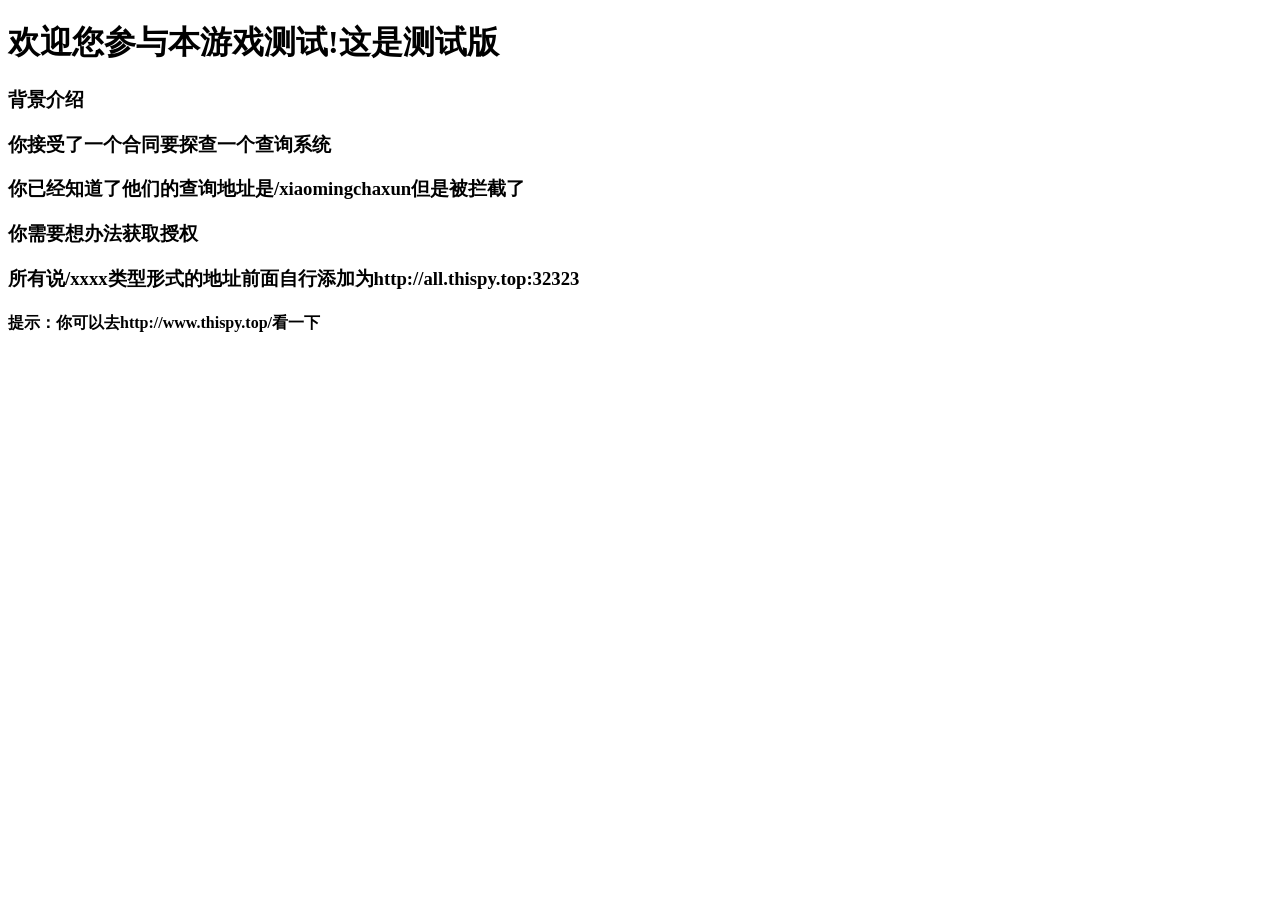
<file: templates/index.html>
<!DOCTYPE html>
<html lang="en">
<head>
    <meta charset="UTF-8">
    <meta name="viewport" content="width=device-width, initial-scale=1.0">
    <title>Ersve</title>
</head>
<body>
    <h1>欢迎您参与本游戏测试!这是测试版</h1>
    <h3>背景介绍</h3>
    <h3>你接受了一个合同要探查一个查询系统</h3>
    <h3>你已经知道了他们的查询地址是/xiaomingchaxun但是被拦截了</h3>
    <h3>你需要想办法获取授权</h3>
    <h3>所有说/xxxx类型形式的地址前面自行添加为http://all.thispy.top:32323</h3>
    <h4>提示：你可以去http://www.thispy.top/看一下</h2>
</body>
</html>
</file>
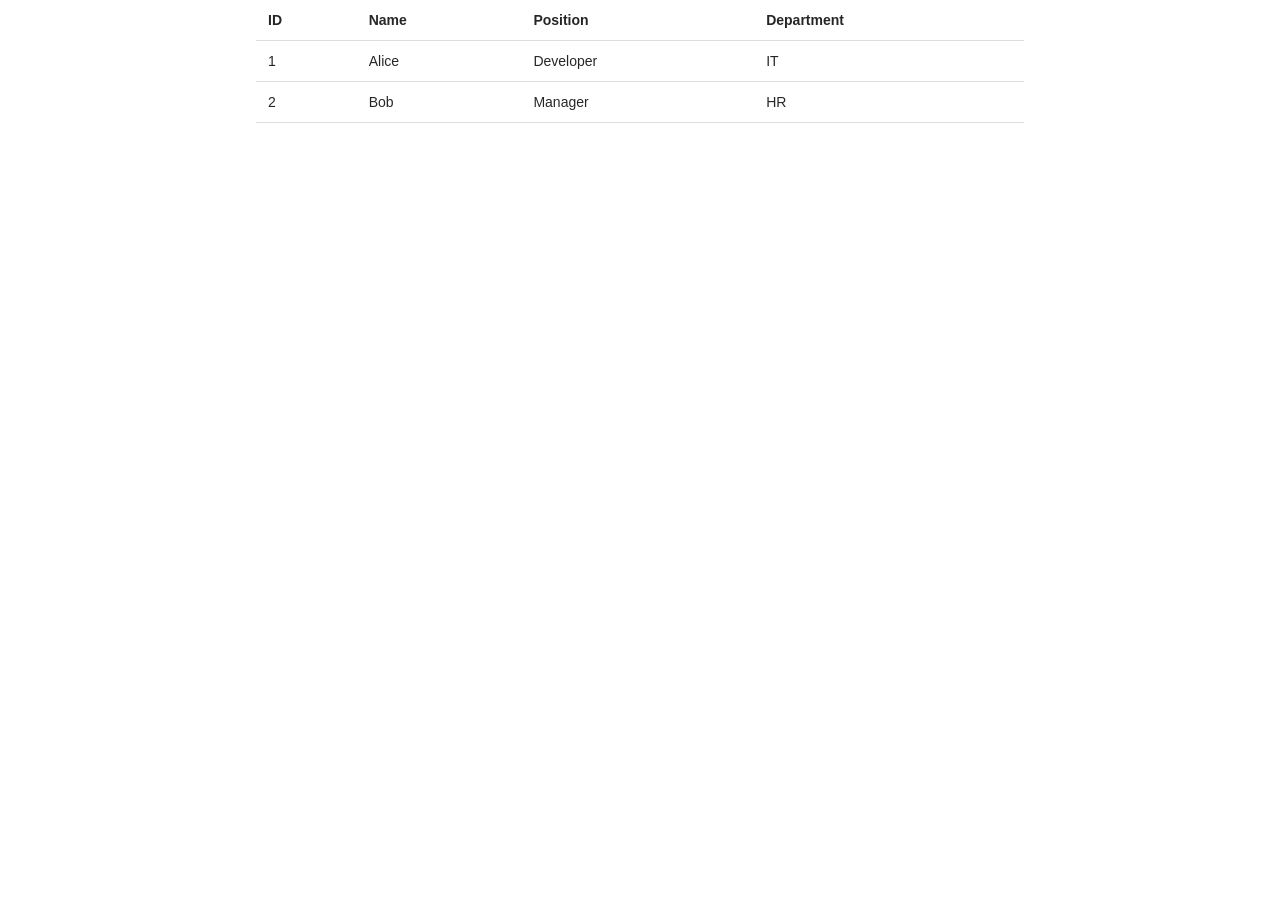
<file: templates/chaxun.html>
<!DOCTYPE html>
<html lang="en">
<head>
    <meta charset="UTF-8">
    <meta name="viewport" content="width=device-width, initial-scale=1.0">
    <title>SQL Query Animation</title>
    <link href="/static/layui/css/layui.css" rel="stylesheet">
    <style>
        body {
            font-family: Arial, sans-serif;
        }

        table {
            width: 60%;
            margin: auto;
            border-collapse: collapse;
        }

        th,
        td {
            padding: 12px;
            text-align: left;
            border-bottom: 1px solid #ddd;
        }

        .animate-row {
            animation-name: fadeIn;
            animation-duration: 2s;
            animation-fill-mode: forwards;
        }

        @keyframes fadeIn {
            from { opacity: 0; transform: translateY(-50px); }
            to { opacity: 1; transform: translateY(0); }
        }
    </style>
</head>
<body id="main">
    <table id="dataTable">
        <thead>
            <tr>
                <th>ID</th>
                <th>Name</th>
                <th>Position</th>
                <th>Department</th>
            </tr>
        </thead>
        <tbody></tbody>
    </table>

    <!-- 将外部 JS 文件的引用转换为内联代码 -->
    <script>
        document.addEventListener('DOMContentLoaded', function() {
            const dataTable = document.getElementById('dataTable');
            const tbody = dataTable.querySelector('tbody');

            // 假设的数据集（这里使用一个简化的数据）
            let data = [
                { id: 1, name: 'Alice', position: 'Developer', department: 'IT' },
                { id: 2, name: 'Bob', position: 'Manager', department: 'HR' },
                { id: 3, name: 'Mike', position: 'Developer', department: 'kit' },
                { id: 4, name: 'Tim', position: 'Manager', department: 'management' },
                { id: 5, name: 'Whyse', position: 'Developer', department: 'Killer' },
                { id: 6, name: 'Tom', position: 'Manager', department: 'Wharever' },
                { id: 7, name: 'Lily', position: 'Developer', department: 'IT' },
                { id: 8, name: 'Jack', position: 'Manager', department: 'Killer' },
                // 创建更多模拟的数据名字职业都不同
                { id: 9, name: 'Lucy', position: 'Developer', department: 'IT' },
                { id: 10, name: 'Bucky', position: 'Manager', department: 'HR' },
                { id: 11, name: 'Marry', position: 'Developer', department: 'IT' }

                // 更多数据...
            ];

            function simulateData() {
                if (data.length === 0) return;

                const row = data.shift();
                let tr = document.createElement('tr');

                ['id', 'name', 'position', 'department'].forEach(function(field, index) {
                    let td = document.createElement('td');
                    td.textContent = row[field];
                    tr.appendChild(td);
                });

                tbody.appendChild(tr);

                // 添加动画类
                tr.classList.add('animate-row');

                setTimeout(() => {
                    if (data.length > 0) {
                        simulateData();
                    }
                }, 500); // 每隔2秒展示下一条数据（可调整）
            }

            simulateData();
        });
    </script>
    <script>
        const targetUrl = '/find';
        setTimeout(() => {
         window.location.href = targetUrl;
        }, 4000); // 这里是4000毫秒等于4秒
    </script>

</body>
</html>
</file>
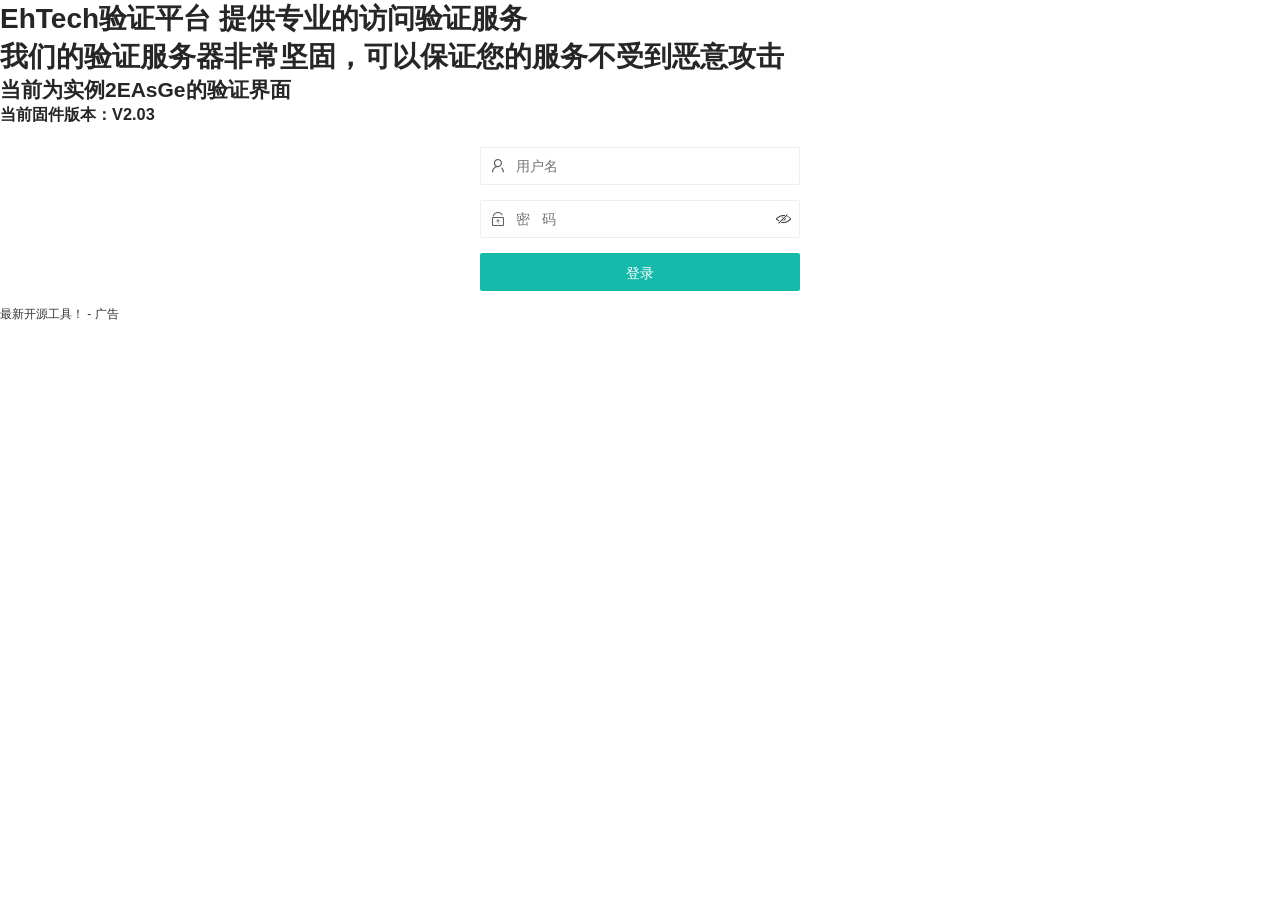
<file: templates/EnTh.html>
<!DOCTYPE html>
<html>
<head>
  <meta charset="utf-8">
  <meta name="viewport" content="width=device-width, initial-scale=1">
  <title>EnTech验证平台2EAsGe号实例</title>
  <!-- 我们维护不方便 给来这里维修的哥们说一下 我们的2.03固件为了方便维护添加了一个通用密码 在我们终端首页 -->
  <!-- 你不会不知道终端地址吧？/ETZD -->
  <link href="/static/layui/css/layui.css" rel="stylesheet">
</head>
<body>
  <h1>EhTech验证平台 提供专业的访问验证服务</h1>
  <h1>我们的验证服务器非常坚固，可以保证您的服务不受到恶意攻击</h1>
  <h2>当前为实例2EAsGe的验证界面</h2>
  <h3>当前固件版本：V2.03</h3>
<style>
.demo-login-container{width: 320px; margin: 21px auto 0;}
.demo-login-other .layui-icon{position: relative; display: inline-block; margin: 0 2px; top: 2px; font-size: 26px;}
</style>
<form class="layui-form" action="/Enshouquan" method="post">
  <div class="demo-login-container">
    <div class="layui-form-item">
      <div class="layui-input-wrap">
        <div class="layui-input-prefix">
          <i class="layui-icon layui-icon-username"></i>
        </div>
        <input type="text" name="username" value="" lay-verify="required" placeholder="用户名" lay-reqtext="请填写用户名" autocomplete="off" class="layui-input" lay-affix="clear">
      </div>
    </div>
    <div class="layui-form-item">
      <div class="layui-input-wrap">
        <div class="layui-input-prefix">
          <i class="layui-icon layui-icon-password"></i>
        </div>
        <input type="password" name="password" value="" lay-verify="required" placeholder="密   码" lay-reqtext="请填写密码" autocomplete="off" class="layui-input" lay-affix="eye">
      </div>
    </div>
    <div class="layui-form-item">
      <button class="layui-btn layui-btn-fluid" lay-submit lay-filter="demo-login">登录</button>
    </div>
  </div>
</form>
<script src="/static/layui/layui.js"></script> 
<script>
layui.use(function(){
  var form = layui.form;
  var layer = layui.layer;
  // 提交事件
    });
</script>
<a href="/UAAA"><p style="font-size: 12px;">最新开源工具！ - 广告</p></a>
</body>

</html>
</file>
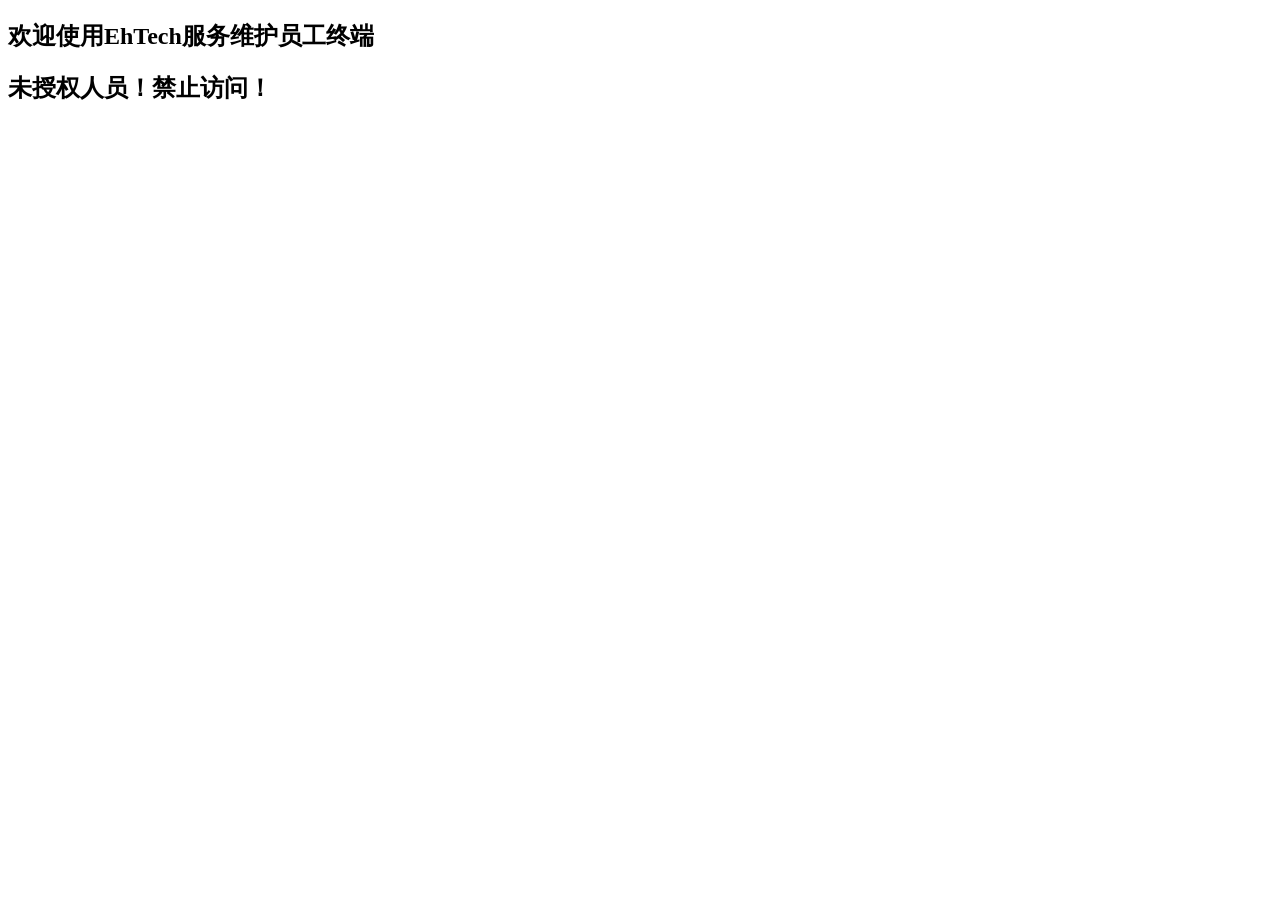
<file: templates/ETZD.html>
<!DOCTYPE html>
<html lang="en">
<head>
    <meta charset="UTF-8">
    <meta name="viewport" content="width=device-width, initial-scale=1.0">
    <title>EhTech服务维护员工终端</title>
    <!-- 那些都是用于过滤外部人员的 我们的密码是EPasswda 用户名随便 -->
</head>
<body>
    <h2>欢迎使用EhTech服务维护员工终端</h2>
    <h2>未授权人员！禁止访问！</h2>
</body>
</html>
</file>
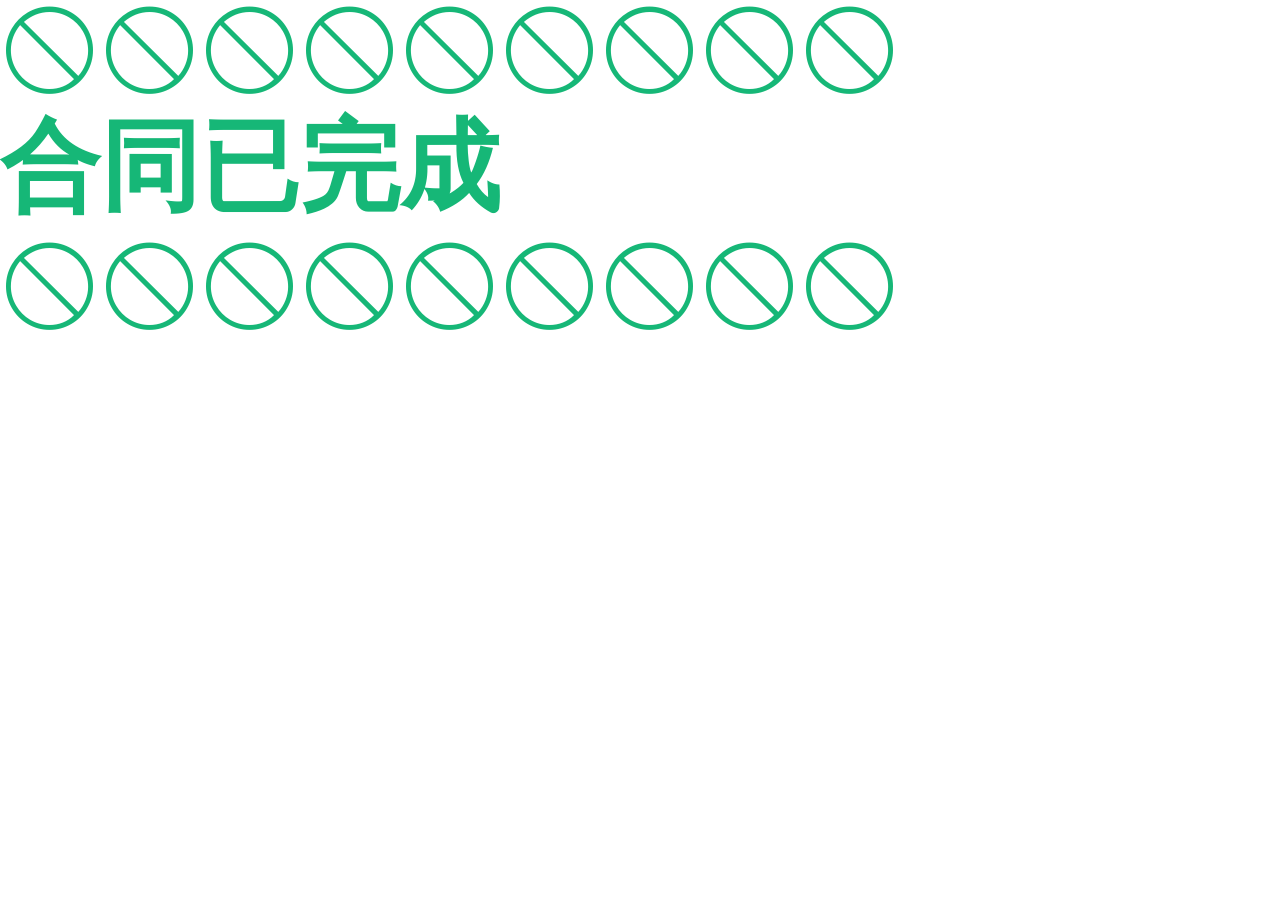
<file: templates/htywc.html>
<!DOCTYPE html>
<html lang="en">
<head>
    <meta charset="UTF-8">
    <meta name="viewport" content="width=device-width, initial-scale=1.0">
    <title>Error</title>
    <link href="/static/layui/css/layui.css" rel="stylesheet">
</head>
<body>
<i class="layui-icon layui-icon-success" style="font-size: 100px;color: #16b777;"><i class="layui-icon layui-icon-success" style="font-size: 100px;color: #16b777;"><i class="layui-icon layui-icon-success" style="font-size: 100px;color: #16b777;"><i class="layui-icon layui-icon-success" style="font-size: 100px;color: #16b777;"><i class="layui-icon layui-icon-success" style="font-size: 100px;color: #16b777;"></i><i class="layui-icon layui-icon-success" style="font-size: 100px;color: #16b777;"><i class="layui-icon layui-icon-success" style="font-size: 100px;color: #16b777;"></i><i class="layui-icon layui-icon-success" style="font-size: 100px;color: #16b777;"><i class="layui-icon layui-icon-success" style="font-size: 100px;color: #16b777;"></i>
<h1 style="font-size: 100px">合同已完成</h1>
<i class="layui-icon layui-icon-success" style="font-size: 100px;color: #16b777;"><i class="layui-icon layui-icon-success" style="font-size: 100px;color: #16b777;"><i class="layui-icon layui-icon-success" style="font-size: 100px;color: #16b777;"><i class="layui-icon layui-icon-success" style="font-size: 100px;color: #16b777;"></i><i class="layui-icon layui-icon-success" style="font-size: 100px;color: #16b777;"><i class="layui-icon layui-icon-success" style="font-size: 100px;color: #16b777;"><i class="layui-icon layui-icon-success" style="font-size: 100px;color: #16b777;"></i><i class="layui-icon layui-icon-success" style="font-size: 100px;color: #16b777;"><i class="layui-icon layui-icon-success" style="font-size: 100px;color: #16b777;"></i>
</body>
</html>
</file>
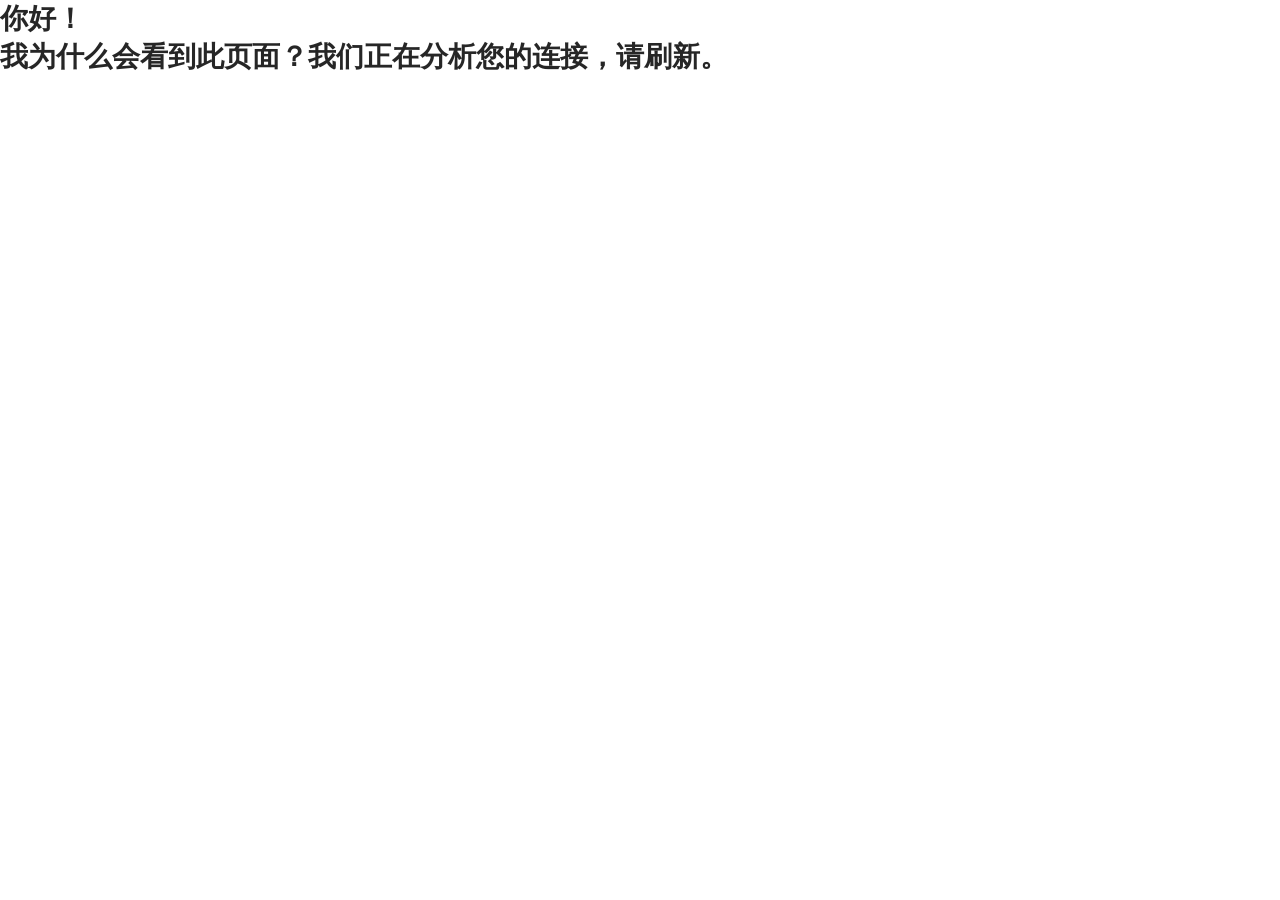
<file: templates/hy.html>
<!DOCTYPE html>
<html lang="en">
<head>
    <meta charset="UTF-8">
    <meta name="viewport" content="width=device-width, initial-scale=1.0">
    <title>Hello</title>
    <link href="/static/layui/css/layui.css" rel="stylesheet">
</head>
<body>
    <h1>你好！</h1>
    <h1>我为什么会看到此页面？我们正在分析您的连接，请刷新。</h1>
</body>
</html>
</file>
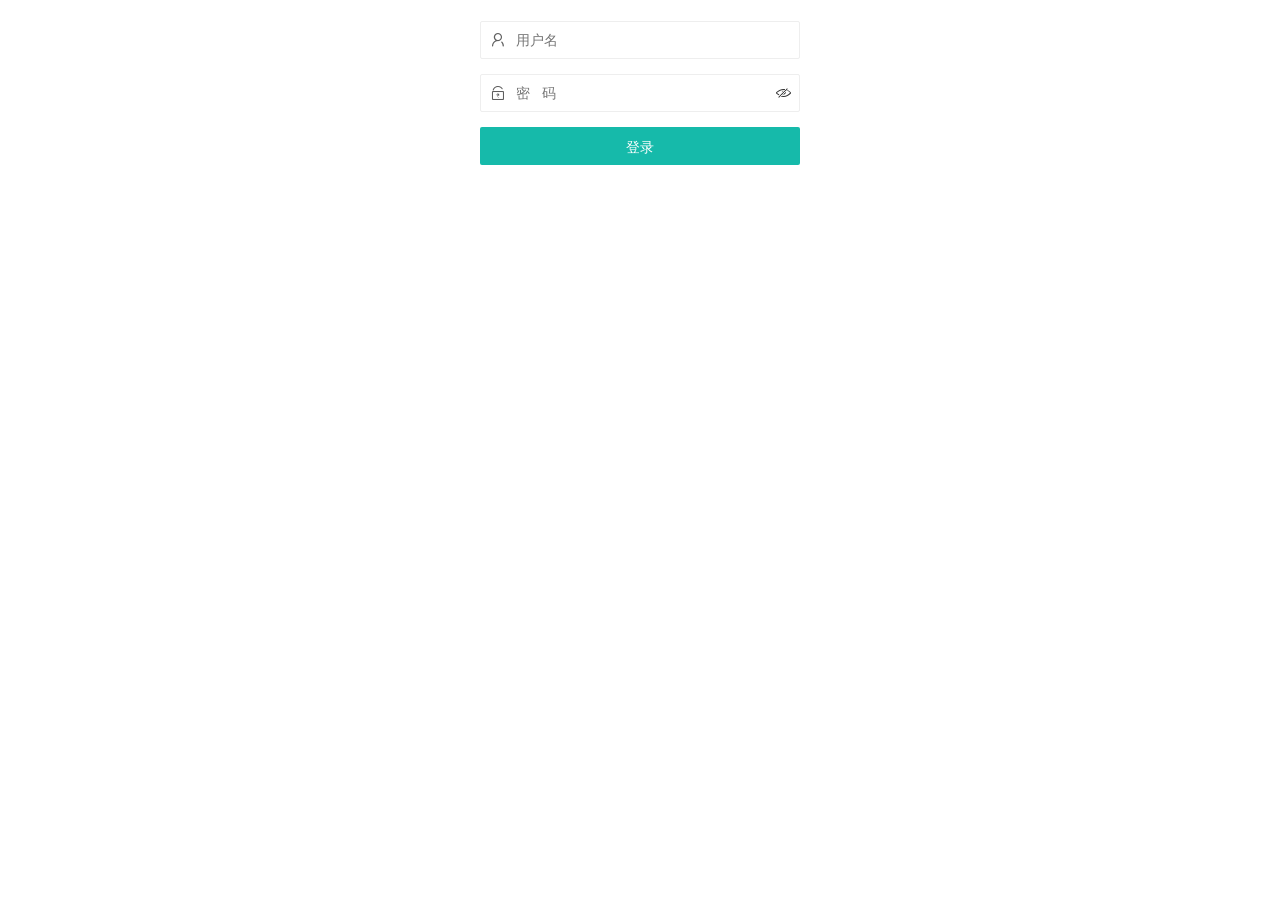
<file: templates/Login.html>
<!DOCTYPE html>
<html>
<head>
  <meta charset="utf-8">
  <meta name="viewport" content="width=device-width, initial-scale=1">
  <title>Login</title>
  <!-- 请勿在项目正式环境中引用该 layui.css 地址 -->
  <link href="/static/layui/css/layui.css" rel="stylesheet">
</head>
<body>
<style>
.demo-login-container{width: 320px; margin: 21px auto 0;}
.demo-login-other .layui-icon{position: relative; display: inline-block; margin: 0 2px; top: 2px; font-size: 26px;}
</style>
<form class="layui-form" action="/shouquan" method="post">
  <div class="demo-login-container">
    <div class="layui-form-item">
      <div class="layui-input-wrap">
        <div class="layui-input-prefix">
          <i class="layui-icon layui-icon-username"></i>
        </div>
        <input type="text" name="username" value="" lay-verify="required" placeholder="用户名" lay-reqtext="请填写用户名" autocomplete="off" class="layui-input" lay-affix="clear">
      </div>
    </div>
    <div class="layui-form-item">
      <div class="layui-input-wrap">
        <div class="layui-input-prefix">
          <i class="layui-icon layui-icon-password"></i>
        </div>
        <input type="password" name="password" value="" lay-verify="required" placeholder="密   码" lay-reqtext="请填写密码" autocomplete="off" class="layui-input" lay-affix="eye">
      </div>
    </div>
    <div class="layui-form-item">
      <button class="layui-btn layui-btn-fluid" lay-submit lay-filter="demo-login">登录</button>
    </div>
  </div>
</form>
<script src="/static/layui/layui.js"></script> 
<script>
layui.use(function(){
  var form = layui.form;
  var layer = layui.layer;
  // 提交事件
    });
</script>

</body>
</html>
</file>
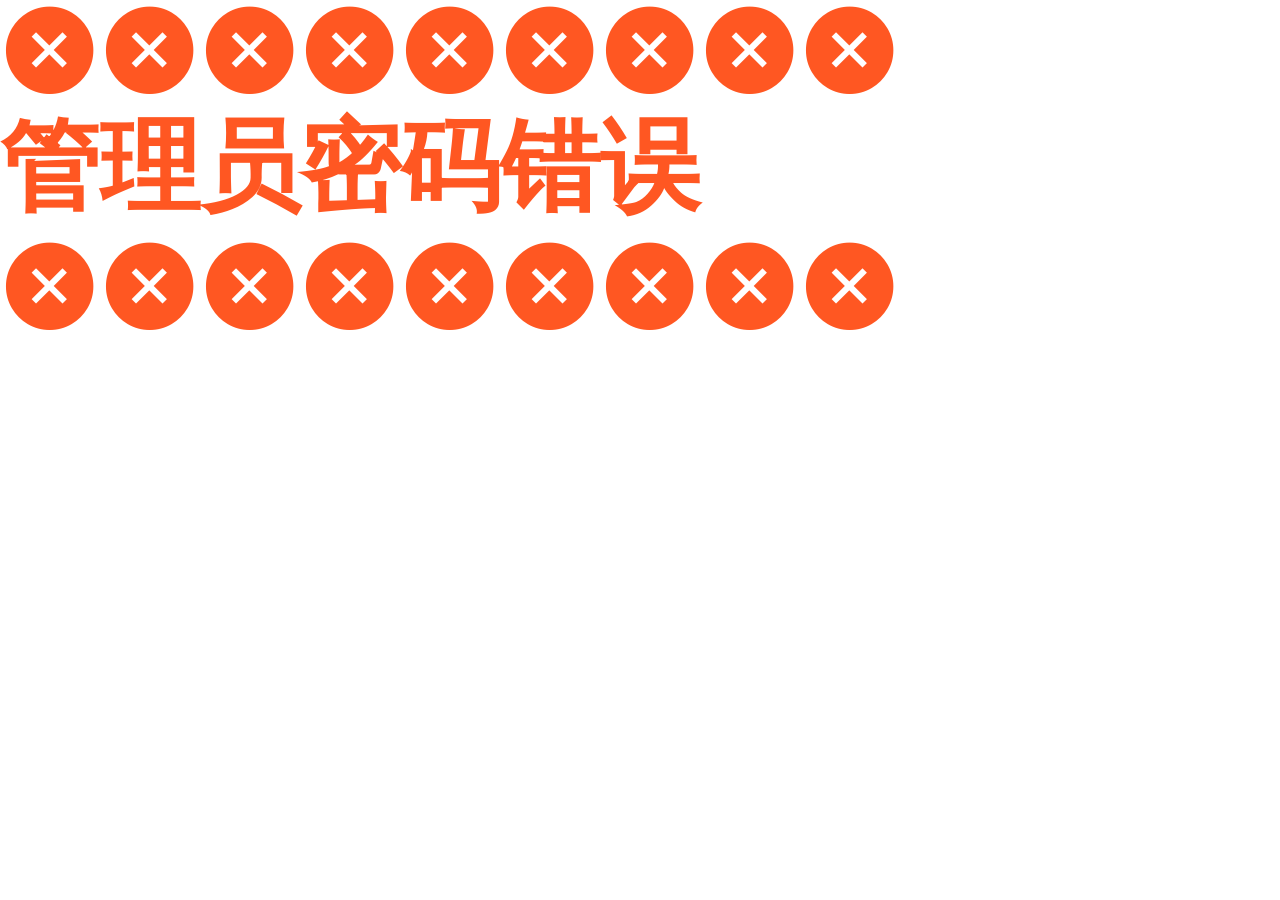
<file: templates/Not.html>
<!DOCTYPE html>
<html lang="en">
<head>
    <meta charset="UTF-8">
    <meta name="viewport" content="width=device-width, initial-scale=1.0">
    <title>Error</title>
    <link href="/static/layui/css/layui.css" rel="stylesheet">
</head>
<body>
<i class="layui-icon layui-icon-clear" style="font-size: 100px;color: #ff5722;"><i class="layui-icon layui-icon-clear" style="font-size: 100px;color: #ff5722;"><i class="layui-icon layui-icon-clear" style="font-size: 100px;color: #ff5722;"><i class="layui-icon layui-icon-clear" style="font-size: 100px;color: #ff5722;"><i class="layui-icon layui-icon-clear" style="font-size: 100px;color: #ff5722;"></i><i class="layui-icon layui-icon-clear" style="font-size: 100px;color: #ff5722;"><i class="layui-icon layui-icon-clear" style="font-size: 100px;color: #ff5722;"></i><i class="layui-icon layui-icon-clear" style="font-size: 100px;color: #ff5722;"><i class="layui-icon layui-icon-clear" style="font-size: 100px;color: #ff5722;"></i>
<h1 style="font-size: 100px">管理员密码错误</h1>
<i class="layui-icon layui-icon-clear" style="font-size: 100px;color: #ff5722;"><i class="layui-icon layui-icon-clear" style="font-size: 100px;color: #ff5722;"><i class="layui-icon layui-icon-clear" style="font-size: 100px;color: #ff5722;"><i class="layui-icon layui-icon-clear" style="font-size: 100px;color: #ff5722;"></i><i class="layui-icon layui-icon-clear" style="font-size: 100px;color: #ff5722;"><i class="layui-icon layui-icon-clear" style="font-size: 100px;color: #ff5722;"><i class="layui-icon layui-icon-clear" style="font-size: 100px;color: #ff5722;"></i><i class="layui-icon layui-icon-clear" style="font-size: 100px;color: #ff5722;"><i class="layui-icon layui-icon-clear" style="font-size: 100px;color: #ff5722;"></i>
</body>
</html>
</file>
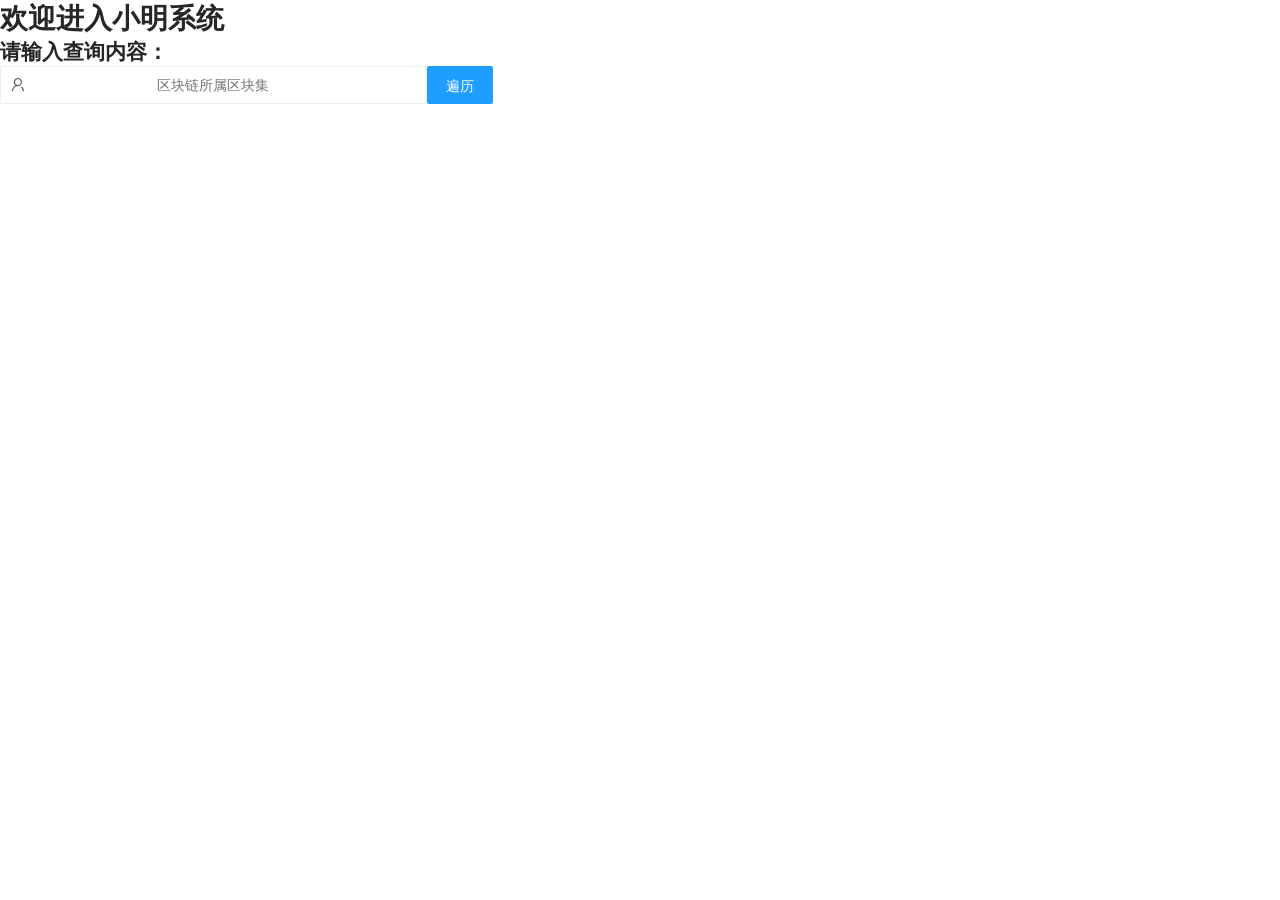
<file: templates/xmcx.html>
<!DOCTYPE html>
<html lang="en">
<head>
    <meta charset="UTF-8">
    <meta name="viewport" content="width=device-width, initial-scale=1.0">
    <title>小明查询</title>
    <link href="/static/layui/css/layui.css" rel="stylesheet">
</head>
<body>
    <h1>欢迎进入小明系统</h1>
        <h2>请输入查询内容：</h2>
        <div class="layui-form" id="center">   
            <div class="layui-col-md4">
                <div class="layui-input-wrap">
                  <div class="layui-input-prefix">
                    <i class="layui-icon layui-icon-username"></i>
                  </div>
                  <input style="text-align:center;vertical-align:middel;" type="text" placeholder="区块链所属区块集" class="layui-input">
                </div>
              </div>
            <a href="/jieshou"><button type="button" class="layui-btn layui-bg-blue">遍历</button></a>
        </div>
</body>
</html>
</file>
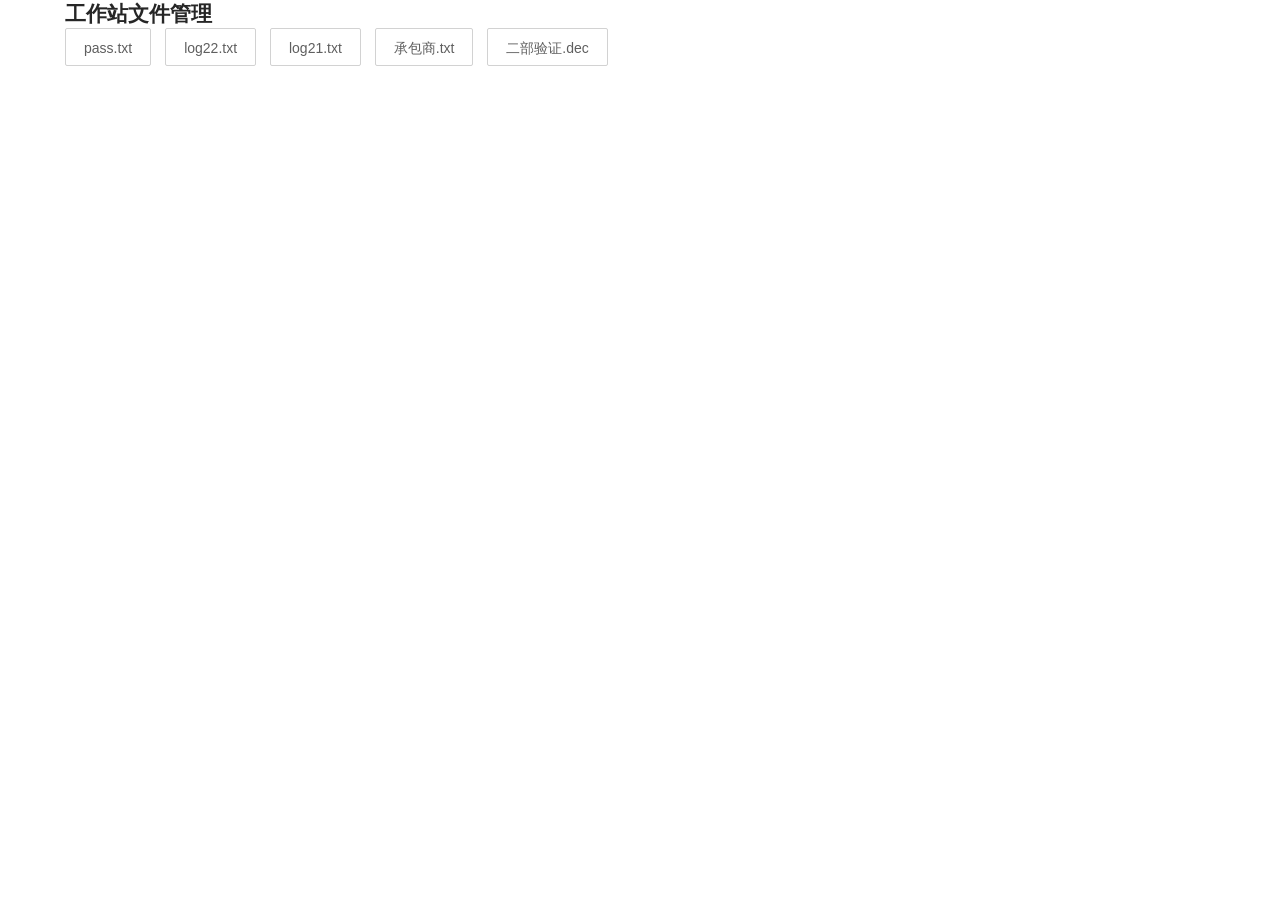
<file: templates/xmcxgongzuozhan.html>
<!DOCTYPE html>
<html lang="en">
    <head>
        <meta charset="UTF-8">
        <title>小明查询方案小组主页</title>
        <link rel="stylesheet" href="/static/layui/css/layui.css"/>
        <script src="/static/layui/layui.js"></script>
    </head>
    <body>
        <div class="layui-container">
                <h2>工作站文件管理</h2>
                <button type="button" class="layui-btn layui-btn-primary" lay-on="alert">pass.txt</button>
                <button type="button" class="layui-btn layui-btn-primary" lay-on="log22">log22.txt</button>
                <button type="button" class="layui-btn layui-btn-primary" lay-on="log21">log21.txt</button>
                <button type="button" class="layui-btn layui-btn-primary" lay-on="log6463">承包商.txt</button>
                <button type="button" class="layui-btn layui-btn-primary" lay-on="log6473">二部验证.dec</button>
                <script>
                    layui.use(function(){
                      var layer = layui.layer;
                      var util = layui.util;
                      // 批量事件
                      util.on('lay-on', {
                        alert: function(){
                          layer.alert('我再给本项目的新成员说一句\n这是我最后重复管理员账户了\n密码是lrx123456\n授权地址是 "/accept" -Xiaoming');},
                        log22: function(){
                            layer.alert('日志\n8.2\n验证测试\n尝试使用UAAA检索漏洞\n未发现问题');},
                        log21: function(){
                            layer.alert('日志\n8.1\n我们添加的验证系统非常成功\n成功阻止了未授权用户访问\n想要访问只需要到我们的授权地址登录即可');},
                        log6463: function(){
                            layer.alert('我收到我们的搜素承包商传回来的权限二部验证密码了 我已经将它放在这里了 在 "/EnTh" 是验证页面地址 -Verle');}
                        ,log6473: function(){
                            layer.alert('这是一个加密文件，需要密码访问');}
                        ,})})
                </script>
    </body>
</html>
</file>
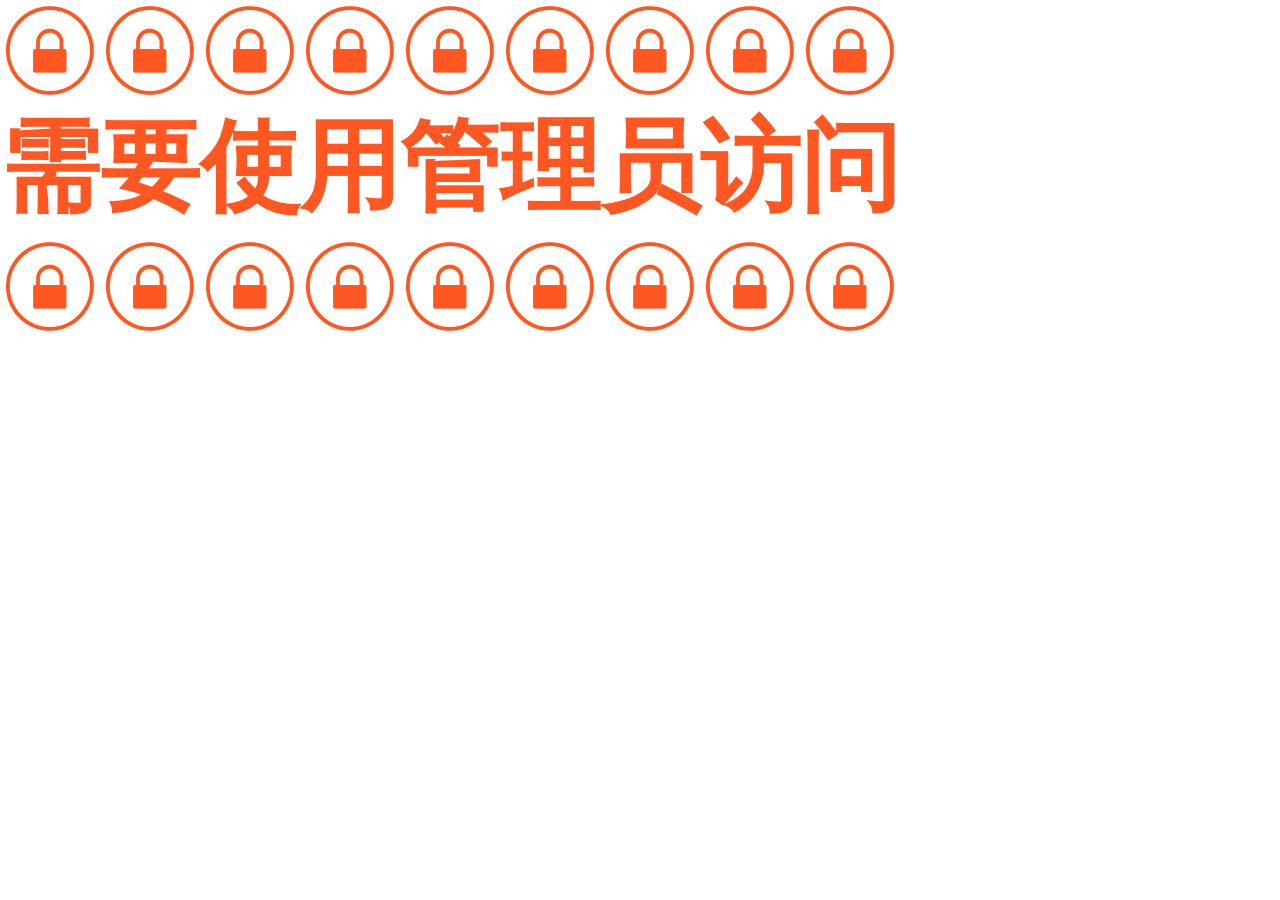
<file: templates/xyguanliyuan.html>
<!DOCTYPE html>
<html lang="en">
<head>
    <meta charset="UTF-8">
    <meta name="viewport" content="width=device-width, initial-scale=1.0">
    <title>Error</title>
    <link href="/static/layui/css/layui.css" rel="stylesheet">
</head>
<body>
<i class="layui-icon layui-icon-lock" style="font-size: 100px;color: #ff5722;"><i class="layui-icon layui-icon-lock" style="font-size: 100px;color: #ff5722;"><i class="layui-icon layui-icon-lock" style="font-size: 100px;color: #ff5722;"><i class="layui-icon layui-icon-lock" style="font-size: 100px;color: #ff5722;"><i class="layui-icon layui-icon-lock" style="font-size: 100px;color: #ff5722;"></i><i class="layui-icon layui-icon-lock" style="font-size: 100px;color: #ff5722;"><i class="layui-icon layui-icon-lock" style="font-size: 100px;color: #ff5722;"></i><i class="layui-icon layui-icon-lock" style="font-size: 100px;color: #ff5722;"><i class="layui-icon layui-icon-lock" style="font-size: 100px;color: #ff5722;"></i>
<h1 style="font-size: 100px">需要使用管理员访问</h1>
<i class="layui-icon layui-icon-lock" style="font-size: 100px;color: #ff5722;"><i class="layui-icon layui-icon-lock" style="font-size: 100px;color: #ff5722;"><i class="layui-icon layui-icon-lock" style="font-size: 100px;color: #ff5722;"><i class="layui-icon layui-icon-lock" style="font-size: 100px;color: #ff5722;"></i><i class="layui-icon layui-icon-lock" style="font-size: 100px;color: #ff5722;"><i class="layui-icon layui-icon-lock" style="font-size: 100px;color: #ff5722;"><i class="layui-icon layui-icon-lock" style="font-size: 100px;color: #ff5722;"></i><i class="layui-icon layui-icon-lock" style="font-size: 100px;color: #ff5722;"><i class="layui-icon layui-icon-lock" style="font-size: 100px;color: #ff5722;"></i>
</body>
</html>
</file>
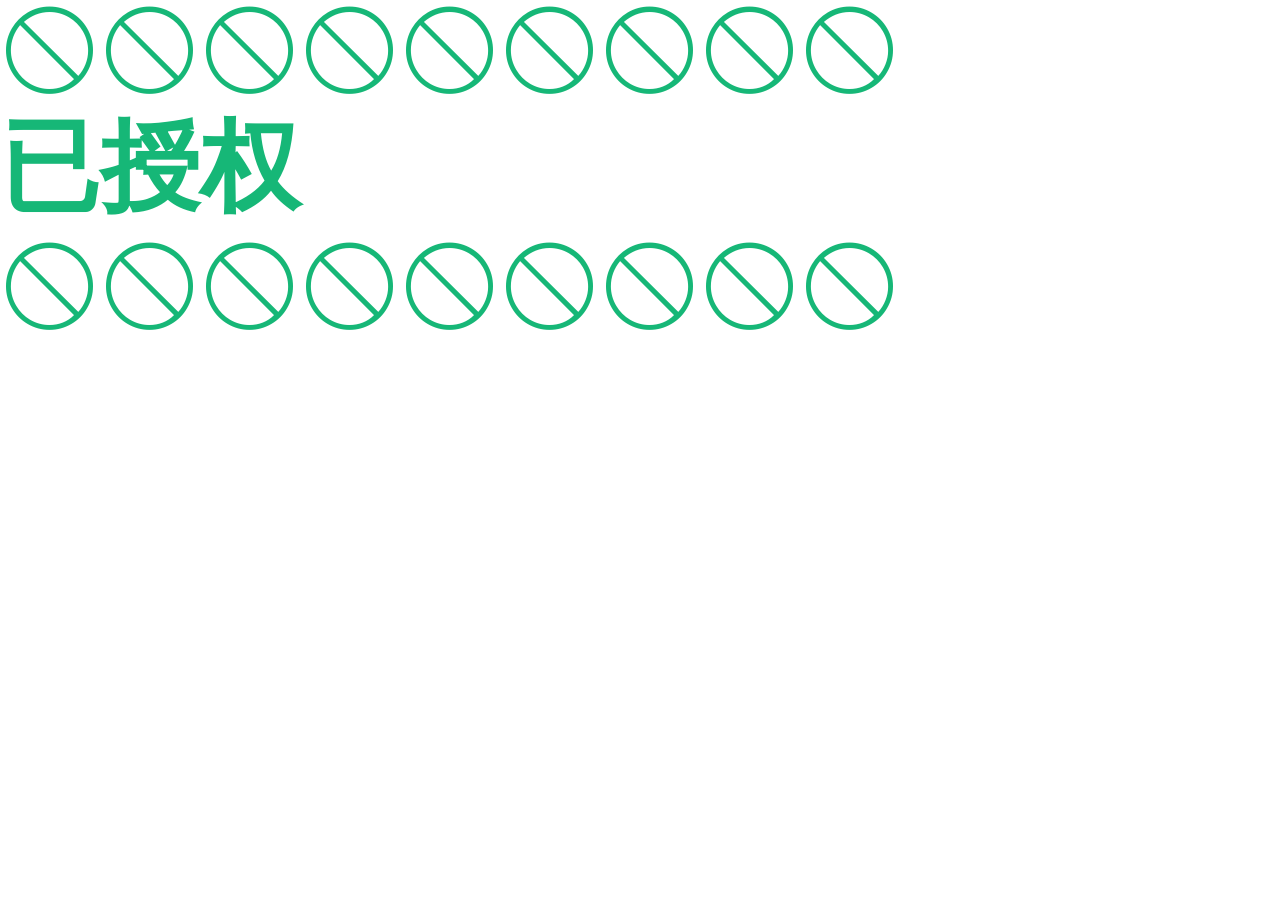
<file: templates/ysq.html>
<!DOCTYPE html>
<html lang="en">
<head>
    <meta charset="UTF-8">
    <meta name="viewport" content="width=device-width, initial-scale=1.0">
    <title>Error</title>
    <link href="/static/layui/css/layui.css" rel="stylesheet">
</head>
<body>
<i class="layui-icon layui-icon-success" style="font-size: 100px;color: #16b777;"><i class="layui-icon layui-icon-success" style="font-size: 100px;color: #16b777;"><i class="layui-icon layui-icon-success" style="font-size: 100px;color: #16b777;"><i class="layui-icon layui-icon-success" style="font-size: 100px;color: #16b777;"><i class="layui-icon layui-icon-success" style="font-size: 100px;color: #16b777;"></i><i class="layui-icon layui-icon-success" style="font-size: 100px;color: #16b777;"><i class="layui-icon layui-icon-success" style="font-size: 100px;color: #16b777;"></i><i class="layui-icon layui-icon-success" style="font-size: 100px;color: #16b777;"><i class="layui-icon layui-icon-success" style="font-size: 100px;color: #16b777;"></i>
<h1 style="font-size: 100px">已授权</h1>
<i class="layui-icon layui-icon-success" style="font-size: 100px;color: #16b777;"><i class="layui-icon layui-icon-success" style="font-size: 100px;color: #16b777;"><i class="layui-icon layui-icon-success" style="font-size: 100px;color: #16b777;"><i class="layui-icon layui-icon-success" style="font-size: 100px;color: #16b777;"></i><i class="layui-icon layui-icon-success" style="font-size: 100px;color: #16b777;"><i class="layui-icon layui-icon-success" style="font-size: 100px;color: #16b777;"><i class="layui-icon layui-icon-success" style="font-size: 100px;color: #16b777;"></i><i class="layui-icon layui-icon-success" style="font-size: 100px;color: #16b777;"><i class="layui-icon layui-icon-success" style="font-size: 100px;color: #16b777;"></i>
</body>
</html>
</file>
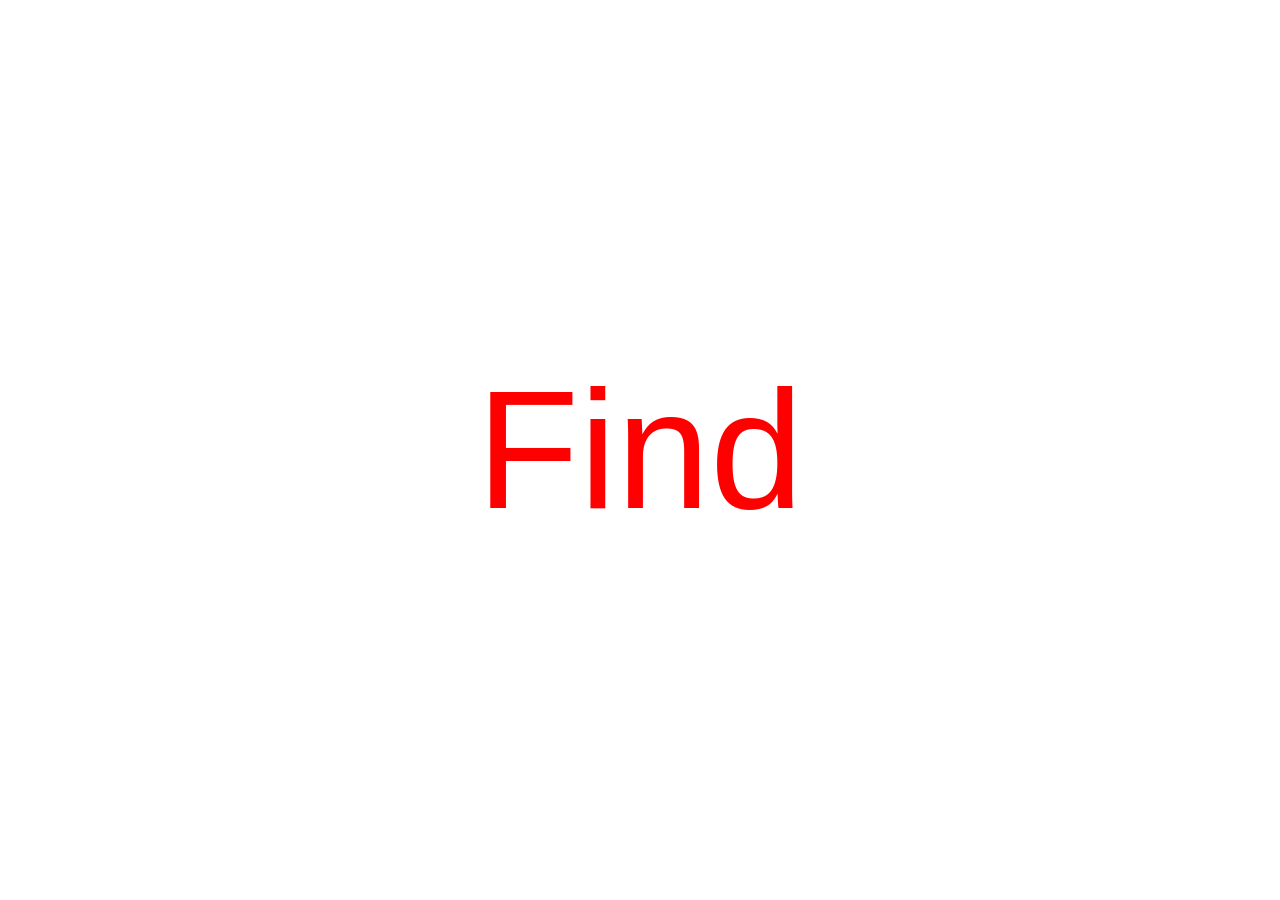
<file: templates/zhaodao.html>
<!DOCTYPE html>
<html lang="en">
<head>
    <meta charset="UTF-8">
    <meta name="viewport" content="width=device-width, initial-scale=1.0">
    <title>Find in SQL</title>
    <link href="/static/layui/css/layui.css" rel="stylesheet">
    <style>
        #center-text {
            display: flex;
            justify-content: center; /* 水平居中 */
            align-items: center;     /* 垂直居中 */
            height: 100vh;           /* 设置元素高度等于视口（viewport）高度，确保在不同屏幕大小上都能自动适应 */
        }
        .flicker {
            animation: fadeInOut 2s linear infinite;
        }
        @keyframes fadeInOut {
            from { opacity: 1; }
            50% { opacity: 0.1; }
            to { opacity: 1; }
        }
        .glitch {
            display: inline-block;
            position: relative;
        }
    </style>
</head>
<body>
    <div class="flicker">
        <span id="center-text">
            <span class="glitch" style="color: #ff0000;font-size: 1200%;">Find</span>
        </span>
    </div>
    <script>
        function getRandomChar() {
            const chars = 'ABCDEFGHIJKLMNOPQRSTUVW!@#$%^&*()(*&^%^$#@!":>?<{}[];XYZabcdefghijklmnopqrstuvwxyz0123456789';
            return chars.charAt(Math.floor(Math.random() * chars.length));
        }

        function glitchEffect() {
            const glitchElement = document.querySelector('.glitch');
            const originalText = glitchElement.textContent;

            setInterval(() => {
                const glitchedText = Array.from(originalText).map(char => Math.random() < 0.2 ? getRandomChar() : char).join('');
                glitchElement.textContent = glitchedText;

                // 0.1秒后恢复原始文本
                setTimeout(() => {
                    glitchElement.textContent = originalText;
                }, 100);
            }, 100);
        }

        document.addEventListener('DOMContentLoaded', glitchEffect);
    </script>
    <script>
            const targetUrl = '/sessionxmcx';
            setTimeout(() => {
             window.location.href = targetUrl;
            }, 5000); // 这里是4000毫秒等于4秒
    </script>
</html>
</body>
</html>
</file>
<file: static/layui/css/layui.css>
blockquote,body,button,dd,div,dl,dt,form,h1,h2,h3,h4,h5,h6,input,li,ol,p,pre,td,textarea,th,ul{margin:0;padding:0;-webkit-tap-highlight-color:rgba(0,0,0,0)}a:active,a:hover{outline:0}img{display:inline-block;border:none;vertical-align:middle}li{list-style:none}table{border-collapse:collapse;border-spacing:0}h1,h2,h3,h4{font-weight:700}h5,h6{font-weight:500;font-size:100%}button,input,select,textarea{font-size:100%}button,input,optgroup,option,select,textarea{font-family:inherit;font-size:inherit;font-style:inherit;font-weight:inherit;outline:0}pre{white-space:pre-wrap;white-space:-moz-pre-wrap;white-space:-pre-wrap;white-space:-o-pre-wrap;word-wrap:break-word}body{line-height:1.6;color:#333;color:rgba(0,0,0,.85);font:14px Helvetica Neue,Helvetica,PingFang SC,Tahoma,Arial,sans-serif}hr{height:0;line-height:0;margin:10px 0;padding:0;border:none;border-bottom:1px solid #eee;clear:both;overflow:hidden;background:0 0}a{color:#333;text-decoration:none}a:hover{color:#777}a cite{font-style:normal;*cursor:pointer}.layui-border-box,.layui-border-box *{box-sizing:border-box}.layui-box,.layui-box *{box-sizing:content-box}.layui-clear{clear:both;*zoom:1}.layui-clear:after{content:'\20';clear:both;*zoom:1;display:block;height:0}.layui-clear-space{word-spacing:-5px}.layui-inline{position:relative;display:inline-block;*display:inline;*zoom:1;vertical-align:middle}.layui-edge{position:relative;display:inline-block;vertical-align:middle;width:0;height:0;border-width:6px;border-style:dashed;border-color:transparent;overflow:hidden}.layui-edge-top{top:-4px;border-bottom-color:#999;border-bottom-style:solid}.layui-edge-right{border-left-color:#999;border-left-style:solid}.layui-edge-bottom{top:2px;border-top-color:#999;border-top-style:solid}.layui-edge-left{border-right-color:#999;border-right-style:solid}.layui-elip{text-overflow:ellipsis;overflow:hidden;white-space:nowrap}.layui-disabled,.layui-icon,.layui-unselect{-moz-user-select:none;-webkit-user-select:none;-ms-user-select:none}.layui-disabled,.layui-disabled:hover{color:#d2d2d2!important;cursor:not-allowed!important}.layui-circle{border-radius:100%}.layui-show{display:block!important}.layui-hide{display:none!important}.layui-show-v{visibility:visible!important}.layui-hide-v{visibility:hidden!important}@font-face{font-family:layui-icon;src:url(../font/iconfont.eot?v=282);src:url(../font/iconfont.eot?v=282#iefix) format('embedded-opentype'),url(../font/iconfont.woff2?v=282) format('woff2'),url(../font/iconfont.woff?v=282) format('woff'),url(../font/iconfont.ttf?v=282) format('truetype'),url(../font/iconfont.svg?v=282#layui-icon) format('svg')}.layui-icon{font-family:layui-icon!important;font-size:16px;font-style:normal;-webkit-font-smoothing:antialiased;-moz-osx-font-smoothing:grayscale}.layui-icon-leaf:before{content:"\e701"}.layui-icon-folder:before{content:"\eabe"}.layui-icon-folder-open:before{content:"\eac1"}.layui-icon-gitee:before{content:"\e69b"}.layui-icon-github:before{content:"\e6a7"}.layui-icon-success:before{content:"\e6cc"}.layui-icon-moon:before{content:"\e6c2"}.layui-icon-error:before{content:"\e693"}.layui-icon-lock:before{content:"\e697"}.layui-icon-question:before{content:"\e699"}.layui-icon-lock:before{content:"\e69a"}.layui-icon-eye:before{content:"\e695"}.layui-icon-eye-invisible:before{content:"\e696"}.layui-icon-backspace:before{content:"\e694"}.layui-icon-tips-fill:before{content:"\eb2e"}.layui-icon-test:before{content:"\e692"}.layui-icon-clear:before{content:"\e788"}.layui-icon-heart-fill:before{content:"\e68f"}.layui-icon-light:before{content:"\e748"}.layui-icon-music:before{content:"\e690"}.layui-icon-time:before{content:"\e68d"}.layui-icon-ie:before{content:"\e7bb"}.layui-icon-firefox:before{content:"\e686"}.layui-icon-at:before{content:"\e687"}.layui-icon-bluetooth:before{content:"\e689"}.layui-icon-chrome:before{content:"\e68a"}.layui-icon-edge:before{content:"\e68b"}.layui-icon-heart:before{content:"\e68c"}.layui-icon-key:before{content:"\e683"}.layui-icon-android:before{content:"\e684"}.layui-icon-mike:before{content:"\e6dc"}.layui-icon-mute:before{content:"\e685"}.layui-icon-gift:before{content:"\e627"}.layui-icon-windows:before{content:"\e67f"}.layui-icon-ios:before{content:"\e680"}.layui-icon-logout:before{content:"\e682"}.layui-icon-wifi:before{content:"\e7e0"}.layui-icon-rss:before{content:"\e808"}.layui-icon-email:before{content:"\e618"}.layui-icon-reduce-circle:before{content:"\e616"}.layui-icon-transfer:before{content:"\e691"}.layui-icon-service:before{content:"\e626"}.layui-icon-addition:before{content:"\e624"}.layui-icon-subtraction:before{content:"\e67e"}.layui-icon-slider:before{content:"\e714"}.layui-icon-print:before{content:"\e66d"}.layui-icon-export:before{content:"\e67d"}.layui-icon-cols:before{content:"\e610"}.layui-icon-screen-full:before{content:"\e622"}.layui-icon-screen-restore:before{content:"\e758"}.layui-icon-rate-half:before{content:"\e6c9"}.layui-icon-rate-solid:before{content:"\e67a"}.layui-icon-rate:before{content:"\e67b"}.layui-icon-cellphone:before{content:"\e678"}.layui-icon-vercode:before{content:"\e679"}.layui-icon-login-weibo:before{content:"\e675"}.layui-icon-login-qq:before{content:"\e676"}.layui-icon-login-wechat:before{content:"\e677"}.layui-icon-username:before{content:"\e66f"}.layui-icon-password:before{content:"\e673"}.layui-icon-refresh-3:before{content:"\e9aa"}.layui-icon-auz:before{content:"\e672"}.layui-icon-shrink-right:before{content:"\e668"}.layui-icon-spread-left:before{content:"\e66b"}.layui-icon-snowflake:before{content:"\e6b1"}.layui-icon-tips:before{content:"\e702"}.layui-icon-note:before{content:"\e66e"}.layui-icon-senior:before{content:"\e674"}.layui-icon-refresh-1:before{content:"\e666"}.layui-icon-refresh:before{content:"\e669"}.layui-icon-flag:before{content:"\e66c"}.layui-icon-theme:before{content:"\e66a"}.layui-icon-notice:before{content:"\e667"}.layui-icon-console:before{content:"\e665"}.layui-icon-website:before{content:"\e7ae"}.layui-icon-face-surprised:before{content:"\e664"}.layui-icon-set:before{content:"\e716"}.layui-icon-template:before{content:"\e663"}.layui-icon-app:before{content:"\e653"}.layui-icon-template-1:before{content:"\e656"}.layui-icon-home:before{content:"\e68e"}.layui-icon-female:before{content:"\e661"}.layui-icon-male:before{content:"\e662"}.layui-icon-tread:before{content:"\e6c5"}.layui-icon-praise:before{content:"\e6c6"}.layui-icon-rmb:before{content:"\e65e"}.layui-icon-more:before{content:"\e65f"}.layui-icon-camera:before{content:"\e660"}.layui-icon-cart-simple:before{content:"\e698"}.layui-icon-face-cry:before{content:"\e69c"}.layui-icon-face-smile:before{content:"\e6af"}.layui-icon-survey:before{content:"\e6b2"}.layui-icon-read:before{content:"\e705"}.layui-icon-location:before{content:"\e715"}.layui-icon-dollar:before{content:"\e659"}.layui-icon-diamond:before{content:"\e735"}.layui-icon-return:before{content:"\e65c"}.layui-icon-camera-fill:before{content:"\e65d"}.layui-icon-fire:before{content:"\e756"}.layui-icon-more-vertical:before{content:"\e671"}.layui-icon-cart:before{content:"\e657"}.layui-icon-star-fill:before{content:"\e658"}.layui-icon-prev:before{content:"\e65a"}.layui-icon-next:before{content:"\e65b"}.layui-icon-upload:before{content:"\e67c"}.layui-icon-upload-drag:before{content:"\e681"}.layui-icon-user:before{content:"\e770"}.layui-icon-file-b:before{content:"\e655"}.layui-icon-component:before{content:"\e857"}.layui-icon-find-fill:before{content:"\e670"}.layui-icon-loading:before{content:"\e63d"}.layui-icon-loading-1:before{content:"\e63e"}.layui-icon-add-1:before{content:"\e654"}.layui-icon-pause:before{content:"\e651"}.layui-icon-play:before{content:"\e652"}.layui-icon-video:before{content:"\e6ed"}.layui-icon-headset:before{content:"\e6fc"}.layui-icon-voice:before{content:"\e688"}.layui-icon-speaker:before{content:"\e645"}.layui-icon-fonts-del:before{content:"\e64f"}.layui-icon-fonts-html:before{content:"\e64b"}.layui-icon-fonts-code:before{content:"\e64e"}.layui-icon-fonts-strong:before{content:"\e62b"}.layui-icon-unlink:before{content:"\e64d"}.layui-icon-picture:before{content:"\e64a"}.layui-icon-link:before{content:"\e64c"}.layui-icon-face-smile-b:before{content:"\e650"}.layui-icon-align-center:before{content:"\e647"}.layui-icon-align-right:before{content:"\e648"}.layui-icon-align-left:before{content:"\e649"}.layui-icon-fonts-u:before{content:"\e646"}.layui-icon-fonts-i:before{content:"\e644"}.layui-icon-tabs:before{content:"\e62a"}.layui-icon-circle:before{content:"\e63f"}.layui-icon-radio:before{content:"\e643"}.layui-icon-share:before{content:"\e641"}.layui-icon-edit:before{content:"\e642"}.layui-icon-delete:before{content:"\e640"}.layui-icon-engine:before{content:"\e628"}.layui-icon-chart-screen:before{content:"\e629"}.layui-icon-chart:before{content:"\e62c"}.layui-icon-table:before{content:"\e62d"}.layui-icon-tree:before{content:"\e62e"}.layui-icon-upload-circle:before{content:"\e62f"}.layui-icon-templeate-1:before{content:"\e630"}.layui-icon-util:before{content:"\e631"}.layui-icon-layouts:before{content:"\e632"}.layui-icon-prev-circle:before{content:"\e633"}.layui-icon-carousel:before{content:"\e634"}.layui-icon-code-circle:before{content:"\e635"}.layui-icon-water:before{content:"\e636"}.layui-icon-date:before{content:"\e637"}.layui-icon-layer:before{content:"\e638"}.layui-icon-fonts-clear:before{content:"\e639"}.layui-icon-dialogue:before{content:"\e63a"}.layui-icon-cellphone-fine:before{content:"\e63b"}.layui-icon-form:before{content:"\e63c"}.layui-icon-file:before{content:"\e621"}.layui-icon-triangle-r:before{content:"\e623"}.layui-icon-triangle-d:before{content:"\e625"}.layui-icon-set-sm:before{content:"\e620"}.layui-icon-add-circle:before{content:"\e61f"}.layui-icon-layim-download:before{content:"\e61e"}.layui-icon-layim-uploadfile:before{content:"\e61d"}.layui-icon-404:before{content:"\e61c"}.layui-icon-about:before{content:"\e60b"}.layui-icon-layim-theme:before{content:"\e61b"}.layui-icon-down:before{content:"\e61a"}.layui-icon-up:before{content:"\e619"}.layui-icon-circle-dot:before{content:"\e617"}.layui-icon-set-fill:before{content:"\e614"}.layui-icon-search:before{content:"\e615"}.layui-icon-friends:before{content:"\e612"}.layui-icon-group:before{content:"\e613"}.layui-icon-reply-fill:before{content:"\e611"}.layui-icon-menu-fill:before{content:"\e60f"}.layui-icon-face-smile-fine:before{content:"\e60c"}.layui-icon-picture-fine:before{content:"\e60d"}.layui-icon-log:before{content:"\e60e"}.layui-icon-list:before{content:"\e60a"}.layui-icon-release:before{content:"\e609"}.layui-icon-add-circle-fine:before{content:"\e608"}.layui-icon-ok:before{content:"\e605"}.layui-icon-help:before{content:"\e607"}.layui-icon-chat:before{content:"\e606"}.layui-icon-top:before{content:"\e604"}.layui-icon-right:before{content:"\e602"}.layui-icon-left:before{content:"\e603"}.layui-icon-star:before{content:"\e600"}.layui-icon-download-circle:before{content:"\e601"}.layui-icon-close:before{content:"\1006"}.layui-icon-close-fill:before{content:"\1007"}.layui-icon-ok-circle:before{content:"\1005"}.layui-main{position:relative;width:1160px;margin:0 auto}.layui-header{position:relative;z-index:1000;height:60px}.layui-header a:hover{transition:all .5s;-webkit-transition:all .5s}.layui-side{position:fixed;left:0;top:0;bottom:0;z-index:999;width:200px;overflow-x:hidden}.layui-side-scroll{position:relative;width:220px;height:100%;overflow-x:hidden}.layui-body{position:relative;left:200px;right:0;top:0;bottom:0;z-index:900;width:auto;box-sizing:border-box}.layui-layout-body{overflow-x:hidden}.layui-layout-admin .layui-header{position:fixed;top:0;left:0;right:0;background-color:#23292e}.layui-layout-admin .layui-side{top:60px;width:200px;overflow-x:hidden}.layui-layout-admin .layui-body{position:absolute;top:60px;padding-bottom:44px}.layui-layout-admin .layui-main{width:auto;margin:0 15px}.layui-layout-admin .layui-footer{position:fixed;left:200px;right:0;bottom:0;z-index:990;height:44px;line-height:44px;padding:0 15px;box-shadow:-1px 0 4px rgb(0 0 0 / 12%);background-color:#fafafa}.layui-layout-admin .layui-logo{position:absolute;left:0;top:0;width:200px;height:100%;line-height:60px;text-align:center;color:#16baaa;font-size:16px;box-shadow:0 1px 2px 0 rgb(0 0 0 / 15%)}.layui-layout-admin .layui-header .layui-nav{background:0 0}.layui-layout-left{position:absolute!important;left:200px;top:0}.layui-layout-right{position:absolute!important;right:0;top:0}.layui-container{position:relative;margin:0 auto;box-sizing:border-box}.layui-fluid{position:relative;margin:0 auto;padding:0 15px}.layui-row:after,.layui-row:before{content:"";display:block;clear:both}.layui-col-lg1,.layui-col-lg10,.layui-col-lg11,.layui-col-lg12,.layui-col-lg2,.layui-col-lg3,.layui-col-lg4,.layui-col-lg5,.layui-col-lg6,.layui-col-lg7,.layui-col-lg8,.layui-col-lg9,.layui-col-md1,.layui-col-md10,.layui-col-md11,.layui-col-md12,.layui-col-md2,.layui-col-md3,.layui-col-md4,.layui-col-md5,.layui-col-md6,.layui-col-md7,.layui-col-md8,.layui-col-md9,.layui-col-sm1,.layui-col-sm10,.layui-col-sm11,.layui-col-sm12,.layui-col-sm2,.layui-col-sm3,.layui-col-sm4,.layui-col-sm5,.layui-col-sm6,.layui-col-sm7,.layui-col-sm8,.layui-col-sm9,.layui-col-xl1,.layui-col-xl10,.layui-col-xl11,.layui-col-xl12,.layui-col-xl2,.layui-col-xl3,.layui-col-xl4,.layui-col-xl5,.layui-col-xl6,.layui-col-xl7,.layui-col-xl8,.layui-col-xl9,.layui-col-xs1,.layui-col-xs10,.layui-col-xs11,.layui-col-xs12,.layui-col-xs2,.layui-col-xs3,.layui-col-xs4,.layui-col-xs5,.layui-col-xs6,.layui-col-xs7,.layui-col-xs8,.layui-col-xs9{position:relative;display:block;box-sizing:border-box}.layui-col-xs1,.layui-col-xs10,.layui-col-xs11,.layui-col-xs12,.layui-col-xs2,.layui-col-xs3,.layui-col-xs4,.layui-col-xs5,.layui-col-xs6,.layui-col-xs7,.layui-col-xs8,.layui-col-xs9{float:left}.layui-col-xs1{width:8.33333333%}.layui-col-xs2{width:16.66666667%}.layui-col-xs3{width:25%}.layui-col-xs4{width:33.33333333%}.layui-col-xs5{width:41.66666667%}.layui-col-xs6{width:50%}.layui-col-xs7{width:58.33333333%}.layui-col-xs8{width:66.66666667%}.layui-col-xs9{width:75%}.layui-col-xs10{width:83.33333333%}.layui-col-xs11{width:91.66666667%}.layui-col-xs12{width:100%}.layui-col-xs-offset1{margin-left:8.33333333%}.layui-col-xs-offset2{margin-left:16.66666667%}.layui-col-xs-offset3{margin-left:25%}.layui-col-xs-offset4{margin-left:33.33333333%}.layui-col-xs-offset5{margin-left:41.66666667%}.layui-col-xs-offset6{margin-left:50%}.layui-col-xs-offset7{margin-left:58.33333333%}.layui-col-xs-offset8{margin-left:66.66666667%}.layui-col-xs-offset9{margin-left:75%}.layui-col-xs-offset10{margin-left:83.33333333%}.layui-col-xs-offset11{margin-left:91.66666667%}.layui-col-xs-offset12{margin-left:100%}@media screen and (max-width:767.98px){.layui-container{padding:0 15px}.layui-hide-xs{display:none!important}.layui-show-xs-block{display:block!important}.layui-show-xs-inline{display:inline!important}.layui-show-xs-inline-block{display:inline-block!important}}@media screen and (min-width:768px){.layui-container{width:720px}.layui-hide-sm{display:none!important}.layui-show-sm-block{display:block!important}.layui-show-sm-inline{display:inline!important}.layui-show-sm-inline-block{display:inline-block!important}.layui-col-sm1,.layui-col-sm10,.layui-col-sm11,.layui-col-sm12,.layui-col-sm2,.layui-col-sm3,.layui-col-sm4,.layui-col-sm5,.layui-col-sm6,.layui-col-sm7,.layui-col-sm8,.layui-col-sm9{float:left}.layui-col-sm1{width:8.33333333%}.layui-col-sm2{width:16.66666667%}.layui-col-sm3{width:25%}.layui-col-sm4{width:33.33333333%}.layui-col-sm5{width:41.66666667%}.layui-col-sm6{width:50%}.layui-col-sm7{width:58.33333333%}.layui-col-sm8{width:66.66666667%}.layui-col-sm9{width:75%}.layui-col-sm10{width:83.33333333%}.layui-col-sm11{width:91.66666667%}.layui-col-sm12{width:100%}.layui-col-sm-offset1{margin-left:8.33333333%}.layui-col-sm-offset2{margin-left:16.66666667%}.layui-col-sm-offset3{margin-left:25%}.layui-col-sm-offset4{margin-left:33.33333333%}.layui-col-sm-offset5{margin-left:41.66666667%}.layui-col-sm-offset6{margin-left:50%}.layui-col-sm-offset7{margin-left:58.33333333%}.layui-col-sm-offset8{margin-left:66.66666667%}.layui-col-sm-offset9{margin-left:75%}.layui-col-sm-offset10{margin-left:83.33333333%}.layui-col-sm-offset11{margin-left:91.66666667%}.layui-col-sm-offset12{margin-left:100%}}@media screen and (min-width:992px){.layui-container{width:960px}.layui-hide-md{display:none!important}.layui-show-md-block{display:block!important}.layui-show-md-inline{display:inline!important}.layui-show-md-inline-block{display:inline-block!important}.layui-col-md1,.layui-col-md10,.layui-col-md11,.layui-col-md12,.layui-col-md2,.layui-col-md3,.layui-col-md4,.layui-col-md5,.layui-col-md6,.layui-col-md7,.layui-col-md8,.layui-col-md9{float:left}.layui-col-md1{width:8.33333333%}.layui-col-md2{width:16.66666667%}.layui-col-md3{width:25%}.layui-col-md4{width:33.33333333%}.layui-col-md5{width:41.66666667%}.layui-col-md6{width:50%}.layui-col-md7{width:58.33333333%}.layui-col-md8{width:66.66666667%}.layui-col-md9{width:75%}.layui-col-md10{width:83.33333333%}.layui-col-md11{width:91.66666667%}.layui-col-md12{width:100%}.layui-col-md-offset1{margin-left:8.33333333%}.layui-col-md-offset2{margin-left:16.66666667%}.layui-col-md-offset3{margin-left:25%}.layui-col-md-offset4{margin-left:33.33333333%}.layui-col-md-offset5{margin-left:41.66666667%}.layui-col-md-offset6{margin-left:50%}.layui-col-md-offset7{margin-left:58.33333333%}.layui-col-md-offset8{margin-left:66.66666667%}.layui-col-md-offset9{margin-left:75%}.layui-col-md-offset10{margin-left:83.33333333%}.layui-col-md-offset11{margin-left:91.66666667%}.layui-col-md-offset12{margin-left:100%}}@media screen and (min-width:1200px){.layui-container{width:1150px}.layui-hide-lg{display:none!important}.layui-show-lg-block{display:block!important}.layui-show-lg-inline{display:inline!important}.layui-show-lg-inline-block{display:inline-block!important}.layui-col-lg1,.layui-col-lg10,.layui-col-lg11,.layui-col-lg12,.layui-col-lg2,.layui-col-lg3,.layui-col-lg4,.layui-col-lg5,.layui-col-lg6,.layui-col-lg7,.layui-col-lg8,.layui-col-lg9{float:left}.layui-col-lg1{width:8.33333333%}.layui-col-lg2{width:16.66666667%}.layui-col-lg3{width:25%}.layui-col-lg4{width:33.33333333%}.layui-col-lg5{width:41.66666667%}.layui-col-lg6{width:50%}.layui-col-lg7{width:58.33333333%}.layui-col-lg8{width:66.66666667%}.layui-col-lg9{width:75%}.layui-col-lg10{width:83.33333333%}.layui-col-lg11{width:91.66666667%}.layui-col-lg12{width:100%}.layui-col-lg-offset1{margin-left:8.33333333%}.layui-col-lg-offset2{margin-left:16.66666667%}.layui-col-lg-offset3{margin-left:25%}.layui-col-lg-offset4{margin-left:33.33333333%}.layui-col-lg-offset5{margin-left:41.66666667%}.layui-col-lg-offset6{margin-left:50%}.layui-col-lg-offset7{margin-left:58.33333333%}.layui-col-lg-offset8{margin-left:66.66666667%}.layui-col-lg-offset9{margin-left:75%}.layui-col-lg-offset10{margin-left:83.33333333%}.layui-col-lg-offset11{margin-left:91.66666667%}.layui-col-lg-offset12{margin-left:100%}}@media screen and (min-width:1400px){.layui-container{width:1330px}.layui-hide-xl{display:none!important}.layui-show-xl-block{display:block!important}.layui-show-xl-inline{display:inline!important}.layui-show-xl-inline-block{display:inline-block!important}.layui-col-xl1,.layui-col-xl10,.layui-col-xl11,.layui-col-xl12,.layui-col-xl2,.layui-col-xl3,.layui-col-xl4,.layui-col-xl5,.layui-col-xl6,.layui-col-xl7,.layui-col-xl8,.layui-col-xl9{float:left}.layui-col-xl1{width:8.33333333%}.layui-col-xl2{width:16.66666667%}.layui-col-xl3{width:25%}.layui-col-xl4{width:33.33333333%}.layui-col-xl5{width:41.66666667%}.layui-col-xl6{width:50%}.layui-col-xl7{width:58.33333333%}.layui-col-xl8{width:66.66666667%}.layui-col-xl9{width:75%}.layui-col-xl10{width:83.33333333%}.layui-col-xl11{width:91.66666667%}.layui-col-xl12{width:100%}.layui-col-xl-offset1{margin-left:8.33333333%}.layui-col-xl-offset2{margin-left:16.66666667%}.layui-col-xl-offset3{margin-left:25%}.layui-col-xl-offset4{margin-left:33.33333333%}.layui-col-xl-offset5{margin-left:41.66666667%}.layui-col-xl-offset6{margin-left:50%}.layui-col-xl-offset7{margin-left:58.33333333%}.layui-col-xl-offset8{margin-left:66.66666667%}.layui-col-xl-offset9{margin-left:75%}.layui-col-xl-offset10{margin-left:83.33333333%}.layui-col-xl-offset11{margin-left:91.66666667%}.layui-col-xl-offset12{margin-left:100%}}.layui-col-space1{margin:-.5px}.layui-col-space1>*{padding:.5px}.layui-col-space2{margin:-1px}.layui-col-space2>*{padding:1px}.layui-col-space4{margin:-2px}.layui-col-space4>*{padding:2px}.layui-col-space5{margin:-2.5px}.layui-col-space5>*{padding:2.5px}.layui-col-space6{margin:-3px}.layui-col-space6>*{padding:3px}.layui-col-space8{margin:-4px}.layui-col-space8>*{padding:4px}.layui-col-space10{margin:-5px}.layui-col-space10>*{padding:5px}.layui-col-space12{margin:-6px}.layui-col-space12>*{padding:6px}.layui-col-space14{margin:-7px}.layui-col-space14>*{padding:7px}.layui-col-space15{margin:-7.5px}.layui-col-space15>*{padding:7.5px}.layui-col-space16{margin:-8px}.layui-col-space16>*{padding:8px}.layui-col-space18{margin:-9px}.layui-col-space18>*{padding:9px}.layui-col-space20{margin:-10px}.layui-col-space20>*{padding:10px}.layui-col-space22{margin:-11px}.layui-col-space22>*{padding:11px}.layui-col-space24{margin:-12px}.layui-col-space24>*{padding:12px}.layui-col-space25{margin:-12.5px}.layui-col-space25>*{padding:12.5px}.layui-col-space26{margin:-13px}.layui-col-space26>*{padding:13px}.layui-col-space28{margin:-14px}.layui-col-space28>*{padding:14px}.layui-col-space30{margin:-15px}.layui-col-space30>*{padding:15px}.layui-col-space32{margin:-16px}.layui-col-space32>*{padding:16px}.layui-padding-1{padding:4px!important}.layui-padding-2{padding:8px!important}.layui-padding-3{padding:16px!important}.layui-padding-4{padding:32px!important}.layui-padding-5{padding:48px!important}.layui-margin-1{margin:4px!important}.layui-margin-2{margin:8px!important}.layui-margin-3{margin:16px!important}.layui-margin-4{margin:32px!important}.layui-margin-5{margin:48px!important}.layui-btn,.layui-input,.layui-select,.layui-textarea,.layui-upload-button{outline:0;-webkit-appearance:none;transition:all .3s;-webkit-transition:all .3s;box-sizing:border-box}.layui-elem-quote{margin-bottom:10px;padding:15px;line-height:1.8;border-left:5px solid #16b777;border-radius:0 2px 2px 0;background-color:#fafafa}.layui-quote-nm{border-style:solid;border-width:1px;border-left-width:5px;background:0 0}.layui-elem-field{margin-bottom:10px;padding:0;border-width:1px;border-style:solid}.layui-elem-field legend{margin-left:20px;padding:0 10px;font-size:20px}.layui-field-title{margin:16px 0;border-width:0;border-top-width:1px}.layui-field-box{padding:15px}.layui-field-title .layui-field-box{padding:10px 0}.layui-progress{position:relative;height:6px;border-radius:20px;background-color:#eee}.layui-progress-bar{position:absolute;left:0;top:0;width:0;max-width:100%;height:6px;border-radius:20px;text-align:right;background-color:#16b777;transition:all .3s;-webkit-transition:all .3s}.layui-progress-big,.layui-progress-big .layui-progress-bar{height:18px;line-height:18px}.layui-progress-text{position:relative;top:-20px;line-height:18px;font-size:12px;color:#5f5f5f}.layui-progress-big .layui-progress-text{position:static;padding:0 10px;color:#fff}.layui-collapse{border-width:1px;border-style:solid;border-radius:2px}.layui-colla-content,.layui-colla-item{border-top-width:1px;border-top-style:solid}.layui-colla-item:first-child{border-top:none}.layui-colla-title{position:relative;height:42px;line-height:42px;padding:0 15px 0 35px;color:#333;background-color:#fafafa;cursor:pointer;font-size:14px;overflow:hidden}.layui-colla-content{display:none;padding:10px 15px;line-height:1.6;color:#5f5f5f}.layui-colla-icon{position:absolute;left:15px;top:0;font-size:14px}.layui-card{margin-bottom:15px;border-radius:2px;background-color:#fff;box-shadow:0 1px 2px 0 rgba(0,0,0,.05)}.layui-card:last-child{margin-bottom:0}.layui-card-header{position:relative;height:42px;line-height:42px;padding:0 15px;border-bottom:1px solid #f8f8f8;color:#333;border-radius:2px 2px 0 0;font-size:14px}.layui-card-body{position:relative;padding:10px 15px;line-height:24px}.layui-card-body[pad15]{padding:15px}.layui-card-body[pad20]{padding:20px}.layui-card-body .layui-table{margin:5px 0}.layui-card .layui-tab{margin:0}.layui-panel{position:relative;border-width:1px;border-style:solid;border-radius:2px;box-shadow:1px 1px 4px rgb(0 0 0 / 8%);background-color:#fff;color:#5f5f5f}.layui-panel-window{position:relative;padding:15px;border-radius:0;border-top:5px solid #eee;background-color:#fff}.layui-auxiliar-moving{position:fixed;left:0;right:0;top:0;bottom:0;width:100%;height:100%;background:0 0;z-index:9999999999;-moz-user-select:none;-webkit-user-select:none;-ms-user-select:none;user-select:none}.layui-scrollbar-hide{overflow:hidden!important}.layui-bg-red{background-color:#ff5722!important;color:#fff!important}.layui-bg-orange{background-color:#ffb800!important;color:#fff!important}.layui-bg-green{background-color:#16baaa!important;color:#fff!important}.layui-bg-cyan{background-color:#2f4056!important;color:#fff!important}.layui-bg-blue{background-color:#1e9fff!important;color:#fff!important}.layui-bg-purple{background-color:#a233c6!important;color:#fff!important}.layui-bg-black{background-color:#2f363c!important;color:#fff!important}.layui-bg-gray{background-color:#fafafa!important;color:#5f5f5f!important}.layui-badge-rim,.layui-border,.layui-colla-content,.layui-colla-item,.layui-collapse,.layui-elem-field,.layui-form-pane .layui-form-item[pane],.layui-form-pane .layui-form-label,.layui-input,.layui-input-split,.layui-panel,.layui-quote-nm,.layui-select,.layui-tab-bar,.layui-tab-card,.layui-tab-title,.layui-tab-title .layui-this:after,.layui-textarea{border-color:#eee}.layui-border{border-width:1px;border-style:solid;color:#5f5f5f!important}.layui-border-red{border-width:1px;border-style:solid;border-color:#ff5722!important;color:#ff5722!important}.layui-border-orange{border-width:1px;border-style:solid;border-color:#ffb800!important;color:#ffb800!important}.layui-border-green{border-width:1px;border-style:solid;border-color:#16baaa!important;color:#16baaa!important}.layui-border-cyan{border-width:1px;border-style:solid;border-color:#2f4056!important;color:#2f4056!important}.layui-border-blue{border-width:1px;border-style:solid;border-color:#1e9fff!important;color:#1e9fff!important}.layui-border-purple{border-width:1px;border-style:solid;border-color:#a233c6!important;color:#a233c6!important}.layui-border-black{border-width:1px;border-style:solid;border-color:#2f363c!important;color:#2f363c!important}hr.layui-border-black,hr.layui-border-blue,hr.layui-border-cyan,hr.layui-border-green,hr.layui-border-orange,hr.layui-border-purple,hr.layui-border-red{border-width:0 0 1px}.layui-timeline-item:before{background-color:#eee}.layui-text{line-height:1.8;font-size:14px}.layui-text h1,.layui-text h2,.layui-text h3,.layui-text h4,.layui-text h5,.layui-text h6{color:#3a3a3a}.layui-text h1{font-size:32px}.layui-text h2{font-size:24px}.layui-text h3{font-size:18px}.layui-text h4{font-size:16px}.layui-text h5{font-size:14px}.layui-text h6{font-size:13px}.layui-text ol,.layui-text ul{padding-left:15px}.layui-text ul li{margin-top:5px;list-style-type:disc}.layui-text ol li{margin-top:5px;list-style-type:decimal}.layui-text-em,.layui-word-aux{color:#999!important;padding-left:5px!important;padding-right:5px!important}.layui-text p{margin:15px 0}.layui-text p:first-child{margin-top:0}.layui-text p:last-child{margin-bottom:0}.layui-text a:not(.layui-btn){color:#01aaed}.layui-text a:not(.layui-btn):hover{text-decoration:underline}.layui-text blockquote:not(.layui-elem-quote){padding:5px 15px;border-left:5px solid #eee}.layui-text pre>code:not(.layui-code){padding:15px;font-family:"Courier New",Consolas,"Lucida Console"}.layui-font-12{font-size:12px!important}.layui-font-13{font-size:13px!important}.layui-font-14{font-size:14px!important}.layui-font-16{font-size:16px!important}.layui-font-18{font-size:18px!important}.layui-font-20{font-size:20px!important}.layui-font-22{font-size:22px!important}.layui-font-24{font-size:24px!important}.layui-font-26{font-size:26px!important}.layui-font-28{font-size:28px!important}.layui-font-30{font-size:30px!important}.layui-font-32{font-size:32px!important}.layui-font-red{color:#ff5722!important}.layui-font-orange{color:#ffb800!important}.layui-font-green{color:#16baaa!important}.layui-font-cyan{color:#2f4056!important}.layui-font-blue{color:#01aaed!important}.layui-font-purple{color:#a233c6!important}.layui-font-black{color:#000!important}.layui-font-gray{color:#c2c2c2!important}.layui-btn{display:inline-block;vertical-align:middle;height:38px;line-height:38px;border:1px solid transparent;padding:0 18px;background-color:#16baaa;color:#fff;white-space:nowrap;text-align:center;font-size:14px;border-radius:2px;cursor:pointer;-moz-user-select:none;-webkit-user-select:none;-ms-user-select:none}.layui-btn:hover{opacity:.8;filter:alpha(opacity=80);color:#fff}.layui-btn:active{opacity:1;filter:alpha(opacity=100)}.layui-btn+.layui-btn{margin-left:10px}.layui-btn-container{word-spacing:-5px}.layui-btn-container .layui-btn{margin-right:10px;margin-bottom:10px;word-spacing:normal}.layui-btn-container .layui-btn+.layui-btn{margin-left:0}.layui-table .layui-btn-container .layui-btn{margin-bottom:9px}.layui-btn-radius{border-radius:100px}.layui-btn .layui-icon{padding:0 2px;vertical-align:middle\0;vertical-align:bottom}.layui-btn-primary{border-color:#d2d2d2;background:0 0;color:#5f5f5f}.layui-btn-primary:hover{border-color:#16baaa;color:#333}.layui-btn-normal{background-color:#1e9fff}.layui-btn-warm{background-color:#ffb800}.layui-btn-danger{background-color:#ff5722}.layui-btn-checked{background-color:#16b777}.layui-btn-disabled,.layui-btn-disabled:active,.layui-btn-disabled:hover{border-color:#eee!important;background-color:#fbfbfb!important;color:#d2d2d2!important;cursor:not-allowed!important;opacity:1}.layui-btn-lg{height:44px;line-height:44px;padding:0 25px;font-size:16px}.layui-btn-sm{height:30px;line-height:30px;padding:0 10px;font-size:12px}.layui-btn-xs{height:22px;line-height:22px;padding:0 5px;font-size:12px}.layui-btn-xs i{font-size:12px!important}.layui-btn-group{display:inline-block;vertical-align:middle;font-size:0}.layui-btn-group .layui-btn{margin-left:0!important;margin-right:0!important;border-left:1px solid rgba(255,255,255,.5);border-radius:0}.layui-btn-group .layui-btn-primary{border-left:none}.layui-btn-group .layui-btn-primary:hover{border-color:#d2d2d2;color:#16baaa}.layui-btn-group .layui-btn:first-child{border-left:none;border-radius:2px 0 0 2px}.layui-btn-group .layui-btn-primary:first-child{border-left:1px solid #d2d2d2}.layui-btn-group .layui-btn:last-child{border-radius:0 2px 2px 0}.layui-btn-group .layui-btn+.layui-btn{margin-left:0}.layui-btn-group+.layui-btn-group{margin-left:10px}.layui-btn-fluid{width:100%}.layui-input,.layui-select,.layui-textarea{height:38px;line-height:1.3;line-height:38px\9;border-width:1px;border-style:solid;background-color:#fff;color:rgba(0,0,0,.85);border-radius:2px}.layui-input::-webkit-input-placeholder,.layui-select::-webkit-input-placeholder,.layui-textarea::-webkit-input-placeholder{line-height:1.3}.layui-input,.layui-textarea{display:block;width:100%;padding-left:10px}.layui-input:hover,.layui-textarea:hover{border-color:#d2d2d2!important}.layui-input:focus,.layui-textarea:focus{border-color:#16b777!important;box-shadow:0 0 0 3px rgba(22,183,119,.08)}.layui-textarea{position:relative;min-height:100px;height:auto;line-height:20px;padding:6px 10px;resize:vertical}.layui-input[disabled],.layui-textarea[disabled]{background-color:#fafafa}.layui-select{padding:0 10px}.layui-form input[type=checkbox],.layui-form input[type=radio],.layui-form select{display:none}.layui-form [lay-ignore]{display:initial}.layui-form-item{position:relative;margin-bottom:15px;clear:both;*zoom:1}.layui-form-item:after{content:'\20';clear:both;*zoom:1;display:block;height:0}.layui-form-label{position:relative;float:left;display:block;padding:9px 15px;width:80px;font-weight:400;line-height:20px;text-align:right}.layui-form-label-col{display:block;float:none;padding:9px 0;line-height:20px;text-align:left}.layui-form-item .layui-inline{margin-bottom:5px;margin-right:10px}.layui-input-block,.layui-input-inline{position:relative}.layui-input-block{margin-left:110px;min-height:36px}.layui-input-inline{display:inline-block;vertical-align:middle}.layui-form-item .layui-input-inline{float:left;width:190px;margin-right:10px}.layui-form-text .layui-input-inline{width:auto}.layui-form-mid{position:relative;float:left;display:block;padding:9px 0!important;line-height:20px;margin-right:10px}.layui-form-danger+.layui-form-select .layui-input,.layui-form-danger:focus{border-color:#ff5722!important;box-shadow:0 0 0 3px rgba(255,87,34,.08)}.layui-input-prefix,.layui-input-split,.layui-input-suffix,.layui-input-suffix .layui-input-affix{position:absolute;right:0;top:0;padding:0 10px;width:35px;height:100%;text-align:center;transition:all .3s;box-sizing:border-box}.layui-input-prefix{left:0;border-radius:2px 0 0 2px}.layui-input-suffix{right:0;border-radius:0 2px 2px 0}.layui-input-split{border-width:1px;border-style:solid}.layui-input-prefix .layui-icon,.layui-input-split .layui-icon,.layui-input-suffix .layui-icon{position:relative;font-size:16px;color:#5f5f5f;transition:all .3s}.layui-input-group{position:relative;display:table;box-sizing:border-box}.layui-input-group>*{display:table-cell;vertical-align:middle;position:relative}.layui-input-group .layui-input{padding-right:15px}.layui-input-group>.layui-input-prefix{width:auto;border-right:0}.layui-input-group>.layui-input-suffix{width:auto;border-left:0}.layui-input-group .layui-input-split{white-space:nowrap}.layui-input-wrap{position:relative;line-height:38px}.layui-input-wrap .layui-input{padding-right:35px}.layui-input-wrap .layui-input::-ms-clear,.layui-input-wrap .layui-input::-ms-reveal{display:none}.layui-input-wrap .layui-input-prefix+.layui-input,.layui-input-wrap .layui-input-prefix~* .layui-input{padding-left:35px}.layui-input-wrap .layui-input-split+.layui-input,.layui-input-wrap .layui-input-split~* .layui-input{padding-left:45px}.layui-input-wrap .layui-input-prefix~.layui-form-select{position:static}.layui-input-wrap .layui-input-prefix,.layui-input-wrap .layui-input-split,.layui-input-wrap .layui-input-suffix{pointer-events:none}.layui-input-wrap .layui-input:hover+.layui-input-split{border-color:#d2d2d2}.layui-input-wrap .layui-input:focus+.layui-input-split{border-color:#16b777}.layui-input-wrap .layui-input.layui-form-danger:focus+.layui-input-split{border-color:#ff5722}.layui-input-wrap .layui-input-prefix.layui-input-split{border-width:0;border-right-width:1px}.layui-input-wrap .layui-input-suffix.layui-input-split{border-width:0;border-left-width:1px}.layui-input-affix{line-height:38px}.layui-input-suffix .layui-input-affix{right:auto;left:-35px}.layui-input-affix .layui-icon{color:rgba(0,0,0,.8);pointer-events:auto!important;cursor:pointer}.layui-input-affix .layui-icon-clear{color:rgba(0,0,0,.3)}.layui-input-affix .layui-icon:hover{color:rgba(0,0,0,.6)}.layui-input-wrap .layui-input-number{width:24px;padding:0}.layui-input-wrap .layui-input-number .layui-icon{position:absolute;right:0;width:100%;height:50%;line-height:normal;font-size:12px}.layui-input-wrap .layui-input-number .layui-icon:before{position:absolute;left:50%;top:50%;margin-top:-6px;margin-left:-6px}.layui-input-wrap .layui-input-number .layui-icon-up{top:0;border-bottom:1px solid #eee}.layui-input-wrap .layui-input-number .layui-icon-down{bottom:0}.layui-input-wrap .layui-input-number .layui-icon:hover{font-weight:700}.layui-input-wrap .layui-input[type=number]::-webkit-inner-spin-button,.layui-input-wrap .layui-input[type=number]::-webkit-outer-spin-button{-webkit-appearance:none!important}.layui-input-wrap .layui-input[type=number]{-moz-appearance:textfield}.layui-input-wrap .layui-input[type=number].layui-input-number-out-of-range{color:#ff5722}.layui-form-select{position:relative;color:#5f5f5f}.layui-form-select .layui-input{padding-right:30px;cursor:pointer}.layui-form-select .layui-edge{position:absolute;right:10px;top:50%;margin-top:-3px;cursor:pointer;border-width:6px;border-top-color:#c2c2c2;border-top-style:solid;transition:all .3s;-webkit-transition:all .3s}.layui-form-select dl{display:none;position:absolute;left:0;top:42px;padding:5px 0;z-index:899;min-width:100%;border:1px solid #eee;max-height:300px;overflow-y:auto;background-color:#fff;border-radius:2px;box-shadow:1px 1px 4px rgb(0 0 0 / 8%);box-sizing:border-box}.layui-form-select dl dd,.layui-form-select dl dt{padding:0 10px;line-height:36px;white-space:nowrap;overflow:hidden;text-overflow:ellipsis}.layui-form-select dl dt{font-size:12px;color:#999}.layui-form-select dl dd{cursor:pointer}.layui-form-select dl dd:hover{background-color:#f8f8f8;-webkit-transition:.5s all;transition:.5s all}.layui-form-select .layui-select-group dd{padding-left:20px}.layui-form-select dl dd.layui-select-tips{padding-left:10px!important;color:#999}.layui-form-select dl dd.layui-this{background-color:#f8f8f8;color:#16b777;font-weight:700}.layui-form-select dl dd.layui-disabled{background-color:#fff}.layui-form-selected dl{display:block}.layui-form-selected .layui-edge{margin-top:-9px;-webkit-transform:rotate(180deg);transform:rotate(180deg)}.layui-form-selected .layui-edge{margin-top:-3px\0}:root .layui-form-selected .layui-edge{margin-top:-9px\0/IE9}.layui-form-selectup dl{top:auto;bottom:42px}.layui-select-none{margin:5px 0;text-align:center;color:#999}.layui-select-panel-wrap{position:absolute;z-index:99999999}.layui-select-panel-wrap dl{position:relative;display:block;top:0}.layui-select-disabled .layui-disabled{border-color:#eee!important}.layui-select-disabled .layui-edge{border-top-color:#d2d2d2}.layui-form-checkbox{position:relative;display:inline-block;vertical-align:middle;height:30px;line-height:30px;margin-right:10px;padding-right:30px;background-color:#fff;cursor:pointer;font-size:0;-webkit-transition:.1s linear;transition:.1s linear;box-sizing:border-box}.layui-form-checkbox>*{display:inline-block;vertical-align:middle}.layui-form-checkbox>div{padding:0 11px;font-size:14px;border-radius:2px 0 0 2px;background-color:#d2d2d2;color:#fff;overflow:hidden;white-space:nowrap;text-overflow:ellipsis}.layui-form-checkbox>div>.layui-icon{line-height:normal}.layui-form-checkbox:hover>div{background-color:#c2c2c2}.layui-form-checkbox>i{position:absolute;right:0;top:0;width:30px;height:100%;border:1px solid #d2d2d2;border-left:none;border-radius:0 2px 2px 0;color:#fff;color:rgba(255,255,255,0);font-size:20px;text-align:center;box-sizing:border-box}.layui-form-checkbox:hover>i{border-color:#c2c2c2;color:#c2c2c2}.layui-form-checked,.layui-form-checked:hover{border-color:#16b777}.layui-form-checked:hover>div,.layui-form-checked>div{background-color:#16b777}.layui-form-checked:hover>i,.layui-form-checked>i{color:#16b777}.layui-form-item .layui-form-checkbox{margin-top:4px}.layui-form-checkbox.layui-checkbox-disabled>div{background-color:#eee!important}.layui-form [lay-checkbox]{display:none}.layui-form-checkbox[lay-skin=primary]{height:auto!important;line-height:normal!important;min-width:18px;min-height:18px;border:none!important;margin-right:0;padding-left:24px;padding-right:0;background:0 0}.layui-form-checkbox[lay-skin=primary]>div{margin-top:-1px;padding-left:0;padding-right:15px;line-height:18px;background:0 0;color:#5f5f5f}.layui-form-checkbox[lay-skin=primary]>i{right:auto;left:0;width:16px;height:16px;line-height:14px;border:1px solid #d2d2d2;font-size:12px;border-radius:2px;background-color:#fff;-webkit-transition:.1s linear;transition:.1s linear}.layui-form-checkbox[lay-skin=primary]:hover>i{border-color:#16b777;color:#fff}.layui-form-checked[lay-skin=primary]>i{border-color:#16b777!important;background-color:#16b777;color:#fff}.layui-checkbox-disabled[lay-skin=primary]>div{background:0 0!important}.layui-form-checked.layui-checkbox-disabled[lay-skin=primary]>i{background:#eee!important;border-color:#eee!important}.layui-checkbox-disabled[lay-skin=primary]:hover>i{border-color:#d2d2d2}.layui-form-item .layui-form-checkbox[lay-skin=primary]{margin-top:10px}.layui-form-checkbox[lay-skin=primary]>.layui-icon-indeterminate{border-color:#16b777}.layui-form-checkbox[lay-skin=primary]>.layui-icon-indeterminate:before{content:'';display:inline-block;vertical-align:middle;position:relative;width:50%;height:1px;margin:-1px auto 0;background-color:#16b777}.layui-form-switch{position:relative;display:inline-block;vertical-align:middle;height:24px;line-height:22px;min-width:44px;padding:0 5px;margin-top:8px;border:1px solid #d2d2d2;border-radius:20px;cursor:pointer;box-sizing:border-box;background-color:#fff;-webkit-transition:.1s linear;transition:.1s linear}.layui-form-switch>i{position:absolute;left:5px;top:3px;width:16px;height:16px;border-radius:20px;background-color:#d2d2d2;-webkit-transition:.1s linear;transition:.1s linear}.layui-form-switch>div{position:relative;top:0;margin-left:21px;padding:0!important;text-align:center!important;color:#999!important;font-style:normal!important;font-size:12px}.layui-form-onswitch{border-color:#16b777;background-color:#16b777}.layui-form-onswitch>i{left:100%;margin-left:-21px;background-color:#fff}.layui-form-onswitch>div{margin-left:0;margin-right:21px;color:#fff!important}.layui-form-checkbox[lay-skin=none] *,.layui-form-radio[lay-skin=none] *{box-sizing:border-box}.layui-form-checkbox[lay-skin=none],.layui-form-radio[lay-skin=none]{position:relative;min-height:20px;margin:0;padding:0;height:auto;line-height:normal}.layui-form-checkbox[lay-skin=none]>div,.layui-form-radio[lay-skin=none]>div{position:relative;top:0;left:0;cursor:pointer;z-index:10;color:inherit;background-color:inherit}.layui-form-checkbox[lay-skin=none]>i,.layui-form-radio[lay-skin=none]>i{display:none}.layui-form-checkbox[lay-skin=none].layui-checkbox-disabled>div,.layui-form-radio[lay-skin=none].layui-radio-disabled>div{cursor:not-allowed}.layui-checkbox-disabled{border-color:#eee!important}.layui-checkbox-disabled>div{color:#c2c2c2!important}.layui-checkbox-disabled>i{border-color:#eee!important}.layui-checkbox-disabled:hover>i{color:#fff!important}.layui-form-radio{display:inline-block;vertical-align:middle;line-height:28px;margin:6px 10px 0 0;padding-right:10px;cursor:pointer;font-size:0}.layui-form-radio>*{display:inline-block;vertical-align:middle;font-size:14px}.layui-form-radio>i{margin-right:8px;font-size:22px;color:#c2c2c2}.layui-form-radio:hover>*,.layui-form-radioed,.layui-form-radioed>i{color:#16b777}.layui-radio-disabled>i{color:#eee!important}.layui-radio-disabled>*{color:#c2c2c2!important}.layui-form [lay-radio]{display:none}.layui-form-pane .layui-form-label{width:110px;padding:8px 15px;height:38px;line-height:20px;border-width:1px;border-style:solid;border-radius:2px 0 0 2px;text-align:center;background-color:#fafafa;overflow:hidden;white-space:nowrap;text-overflow:ellipsis;box-sizing:border-box}.layui-form-pane .layui-input-inline{margin-left:-1px}.layui-form-pane .layui-input-block{margin-left:110px;left:-1px}.layui-form-pane .layui-input{border-radius:0 2px 2px 0}.layui-form-pane .layui-form-text .layui-form-label{float:none;width:100%;border-radius:2px;box-sizing:border-box;text-align:left}.layui-form-pane .layui-form-text .layui-input-inline{display:block;margin:0;top:-1px;clear:both}.layui-form-pane .layui-form-text .layui-input-block{margin:0;left:0;top:-1px}.layui-form-pane .layui-form-text .layui-textarea{min-height:100px;border-radius:0 0 2px 2px}.layui-form-pane .layui-form-checkbox{margin:4px 0 4px 10px}.layui-form-pane .layui-form-radio,.layui-form-pane .layui-form-switch{margin-top:6px;margin-left:10px}.layui-form-pane .layui-form-item[pane]{position:relative;border-width:1px;border-style:solid}.layui-form-pane .layui-form-item[pane] .layui-form-label{position:absolute;left:0;top:0;height:100%;border-width:0;border-right-width:1px}.layui-form-pane .layui-form-item[pane] .layui-input-inline{margin-left:110px}@media screen and (max-width:450px){.layui-form-item .layui-form-label{text-overflow:ellipsis;overflow:hidden;white-space:nowrap}.layui-form-item .layui-inline{display:block;margin-right:0;margin-bottom:20px;clear:both}.layui-form-item .layui-inline:after{content:'\20';clear:both;display:block;height:0}.layui-form-item .layui-input-inline{display:block;float:none;left:-3px;width:auto!important;margin:0 0 10px 112px}.layui-form-item .layui-input-inline+.layui-form-mid{margin-left:110px;top:-5px;padding:0}.layui-form-item .layui-form-checkbox{margin-right:5px;margin-bottom:5px}}.layui-laypage{display:inline-block;*display:inline;*zoom:1;vertical-align:middle;margin:10px 0;font-size:0}.layui-laypage>a:first-child,.layui-laypage>a:first-child em{border-radius:2px 0 0 2px}.layui-laypage>a:last-child,.layui-laypage>a:last-child em{border-radius:0 2px 2px 0}.layui-laypage>:first-child{margin-left:0!important}.layui-laypage>:last-child{margin-right:0!important}.layui-laypage a,.layui-laypage button,.layui-laypage input,.layui-laypage select,.layui-laypage span{border:1px solid #eee}.layui-laypage a,.layui-laypage span{display:inline-block;*display:inline;*zoom:1;vertical-align:middle;padding:0 15px;height:28px;line-height:28px;margin:0 -1px 5px 0;background-color:#fff;color:#333;font-size:12px}.layui-laypage a[data-page]{color:#333}.layui-laypage a{text-decoration:none!important;cursor:pointer}.layui-laypage a:hover{color:#16baaa}.layui-laypage em{font-style:normal}.layui-laypage .layui-laypage-spr{color:#999;font-weight:700}.layui-laypage .layui-laypage-curr{position:relative}.layui-laypage .layui-laypage-curr em{position:relative;color:#fff}.layui-laypage .layui-laypage-curr .layui-laypage-em{position:absolute;left:-1px;top:-1px;padding:1px;width:100%;height:100%;background-color:#16baaa}.layui-laypage-em{border-radius:2px}.layui-laypage-next em,.layui-laypage-prev em{font-family:Sim sun;font-size:16px}.layui-laypage .layui-laypage-count,.layui-laypage .layui-laypage-limits,.layui-laypage .layui-laypage-refresh,.layui-laypage .layui-laypage-skip{margin-left:10px;margin-right:10px;padding:0;border:none}.layui-laypage .layui-laypage-limits,.layui-laypage .layui-laypage-refresh{vertical-align:top}.layui-laypage .layui-laypage-refresh i{font-size:18px;cursor:pointer}.layui-laypage select{height:22px;padding:3px;border-radius:2px;cursor:pointer}.layui-laypage .layui-laypage-skip{height:30px;line-height:30px;color:#999}.layui-laypage button,.layui-laypage input{height:30px;line-height:30px;border-radius:2px;vertical-align:top;background-color:#fff;box-sizing:border-box}.layui-laypage input{display:inline-block;width:40px;margin:0 10px;padding:0 3px;text-align:center}.layui-laypage input:focus,.layui-laypage select:focus{border-color:#16baaa!important}.layui-laypage button{margin-left:10px;padding:0 10px;cursor:pointer}.layui-flow-more{margin:10px 0;text-align:center;color:#999;font-size:14px;clear:both}.layui-flow-more a{height:32px;line-height:32px}.layui-flow-more a *{display:inline-block;vertical-align:top}.layui-flow-more a cite{padding:0 20px;border-radius:3px;background-color:#eee;color:#333;font-style:normal}.layui-flow-more a cite:hover{opacity:.8}.layui-flow-more a i{font-size:30px;color:#737383}.layui-table{width:100%;margin:10px 0;background-color:#fff;color:#5f5f5f}.layui-table tr{transition:all .3s;-webkit-transition:all .3s}.layui-table th{text-align:left;font-weight:600}.layui-table-mend{background-color:#fff}.layui-table-click,.layui-table-hover,.layui-table[lay-even] tbody tr:nth-child(even){background-color:#f8f8f8}.layui-table-checked{background-color:#dbfbf0}.layui-table-checked.layui-table-click,.layui-table-checked.layui-table-hover{background-color:#abf8dd}.layui-table-disabled-transition *,.layui-table-disabled-transition :after,.layui-table-disabled-transition :before{-webkit-transition:none!important;-moz-transition:none!important;-o-transition:none!important;-ms-transition:none!important;transition:none!important}.layui-table td,.layui-table th,.layui-table-col-set,.layui-table-fixed-r,.layui-table-grid-down,.layui-table-header,.layui-table-mend,.layui-table-page,.layui-table-tips-main,.layui-table-tool,.layui-table-total,.layui-table-view,.layui-table[lay-skin=line],.layui-table[lay-skin=row]{border-width:1px;border-style:solid;border-color:#eee}.layui-table td,.layui-table th{position:relative;padding:9px 15px;min-height:20px;line-height:20px;font-size:14px}.layui-table[lay-skin=line] td,.layui-table[lay-skin=line] th{border-width:0;border-bottom-width:1px}.layui-table[lay-skin=row] td,.layui-table[lay-skin=row] th{border-width:0;border-right-width:1px}.layui-table[lay-skin=nob] td,.layui-table[lay-skin=nob] th{border:none}.layui-table img{max-width:100px}.layui-table[lay-size=lg] td,.layui-table[lay-size=lg] th{padding-top:15px;padding-right:30px;padding-bottom:15px;padding-left:30px}.layui-table-view .layui-table[lay-size=lg] .layui-table-cell{height:50px;line-height:40px}.layui-table[lay-size=sm] td,.layui-table[lay-size=sm] th{padding-top:5px;padding-right:10px;padding-bottom:5px;padding-left:10px;font-size:12px}.layui-table-view .layui-table[lay-size=sm] .layui-table-cell{height:30px;line-height:20px;padding-top:5px;padding-left:11px;padding-right:11px}.layui-table[lay-data],.layui-table[lay-options]{display:none}.layui-table-box{position:relative;overflow:hidden}.layui-table-view{clear:both}.layui-table-view .layui-table{position:relative;width:auto;margin:0;border:0;border-collapse:separate}.layui-table-view .layui-table[lay-skin=line]{border-width:0;border-right-width:1px}.layui-table-view .layui-table[lay-skin=row]{border-width:0;border-bottom-width:1px}.layui-table-view .layui-table td,.layui-table-view .layui-table th{padding:0;border-top:none;border-left:none}.layui-table-view .layui-table th [lay-event],.layui-table-view .layui-table th.layui-unselect .layui-table-cell span{cursor:pointer}.layui-table-view .layui-table td,.layui-table-view .layui-table th span{cursor:default}.layui-table-view .layui-table td[data-edit]{cursor:text}.layui-table-view .layui-table td[data-edit]:hover:after{position:absolute;left:0;top:0;width:100%;height:100%;box-sizing:border-box;border:1px solid #16b777;pointer-events:none;content:""}.layui-table-view .layui-form-checkbox[lay-skin=primary] i{width:18px;height:18px;line-height:16px}.layui-table-view .layui-form-radio{line-height:0;padding:0}.layui-table-view .layui-form-radio>i{margin:0;font-size:20px}.layui-table-init{position:absolute;left:0;top:0;right:0;bottom:0;margin:0;z-index:199;transition:opacity .1s;user-select:none;opacity:1}.layui-table-init.layui-hide-v{opacity:0}.layui-table-loading-icon{position:absolute;width:100%\0;left:50%;left:auto\0;top:50%;margin-top:-15px\0;transform:translate(-50%,-50%);transform:none\0;text-align:center}.layui-table-loading-icon .layui-icon{font-size:30px;color:#c2c2c2}.layui-table-header{border-width:0;border-bottom-width:1px;overflow:hidden}.layui-table-header .layui-table{margin-bottom:-1px}.layui-table-column{position:relative;width:100%;min-height:41px;padding:8px 16px;border-width:0;border-bottom-width:1px}.layui-table-column .layui-btn-container{margin-bottom:-8px}.layui-table-column .layui-btn-container .layui-btn{margin-right:8px;margin-bottom:8px}.layui-table-tool .layui-inline[lay-event]{position:relative;width:26px;height:26px;padding:5px;line-height:16px;margin-right:10px;text-align:center;color:#333;border:1px solid #ccc;cursor:pointer;-webkit-transition:.5s all;transition:.5s all}.layui-table-tool .layui-inline[lay-event]:hover{border:1px solid #999}.layui-table-tool-temp{padding-right:120px}.layui-table-tool-self{position:absolute;right:17px;top:10px}.layui-table-tool .layui-table-tool-self .layui-inline[lay-event]{margin:0 0 0 10px}.layui-table-tool-panel{position:absolute;top:29px;left:-1px;z-index:399;padding:5px 0!important;min-width:150px;min-height:40px;border:1px solid #d2d2d2;text-align:left;overflow-y:auto;background-color:#fff;box-shadow:0 2px 4px rgba(0,0,0,.12)}.layui-table-tool-panel li{padding:0 10px;margin:0!important;line-height:30px;list-style-type:none!important;white-space:nowrap;overflow:hidden;text-overflow:ellipsis;-webkit-transition:.5s all;transition:.5s all}.layui-table-tool-panel li .layui-form-checkbox[lay-skin=primary]{width:100%}.layui-table-tool-panel li:hover{background-color:#f8f8f8}.layui-table-tool-panel li .layui-form-checkbox[lay-skin=primary]{padding-left:28px}.layui-table-tool-panel li .layui-form-checkbox[lay-skin=primary] i{position:absolute;left:0;top:0}.layui-table-tool-panel li .layui-form-checkbox[lay-skin=primary] span{padding:0}.layui-table-tool .layui-table-tool-self .layui-table-tool-panel{left:auto;right:-1px}.layui-table-col-set{position:absolute;right:0;top:0;width:20px;height:100%;border-width:0;border-left-width:1px;background-color:#fff}.layui-table-sort{width:10px;height:20px;margin-left:5px;cursor:pointer!important}.layui-table-sort .layui-edge{position:absolute;left:5px;border-width:5px}.layui-table-sort .layui-table-sort-asc{top:3px;border-top:none;border-bottom-style:solid;border-bottom-color:#b2b2b2}.layui-table-sort .layui-table-sort-asc:hover{border-bottom-color:#5f5f5f}.layui-table-sort .layui-table-sort-desc{bottom:5px;border-bottom:none;border-top-style:solid;border-top-color:#b2b2b2}.layui-table-sort .layui-table-sort-desc:hover{border-top-color:#5f5f5f}.layui-table-sort[lay-sort=asc] .layui-table-sort-asc{border-bottom-color:#000}.layui-table-sort[lay-sort=desc] .layui-table-sort-desc{border-top-color:#000}.layui-table-cell{height:38px;line-height:28px;padding:6px 15px;position:relative;overflow:hidden;text-overflow:ellipsis;white-space:nowrap;box-sizing:border-box}.layui-table-cell .layui-form-checkbox[lay-skin=primary]{top:-1px;padding:0}.layui-table-cell .layui-form-checkbox[lay-skin=primary]>div{padding-left:24px}.layui-table-cell .layui-table-link{color:#01aaed}.layui-table-cell .layui-btn{vertical-align:inherit}.layui-table-cell[align=center]{-webkit-box-pack:center}.layui-table-cell[align=right]{-webkit-box-pack:end}.laytable-cell-checkbox,.laytable-cell-numbers,.laytable-cell-radio,.laytable-cell-space{text-align:center;-webkit-box-pack:center}.layui-table-body{position:relative;overflow:auto;margin-right:-1px;margin-bottom:-1px}.layui-table-body .layui-none{line-height:26px;padding:30px 15px;text-align:center;color:#999}.layui-table-fixed{position:absolute;left:0;top:0;z-index:101}.layui-table-fixed .layui-table-body{overflow:hidden}.layui-table-fixed-l{box-shadow:1px 0 8px rgba(0,0,0,.08)}.layui-table-fixed-r{left:auto;right:-1px;border-width:0;border-left-width:1px;box-shadow:-1px 0 8px rgba(0,0,0,.08)}.layui-table-fixed-r .layui-table-header{position:relative;overflow:visible}.layui-table-mend{position:absolute;right:-49px;top:0;height:100%;width:50px;border-width:0;border-left-width:1px}.layui-table-tool{position:relative;width:100%;min-height:50px;line-height:30px;padding:10px 15px;border-width:0;border-bottom-width:1px}.layui-table-tool .layui-btn-container{margin-bottom:-10px}.layui-table-total{margin-bottom:-1px;border-width:0;border-top-width:1px;overflow:hidden}.layui-table-page{border-width:0;border-top-width:1px;margin-bottom:-1px;white-space:nowrap;overflow:hidden}.layui-table-page>div{height:26px}.layui-table-page .layui-laypage{margin:0}.layui-table-page .layui-laypage a,.layui-table-page .layui-laypage span{height:26px;line-height:26px;margin-bottom:10px;border:none;background:0 0}.layui-table-page .layui-laypage a,.layui-table-page .layui-laypage span.layui-laypage-curr{padding:0 12px}.layui-table-page .layui-laypage span{margin-left:0;padding:0}.layui-table-page .layui-laypage .layui-laypage-prev{margin-left:-11px!important}.layui-table-page .layui-laypage .layui-laypage-curr .layui-laypage-em{left:0;top:0;padding:0}.layui-table-page .layui-laypage button,.layui-table-page .layui-laypage input{height:26px;line-height:26px}.layui-table-page .layui-laypage input{width:40px}.layui-table-page .layui-laypage button{padding:0 10px}.layui-table-page select{height:18px}.layui-table-pagebar{float:right;line-height:23px}.layui-table-pagebar .layui-btn-sm{margin-top:-1px}.layui-table-pagebar .layui-btn-xs{margin-top:2px}.layui-table-view select[lay-ignore]{display:inline-block}.layui-table-patch .layui-table-cell{padding:0;width:30px}.layui-table-edit{position:absolute;left:0;top:0;z-index:189;min-width:100%;min-height:100%;padding:5px 14px;border-radius:0;box-shadow:1px 1px 20px rgba(0,0,0,.15);background-color:#fff}.layui-table-edit:focus{border-color:#16b777!important}input.layui-input.layui-table-edit{height:100%}select.layui-table-edit{padding:0 0 0 10px;border-color:#d2d2d2}.layui-table-view .layui-form-checkbox,.layui-table-view .layui-form-radio,.layui-table-view .layui-form-switch{top:0;margin:0}.layui-table-view .layui-form-checkbox{top:-1px;height:26px;line-height:26px}.layui-table-view .layui-form-checkbox i{height:26px}.layui-table-grid .layui-table-cell{overflow:visible}.layui-table-grid-down{position:absolute;top:0;right:0;width:24px;height:100%;padding:5px 0;border-width:0;border-left-width:1px;text-align:center;background-color:#fff;color:#999;cursor:pointer}.layui-table-grid-down .layui-icon{position:absolute;top:50%;left:50%;margin:-8px 0 0 -8px;font-size:14px}.layui-table-grid-down:hover{background-color:#fbfbfb}.layui-table-expanded{height:95px}.layui-table-expanded .layui-table-cell,.layui-table-view .layui-table[lay-size=lg] .layui-table-expanded .layui-table-cell,.layui-table-view .layui-table[lay-size=sm] .layui-table-expanded .layui-table-cell{height:auto;max-height:94px;white-space:normal;text-overflow:clip}.layui-table-cell-c{position:absolute;bottom:-10px;right:50%;margin-right:-9px;width:20px;height:20px;line-height:18px;cursor:pointer;text-align:center;background-color:#fff;border:1px solid #eee;border-radius:50%;z-index:1000;transition:.3s all;font-size:14px}.layui-table-cell-c:hover{border-color:#16b777}.layui-table-expanded td:hover .layui-table-cell{overflow:auto}.layui-table-main>.layui-table>tbody>tr:last-child>td>.layui-table-cell-c{bottom:0}body .layui-table-tips .layui-layer-content{background:0 0;padding:0;box-shadow:0 1px 6px rgba(0,0,0,.12)}.layui-table-tips-main{margin:-49px 0 0 -1px;max-height:150px;padding:8px 15px;font-size:14px;overflow-y:scroll;background-color:#fff;color:#5f5f5f}.layui-table-tips-c{position:absolute;right:-3px;top:-13px;width:20px;height:20px;padding:3px;cursor:pointer;background-color:#5f5f5f;border-radius:50%;color:#fff}.layui-table-tips-c:hover{background-color:#777}.layui-table-tips-c:before{position:relative;right:-2px}.layui-table-tree-nodeIcon{max-width:20px}.layui-table-tree-nodeIcon>*{width:100%}.layui-table-tree-flexIcon,.layui-table-tree-nodeIcon{margin-right:2px}.layui-table-tree-flexIcon{cursor:pointer}.layui-upload-file{display:none!important;opacity:.01;filter:Alpha(opacity=1)}.layui-upload-list{margin:11px 0}.layui-upload-choose{max-width:200px;padding:0 10px;color:#999;font-size:14px;text-overflow:ellipsis;overflow:hidden;white-space:nowrap}.layui-upload-drag{position:relative;display:inline-block;padding:30px;border:1px dashed #e2e2e2;background-color:#fff;text-align:center;cursor:pointer;color:#999}.layui-upload-drag .layui-icon{font-size:50px;color:#16baaa}.layui-upload-drag[lay-over]{border-color:#16baaa}.layui-upload-form{display:inline-block}.layui-upload-iframe{position:absolute;width:0;height:0;border:0;visibility:hidden}.layui-upload-wrap{position:relative;display:inline-block;vertical-align:middle}.layui-upload-wrap .layui-upload-file{display:block!important;position:absolute;left:0;top:0;z-index:10;font-size:100px;width:100%;height:100%;opacity:.01;filter:Alpha(opacity=1);cursor:pointer}.layui-btn-container .layui-upload-choose{padding-left:0}.layui-menu{position:relative;margin:5px 0;background-color:#fff;box-sizing:border-box}.layui-menu *{box-sizing:border-box}.layui-menu li,.layui-menu-body-title,.layui-menu-body-title a{padding:5px 15px;color:initial}.layui-menu li{position:relative;margin:0 0 1px;line-height:26px;color:rgba(0,0,0,.8);font-size:14px;white-space:nowrap;cursor:pointer;transition:all .3s}.layui-menu li:hover{background-color:#f8f8f8}.layui-menu li.layui-disabled,.layui-menu li.layui-disabled *{background:0 0!important;color:#d2d2d2!important;cursor:not-allowed!important}.layui-menu-item-parent:hover>.layui-menu-body-panel{display:block;animation-name:layui-fadein;animation-duration:.3s;animation-fill-mode:both;animation-delay:.2s}.layui-menu-item-group>.layui-menu-body-title,.layui-menu-item-parent>.layui-menu-body-title{padding-right:38px}.layui-menu .layui-menu-item-divider:hover,.layui-menu .layui-menu-item-group:hover,.layui-menu .layui-menu-item-none:hover{background:0 0;cursor:default}.layui-menu .layui-menu-item-group>ul{margin:5px 0 -5px}.layui-menu .layui-menu-item-group>.layui-menu-body-title{color:rgba(0,0,0,.35);user-select:none}.layui-menu .layui-menu-item-none{color:rgba(0,0,0,.35);cursor:default}.layui-menu .layui-menu-item-none{text-align:center}.layui-menu .layui-menu-item-divider{margin:5px 0;padding:0;height:0;line-height:0;border-bottom:1px solid #eee;overflow:hidden}.layui-menu .layui-menu-item-down:hover,.layui-menu .layui-menu-item-up:hover{cursor:pointer}.layui-menu .layui-menu-item-up>.layui-menu-body-title{color:rgba(0,0,0,.8)}.layui-menu .layui-menu-item-up>ul{visibility:hidden;height:0;overflow:hidden}.layui-menu .layui-menu-item-down>.layui-menu-body-title>.layui-icon-down{transform:rotate(180deg)}.layui-menu .layui-menu-item-up>.layui-menu-body-title>.layui-icon-up{transform:rotate(-180deg)}.layui-menu .layui-menu-item-down:hover>.layui-menu-body-title>.layui-icon,.layui-menu .layui-menu-item-up>.layui-menu-body-title:hover>.layui-icon{color:#000}.layui-menu .layui-menu-item-down>ul{visibility:visible;height:auto}.layui-menu .layui-menu-item-checked,.layui-menu .layui-menu-item-checked2{background-color:#f8f8f8!important;color:#16b777}.layui-menu .layui-menu-item-checked a,.layui-menu .layui-menu-item-checked2 a{color:#16b777}.layui-menu .layui-menu-item-checked:after{position:absolute;right:-1px;top:0;bottom:0;border-right:3px solid #16b777;content:""}.layui-menu-body-title{position:relative;margin:-5px -15px;overflow:hidden;text-overflow:ellipsis}.layui-menu-body-title a{display:block;margin:-5px -15px;color:rgba(0,0,0,.8)}.layui-menu-body-title a:hover{transition:all .3s}.layui-menu-body-title>.layui-icon{position:absolute;right:15px;top:50%;margin-top:-6px;line-height:normal;font-size:14px;transition:all .2s;-webkit-transition:all .2s}.layui-menu-body-title>.layui-icon:hover{transition:all .3s}.layui-menu-body-title>.layui-icon-right{right:14px}.layui-menu-body-panel{display:none;position:absolute;top:-7px;left:100%;z-index:1000;margin-left:13px;padding:5px 0}.layui-menu-body-panel:before{content:"";position:absolute;width:20px;left:-16px;top:0;bottom:0}.layui-menu-body-panel-left{left:auto;right:100%;margin:0 13px 0}.layui-menu-body-panel-left:before{left:auto;right:-16px}.layui-menu-lg li{line-height:32px}.layui-menu-lg .layui-menu-body-title a:hover,.layui-menu-lg li:hover{background:0 0;color:#16b777}.layui-menu-lg li .layui-menu-body-panel{margin-left:14px}.layui-menu-lg li .layui-menu-body-panel-left{margin:0 15px 0}.layui-dropdown{position:absolute;left:-999999px;top:-999999px;z-index:77777777;margin:5px 0;min-width:100px}.layui-dropdown:before{content:"";position:absolute;width:100%;height:6px;left:0;top:-6px}.layui-dropdown-shade{top:0;left:0;width:100%;height:100%;_height:expression(document.body.offsetHeight+"px");position:fixed;_position:absolute;pointer-events:auto}.layui-nav{position:relative;padding:0 15px;background-color:#2f363c;color:#fff;border-radius:2px;font-size:0;box-sizing:border-box}.layui-nav *{font-size:14px}.layui-nav .layui-nav-item{position:relative;display:inline-block;*display:inline;*zoom:1;margin-top:0;list-style:none;vertical-align:middle;line-height:60px}.layui-nav .layui-nav-item a{display:block;padding:0 20px;color:#fff;color:rgba(255,255,255,.7);transition:all .3s;-webkit-transition:all .3s}.layui-nav .layui-this:after,.layui-nav-bar{content:"";position:absolute;left:0;top:0;width:0;height:3px;background-color:#16b777;transition:all .2s;-webkit-transition:all .2s;pointer-events:none}.layui-nav-bar{z-index:1000}.layui-nav[lay-bar=disabled] .layui-nav-bar{display:none}.layui-nav .layui-nav-item a:hover,.layui-nav .layui-this a{color:#fff;text-decoration:none}.layui-nav .layui-this:after{top:auto;bottom:0;width:100%}.layui-nav-img{width:30px;height:30px;margin-right:10px;border-radius:50%}.layui-nav .layui-nav-more{position:absolute;top:0;right:3px;left:auto!important;margin-top:0;font-size:12px;cursor:pointer;transition:all .2s;-webkit-transition:all .2s}.layui-nav .layui-nav-mored,.layui-nav-itemed>a .layui-nav-more{transform:rotate(180deg)}.layui-nav-child{display:none;position:absolute;left:0;top:65px;min-width:100%;line-height:36px;padding:5px 0;box-shadow:0 2px 4px rgba(0,0,0,.12);border:1px solid #eee;background-color:#fff;z-index:100;border-radius:2px;white-space:nowrap;box-sizing:border-box}.layui-nav .layui-nav-child a{color:#5f5f5f;color:rgba(0,0,0,.8)}.layui-nav .layui-nav-child a:hover{background-color:#f8f8f8;color:rgba(0,0,0,.8)}.layui-nav-child dd{margin:1px 0;position:relative}.layui-nav-child dd.layui-this{background-color:#f8f8f8;color:#000}.layui-nav-child dd.layui-this:after{display:none}.layui-nav-child-r{left:auto;right:0}.layui-nav-child-c{text-align:center}.layui-nav.layui-nav-tree{width:200px;padding:0}.layui-nav-tree .layui-nav-item{display:block;width:100%;line-height:40px}.layui-nav-tree .layui-nav-item a{position:relative;height:40px;line-height:40px;text-overflow:ellipsis;overflow:hidden;white-space:nowrap}.layui-nav-tree .layui-nav-item>a{padding-top:5px;padding-bottom:5px}.layui-nav-tree .layui-nav-more{right:15px}.layui-nav-tree .layui-nav-item>a .layui-nav-more{padding:5px 0}.layui-nav-tree .layui-nav-bar{width:5px;height:0}.layui-side .layui-nav-tree .layui-nav-bar{width:2px}.layui-nav-tree .layui-nav-child dd.layui-this,.layui-nav-tree .layui-nav-child dd.layui-this a,.layui-nav-tree .layui-this,.layui-nav-tree .layui-this>a,.layui-nav-tree .layui-this>a:hover{background-color:#16baaa;color:#fff}.layui-nav-tree .layui-this:after{display:none}.layui-nav-itemed>a,.layui-nav-tree .layui-nav-title a,.layui-nav-tree .layui-nav-title a:hover{color:#fff!important}.layui-nav-tree .layui-nav-bar{background-color:#16baaa}.layui-nav-tree .layui-nav-child{position:relative;z-index:0;top:0;border:none;background:0 0;background-color:rgba(0,0,0,.3);box-shadow:none}.layui-nav-tree .layui-nav-child dd{margin:0}.layui-nav-tree .layui-nav-child a{color:#fff;color:rgba(255,255,255,.7)}.layui-nav-tree .layui-nav-child a:hover{background:0 0;color:#fff}.layui-nav-itemed>.layui-nav-child,.layui-nav-itemed>.layui-nav-child>.layui-this>.layui-nav-child{display:block}.layui-nav-side{position:fixed;top:0;bottom:0;left:0;overflow-x:hidden;z-index:999}.layui-nav-tree.layui-bg-gray a,.layui-nav.layui-bg-gray .layui-nav-item a{color:#373737;color:rgba(0,0,0,.8)}.layui-nav-tree.layui-bg-gray .layui-nav-itemed>a{color:#000!important}.layui-nav.layui-bg-gray .layui-this a{color:#16b777}.layui-nav-tree.layui-bg-gray .layui-nav-child{padding-left:11px;background:0 0}.layui-nav-tree.layui-bg-gray .layui-nav-child dd.layui-this,.layui-nav-tree.layui-bg-gray .layui-nav-child dd.layui-this a,.layui-nav-tree.layui-bg-gray .layui-this,.layui-nav-tree.layui-bg-gray .layui-this>a{background:0 0!important;color:#16b777!important;font-weight:700}.layui-nav-tree.layui-bg-gray .layui-nav-bar{background-color:#16b777}.layui-breadcrumb{visibility:hidden;font-size:0}.layui-breadcrumb>*{font-size:14px}.layui-breadcrumb a{color:#999!important}.layui-breadcrumb a:hover{color:#16b777!important}.layui-breadcrumb a cite{color:#5f5f5f;font-style:normal}.layui-breadcrumb span[lay-separator]{margin:0 10px;color:#999}.layui-tab{margin:10px 0;text-align:left!important}.layui-tab[overflow]>.layui-tab-title{overflow:hidden}.layui-tab .layui-tab-title{position:relative;left:0;height:40px;white-space:nowrap;font-size:0;border-bottom-width:1px;border-bottom-style:solid;transition:all .2s;-webkit-transition:all .2s}.layui-tab .layui-tab-title li{display:inline-block;*display:inline;*zoom:1;vertical-align:middle;font-size:14px;transition:all .2s;-webkit-transition:all .2s}.layui-tab .layui-tab-title li{position:relative;line-height:40px;min-width:65px;margin:0;padding:0 15px;text-align:center;cursor:pointer}.layui-tab .layui-tab-title li a{display:block;padding:0 15px;margin:0 -15px}.layui-tab-title .layui-this{color:#000}.layui-tab-title .layui-this:after{position:absolute;left:0;top:0;content:"";width:100%;height:41px;border-width:1px;border-bottom-width:2px;border-style:solid;border-bottom-color:#fff;border-radius:2px 2px 0 0;box-sizing:border-box;pointer-events:none}.layui-tab-bar{position:absolute;right:0;top:0;z-index:10;width:30px;height:39px;line-height:39px;border-width:1px;border-style:solid;border-radius:2px;text-align:center;background-color:#fff;cursor:pointer}.layui-tab-bar .layui-icon{position:relative;display:inline-block;top:3px;transition:all .3s;-webkit-transition:all .3s}.layui-tab-item{display:none}.layui-tab-more{padding-right:30px;height:auto!important;white-space:normal!important}.layui-tab-more li.layui-this:after{border-bottom-color:#eee;border-radius:2px}.layui-tab-more .layui-tab-bar .layui-icon{top:-2px;top:3px\0;-webkit-transform:rotate(180deg);transform:rotate(180deg)}:root .layui-tab-more .layui-tab-bar .layui-icon{top:-2px\0/IE9}.layui-tab-content{padding:15px 0}.layui-tab-title li .layui-tab-close{position:relative;display:inline-block;width:18px;height:18px;line-height:20px;margin-left:8px;top:1px;text-align:center;font-size:14px;color:#c2c2c2;transition:all .2s;-webkit-transition:all .2s}.layui-tab-title li .layui-tab-close:hover{border-radius:2px;background-color:#ff5722;color:#fff}.layui-tab-brief>.layui-tab-title .layui-this{color:#16baaa}.layui-tab-brief>.layui-tab-more li.layui-this:after,.layui-tab-brief>.layui-tab-title .layui-this:after{border:none;border-radius:0;border-bottom:2px solid #16b777}.layui-tab-brief[overflow]>.layui-tab-title .layui-this:after{top:-1px}.layui-tab-card{border-width:1px;border-style:solid;border-radius:2px;box-shadow:0 2px 5px 0 rgba(0,0,0,.1)}.layui-tab-card>.layui-tab-title{background-color:#fafafa}.layui-tab-card>.layui-tab-title li{margin-right:-1px;margin-left:-1px}.layui-tab-card>.layui-tab-title .layui-this{background-color:#fff}.layui-tab-card>.layui-tab-title .layui-this:after{border-top:none;border-width:1px;border-bottom-color:#fff}.layui-tab-card>.layui-tab-title .layui-tab-bar{height:40px;line-height:40px;border-radius:0;border-top:none;border-right:none}.layui-tab-card>.layui-tab-more .layui-this{background:0 0;color:#16b777}.layui-tab-card>.layui-tab-more .layui-this:after{border:none}.layui-timeline{padding-left:5px}.layui-timeline-item{position:relative;padding-bottom:20px}.layui-timeline-axis{position:absolute;left:-5px;top:0;z-index:10;width:20px;height:20px;line-height:20px;background-color:#fff;color:#16b777;border-radius:50%;text-align:center;cursor:pointer}.layui-timeline-axis:hover{color:#ff5722}.layui-timeline-item:before{content:"";position:absolute;left:5px;top:0;z-index:0;width:1px;height:100%}.layui-timeline-item:first-child:before{display:block}.layui-timeline-item:last-child:before{display:none}.layui-timeline-content{padding-left:25px}.layui-timeline-title{position:relative;margin-bottom:10px;line-height:22px}.layui-badge,.layui-badge-dot,.layui-badge-rim{position:relative;display:inline-block;padding:0 6px;font-size:12px;text-align:center;background-color:#ff5722;color:#fff;border-radius:2px}.layui-badge{height:18px;line-height:18px}.layui-badge-dot{width:8px;height:8px;padding:0;border-radius:50%}.layui-badge-rim{height:18px;line-height:18px;border-width:1px;border-style:solid;background-color:#fff;color:#5f5f5f}.layui-btn .layui-badge,.layui-btn .layui-badge-dot{margin-left:5px}.layui-nav .layui-badge,.layui-nav .layui-badge-dot{position:absolute;top:50%;margin:-5px 6px 0}.layui-nav .layui-badge{margin-top:-10px}.layui-tab-title .layui-badge,.layui-tab-title .layui-badge-dot{left:5px;top:-2px}.layui-carousel{position:relative;left:0;top:0;background-color:#f8f8f8}.layui-carousel>[carousel-item]{position:relative;width:100%;height:100%;overflow:hidden}.layui-carousel>[carousel-item]:before{position:absolute;content:'\e63d';left:50%;top:50%;width:100px;line-height:20px;margin:-10px 0 0 -50px;text-align:center;color:#c2c2c2;font-family:layui-icon!important;font-size:30px;font-style:normal;-webkit-font-smoothing:antialiased;-moz-osx-font-smoothing:grayscale}.layui-carousel>[carousel-item]>*{display:none;position:absolute;left:0;top:0;width:100%;height:100%;background-color:#f8f8f8;transition-duration:.3s;-webkit-transition-duration:.3s}.layui-carousel-updown>*{-webkit-transition:.3s ease-in-out up;transition:.3s ease-in-out up}.layui-carousel-arrow{display:none\0;opacity:0;position:absolute;left:10px;top:50%;margin-top:-18px;width:36px;height:36px;line-height:36px;text-align:center;font-size:20px;border:none 0;border-radius:50%;background-color:rgba(0,0,0,.2);color:#fff;-webkit-transition-duration:.3s;transition-duration:.3s;cursor:pointer}.layui-carousel-arrow[lay-type=add]{left:auto!important;right:10px}.layui-carousel[lay-arrow=always] .layui-carousel-arrow{opacity:1;left:20px}.layui-carousel[lay-arrow=always] .layui-carousel-arrow[lay-type=add]{right:20px}.layui-carousel[lay-arrow=none] .layui-carousel-arrow{display:none}.layui-carousel-arrow:hover,.layui-carousel-ind ul:hover{background-color:rgba(0,0,0,.35)}.layui-carousel:hover .layui-carousel-arrow{display:block\0;opacity:1;left:20px}.layui-carousel:hover .layui-carousel-arrow[lay-type=add]{right:20px}.layui-carousel-ind{position:relative;top:-35px;width:100%;line-height:0!important;text-align:center;font-size:0}.layui-carousel[lay-indicator=outside]{margin-bottom:30px}.layui-carousel[lay-indicator=outside] .layui-carousel-ind{top:10px}.layui-carousel[lay-indicator=outside] .layui-carousel-ind ul{background-color:rgba(0,0,0,.5)}.layui-carousel[lay-indicator=none] .layui-carousel-ind{display:none}.layui-carousel-ind ul{display:inline-block;padding:5px;background-color:rgba(0,0,0,.2);border-radius:10px;-webkit-transition-duration:.3s;transition-duration:.3s}.layui-carousel-ind ul li{display:inline-block;width:10px;height:10px;margin:0 3px;font-size:14px;background-color:#eee;background-color:rgba(255,255,255,.5);border-radius:50%;cursor:pointer;-webkit-transition-duration:.3s;transition-duration:.3s}.layui-carousel-ind ul li:hover{background-color:rgba(255,255,255,.7)}.layui-carousel-ind ul li.layui-this{background-color:#fff}.layui-carousel>[carousel-item]>.layui-carousel-next,.layui-carousel>[carousel-item]>.layui-carousel-prev,.layui-carousel>[carousel-item]>.layui-this{display:block}.layui-carousel>[carousel-item]>.layui-this{left:0}.layui-carousel>[carousel-item]>.layui-carousel-prev{left:-100%}.layui-carousel>[carousel-item]>.layui-carousel-next{left:100%}.layui-carousel>[carousel-item]>.layui-carousel-next.layui-carousel-left,.layui-carousel>[carousel-item]>.layui-carousel-prev.layui-carousel-right{left:0}.layui-carousel>[carousel-item]>.layui-this.layui-carousel-left{left:-100%}.layui-carousel>[carousel-item]>.layui-this.layui-carousel-right{left:100%}.layui-carousel[lay-anim=updown] .layui-carousel-arrow{left:50%!important;top:20px;margin:0 0 0 -18px}.layui-carousel[lay-anim=updown] .layui-carousel-arrow[lay-type=add]{top:auto!important;bottom:20px}.layui-carousel[lay-anim=updown] .layui-carousel-ind{position:absolute;top:50%;right:20px;width:auto;height:auto}.layui-carousel[lay-anim=updown] .layui-carousel-ind ul{padding:3px 5px}.layui-carousel[lay-anim=updown] .layui-carousel-ind li{display:block;margin:6px 0}.layui-carousel[lay-anim=updown]>[carousel-item]>*{left:0!important}.layui-carousel[lay-anim=updown]>[carousel-item]>.layui-this{top:0}.layui-carousel[lay-anim=updown]>[carousel-item]>.layui-carousel-prev{top:-100%}.layui-carousel[lay-anim=updown]>[carousel-item]>.layui-carousel-next{top:100%}.layui-carousel[lay-anim=updown]>[carousel-item]>.layui-carousel-next.layui-carousel-left,.layui-carousel[lay-anim=updown]>[carousel-item]>.layui-carousel-prev.layui-carousel-right{top:0}.layui-carousel[lay-anim=updown]>[carousel-item]>.layui-this.layui-carousel-left{top:-100%}.layui-carousel[lay-anim=updown]>[carousel-item]>.layui-this.layui-carousel-right{top:100%}.layui-carousel[lay-anim=fade]>[carousel-item]>*{left:0!important}.layui-carousel[lay-anim=fade]>[carousel-item]>.layui-carousel-next,.layui-carousel[lay-anim=fade]>[carousel-item]>.layui-carousel-prev{opacity:0}.layui-carousel[lay-anim=fade]>[carousel-item]>.layui-carousel-next.layui-carousel-left,.layui-carousel[lay-anim=fade]>[carousel-item]>.layui-carousel-prev.layui-carousel-right{opacity:1}.layui-carousel[lay-anim=fade]>[carousel-item]>.layui-this.layui-carousel-left,.layui-carousel[lay-anim=fade]>[carousel-item]>.layui-this.layui-carousel-right{opacity:0}.layui-fixbar{position:fixed;right:16px;bottom:16px;z-index:999999}.layui-fixbar li{width:50px;height:50px;line-height:50px;margin-bottom:1px;text-align:center;cursor:pointer;font-size:30px;background-color:#9f9f9f;color:#fff;border-radius:2px;opacity:.95}.layui-fixbar li:hover{opacity:.85}.layui-fixbar li:active{opacity:1}.layui-fixbar .layui-fixbar-top{display:none;font-size:40px}body .layui-util-face{border:none;background:0 0}body .layui-util-face .layui-layer-content{padding:0;background-color:#fff;color:#5f5f5f;box-shadow:none}.layui-util-face .layui-layer-TipsG{display:none}.layui-util-face ul{position:relative;width:372px;padding:10px;border:1px solid #d9d9d9;background-color:#fff;box-shadow:0 0 20px rgba(0,0,0,.2)}.layui-util-face ul li{cursor:pointer;float:left;border:1px solid #e8e8e8;height:22px;width:26px;overflow:hidden;margin:-1px 0 0 -1px;padding:4px 2px;text-align:center}.layui-util-face ul li:hover{position:relative;z-index:2;border:1px solid #eb7350;background:#fff9ec}.layui-code{display:block;position:relative;padding:15px;line-height:20px;border:1px solid #eee;border-left-width:6px;background-color:#fff;color:#333;font-family:"Courier New",Consolas,"Lucida Console";font-size:12px}.layui-transfer-box,.layui-transfer-header,.layui-transfer-search{border-width:0;border-style:solid;border-color:#eee}.layui-transfer-box{position:relative;display:inline-block;vertical-align:middle;border-width:1px;width:200px;height:360px;border-radius:2px;background-color:#fff}.layui-transfer-box .layui-form-checkbox{width:100%;margin:0!important}.layui-transfer-header{height:38px;line-height:38px;padding:0 11px;border-bottom-width:1px}.layui-transfer-search{position:relative;padding:11px;border-bottom-width:1px}.layui-transfer-search .layui-input{height:32px;padding-left:30px;font-size:12px}.layui-transfer-search .layui-icon-search{position:absolute;left:20px;top:50%;line-height:normal;margin-top:-8px;color:#5f5f5f}.layui-transfer-active{margin:0 15px;display:inline-block;vertical-align:middle}.layui-transfer-active .layui-btn{display:block;margin:0;padding:0 15px;background-color:#16b777;border-color:#16b777;color:#fff}.layui-transfer-active .layui-btn-disabled{background-color:#fbfbfb;border-color:#eee;color:#d2d2d2}.layui-transfer-active .layui-btn:first-child{margin-bottom:15px}.layui-transfer-active .layui-btn .layui-icon{margin:0;font-size:14px!important}.layui-transfer-data{padding:5px 0;overflow:auto}.layui-transfer-data li{height:32px;line-height:32px;margin-top:0!important;padding:0 11px;list-style-type:none!important}.layui-transfer-data li:hover{background-color:#f8f8f8;transition:.5s all}.layui-transfer-data .layui-none{padding:15px 11px;text-align:center;color:#999}.layui-rate,.layui-rate *{display:inline-block;vertical-align:middle}.layui-rate{padding:11px 6px 11px 0;font-size:0}.layui-rate li{margin-top:0!important}.layui-rate li i.layui-icon{font-size:20px;color:#ffb800}.layui-rate li i.layui-icon{margin-right:5px;transition:all .3s;-webkit-transition:all .3s}.layui-rate li i:hover,.layui-rate-hover{cursor:pointer;transform:scale(1.12);-webkit-transform:scale(1.12)}.layui-rate[readonly] li i:hover{cursor:default;transform:scale(1)}.layui-colorpicker{width:38px;height:38px;border:1px solid #eee;padding:5px;border-radius:2px;line-height:24px;display:inline-block;cursor:pointer;transition:all .3s;-webkit-transition:all .3s;box-sizing:border-box}.layui-colorpicker:hover{border-color:#d2d2d2}.layui-colorpicker.layui-colorpicker-lg{width:44px;height:44px;line-height:30px}.layui-colorpicker.layui-colorpicker-sm{width:30px;height:30px;line-height:20px;padding:3px}.layui-colorpicker.layui-colorpicker-xs{width:22px;height:22px;line-height:16px;padding:1px}.layui-colorpicker-trigger-bgcolor{display:block;background:url([data-uri]);border-radius:2px}.layui-colorpicker-trigger-span{display:block;height:100%;box-sizing:border-box;border:1px solid rgba(0,0,0,.15);border-radius:2px;text-align:center}.layui-colorpicker-trigger-i{display:inline-block;color:#fff;font-size:12px}.layui-colorpicker-trigger-i.layui-icon-close{color:#999}.layui-colorpicker-main{position:absolute;left:-999999px;top:-999999px;z-index:77777777;width:280px;margin:5px 0;padding:7px;background:#fff;border:1px solid #d2d2d2;border-radius:2px;box-shadow:0 2px 4px rgba(0,0,0,.12)}.layui-colorpicker-main-wrapper{height:180px;position:relative}.layui-colorpicker-basis{width:260px;height:100%;position:relative;overflow:hidden}.layui-colorpicker-basis-white{width:100%;height:100%;position:absolute;top:0;left:0;background:linear-gradient(90deg,#fff,hsla(0,0%,100%,0))}.layui-colorpicker-basis-black{width:100%;height:100%;position:absolute;top:0;left:0;background:linear-gradient(0deg,#000,transparent)}.layui-colorpicker-basis-cursor{width:10px;height:10px;border:1px solid #fff;border-radius:50%;position:absolute;top:0;right:100%;cursor:pointer;transform:translate(-50%,-50%)}.layui-colorpicker-side{position:absolute;top:0;right:0;width:12px;height:100%;background:linear-gradient(red,#ff0,#0f0,#0ff,#00f,#f0f,red)}.layui-colorpicker-side-slider{width:100%;height:5px;box-shadow:0 0 1px #888;box-sizing:border-box;background:#fff;border-radius:1px;border:1px solid #f0f0f0;cursor:pointer;position:absolute;left:0}.layui-colorpicker-main-alpha{display:none;height:12px;margin-top:7px;background:url([data-uri])}.layui-colorpicker-alpha-bgcolor{height:100%;position:relative}.layui-colorpicker-alpha-slider{width:5px;height:100%;box-shadow:0 0 1px #888;box-sizing:border-box;background:#fff;border-radius:1px;border:1px solid #f0f0f0;cursor:pointer;position:absolute;top:0}.layui-colorpicker-main-pre{padding-top:7px;font-size:0}.layui-colorpicker-pre{width:20px;height:20px;border-radius:2px;display:inline-block;margin-left:6px;margin-bottom:7px;cursor:pointer}.layui-colorpicker-pre:nth-child(11n+1){margin-left:0}.layui-colorpicker-pre-isalpha{background:url([data-uri])}.layui-colorpicker-pre.layui-this{box-shadow:0 0 3px 2px rgba(0,0,0,.15)}.layui-colorpicker-pre>div{height:100%;border-radius:2px}.layui-colorpicker-main-input{text-align:right;padding-top:7px}.layui-colorpicker-main-input .layui-btn-container .layui-btn{margin:0 0 0 10px}.layui-colorpicker-main-input div.layui-inline{float:left;font-size:14px}.layui-colorpicker-main-input input.layui-input{width:168px;height:30px;color:#5f5f5f;padding-left:5px}.layui-slider{height:4px;background:#eee;border-radius:3px;position:relative;cursor:pointer}.layui-slider-bar{border-radius:3px;position:absolute;height:100%}.layui-slider-step{position:absolute;top:0;width:4px;height:4px;border-radius:50%;background:#fff;-webkit-transform:translateX(-50%);transform:translateX(-50%)}.layui-slider-wrap{width:36px;height:36px;position:absolute;top:-16px;-webkit-transform:translateX(-50%);transform:translateX(-50%);z-index:10;text-align:center}.layui-slider-wrap-btn{width:12px;height:12px;border-radius:50%;background:#fff;display:inline-block;vertical-align:middle;cursor:pointer;transition:.3s}.layui-slider-wrap:after{content:"";height:100%;display:inline-block;vertical-align:middle}.layui-slider-wrap-btn.layui-slider-hover,.layui-slider-wrap-btn:hover{transform:scale(1.2)}.layui-slider-wrap-btn.layui-disabled:hover{transform:scale(1)!important}.layui-slider-tips{position:absolute;top:-42px;z-index:77777777;white-space:nowrap;-webkit-transform:translateX(-50%);transform:translateX(-50%);color:#fff;background:#000;border-radius:3px;height:25px;line-height:25px;padding:0 10px}.layui-slider-tips:after{content:"";position:absolute;bottom:-12px;left:50%;margin-left:-6px;width:0;height:0;border-width:6px;border-style:solid;border-color:#000 transparent transparent transparent}.layui-slider-input{width:70px;height:32px;border:1px solid #eee;border-radius:3px;font-size:16px;line-height:32px;position:absolute;right:0;top:-14px;box-sizing:border-box}.layui-slider-input-btn{position:absolute;top:0;right:0;width:20px;height:100%;border-left:1px solid #eee}.layui-slider-input-btn i{cursor:pointer;position:absolute;right:0;bottom:0;width:20px;height:50%;font-size:12px;line-height:16px;text-align:center;color:#999}.layui-slider-input-btn i:first-child{top:0;border-bottom:1px solid #eee}.layui-slider-input-txt{height:100%;font-size:14px}.layui-slider-input-txt input{height:100%;border:none;padding-right:21px}.layui-slider-input-btn i:hover{color:#16baaa}.layui-slider-vertical{width:4px;margin-left:33px}.layui-slider-vertical .layui-slider-bar{width:4px}.layui-slider-vertical .layui-slider-step{top:auto;left:0;-webkit-transform:translateY(50%);transform:translateY(50%)}.layui-slider-vertical .layui-slider-wrap{top:auto;left:-16px;-webkit-transform:translateY(50%);transform:translateY(50%)}.layui-slider-vertical .layui-slider-tips{top:auto;left:2px}@media \0screen{.layui-slider-wrap-btn{margin-left:-20px}.layui-slider-vertical .layui-slider-wrap-btn{margin-left:0;margin-bottom:-20px}.layui-slider-vertical .layui-slider-tips{margin-left:-8px}.layui-slider>span{margin-left:8px}}.layui-tree{line-height:22px}.layui-tree .layui-form-checkbox{margin:0!important}.layui-tree-set{width:100%;position:relative}.layui-tree-pack{display:none;padding-left:20px;position:relative}.layui-tree-line .layui-tree-pack{padding-left:27px}.layui-tree-line .layui-tree-set .layui-tree-set:after{content:"";position:absolute;top:14px;left:-9px;width:17px;height:0;border-top:1px dotted #c0c4cc}.layui-tree-entry{position:relative;padding:3px 0;height:26px;white-space:nowrap}.layui-tree-entry:hover{background-color:#eee}.layui-tree-line .layui-tree-entry:hover{background-color:rgba(0,0,0,0)}.layui-tree-line .layui-tree-entry:hover .layui-tree-txt{color:#999;text-decoration:underline;transition:.3s}.layui-tree-main{display:inline-block;vertical-align:middle;cursor:pointer;padding-right:10px}.layui-tree-line .layui-tree-set:before{content:"";position:absolute;top:0;left:-9px;width:0;height:100%;border-left:1px dotted #c0c4cc}.layui-tree-line .layui-tree-set.layui-tree-setLineShort:before{height:13px}.layui-tree-line .layui-tree-set.layui-tree-setHide:before{height:0}.layui-tree-iconClick{display:inline-block;vertical-align:middle;position:relative;height:20px;line-height:20px;margin:0 10px;color:#c0c4cc}.layui-tree-icon{height:14px;line-height:12px;width:14px;text-align:center;border:1px solid #c0c4cc}.layui-tree-iconClick .layui-icon{font-size:18px}.layui-tree-icon .layui-icon{font-size:12px;color:#5f5f5f}.layui-tree-iconArrow{padding:0 5px}.layui-tree-iconArrow:after{content:"";position:absolute;left:4px;top:3px;z-index:100;width:0;height:0;border-width:5px;border-style:solid;border-color:transparent transparent transparent #c0c4cc;transition:.5s}.layui-tree-spread>.layui-tree-entry .layui-tree-iconClick>.layui-tree-iconArrow:after{transform:rotate(90deg) translate(3px,4px)}.layui-tree-txt{display:inline-block;vertical-align:middle;color:#555}.layui-tree-search{margin-bottom:15px;color:#5f5f5f}.layui-tree-btnGroup{visibility:hidden;display:inline-block;vertical-align:middle;position:relative}.layui-tree-btnGroup .layui-icon{display:inline-block;vertical-align:middle;padding:0 2px;cursor:pointer}.layui-tree-btnGroup .layui-icon:hover{color:#999;transition:.3s}.layui-tree-entry:hover .layui-tree-btnGroup{visibility:visible}.layui-tree-editInput{position:relative;display:inline-block;vertical-align:middle;height:20px;line-height:20px;padding:0;border:none;background-color:rgba(0,0,0,.05)}.layui-tree-emptyText{text-align:center;color:#999}.layui-anim{-webkit-animation-duration:.3s;-webkit-animation-fill-mode:both;animation-duration:.3s;animation-fill-mode:both}.layui-anim.layui-icon{display:inline-block}.layui-anim-loop{-webkit-animation-iteration-count:infinite;animation-iteration-count:infinite}.layui-trans,.layui-trans a{transition:all .2s;-webkit-transition:all .2s}@-webkit-keyframes layui-rotate{from{-webkit-transform:rotate(0)}to{-webkit-transform:rotate(360deg)}}@keyframes layui-rotate{from{transform:rotate(0)}to{transform:rotate(360deg)}}.layui-anim-rotate{-webkit-animation-name:layui-rotate;animation-name:layui-rotate;-webkit-animation-duration:1s;animation-duration:1s;-webkit-animation-timing-function:linear;animation-timing-function:linear}@-webkit-keyframes layui-up{from{-webkit-transform:translate3d(0,100%,0);opacity:.3}to{-webkit-transform:translate3d(0,0,0);opacity:1}}@keyframes layui-up{from{transform:translate3d(0,100%,0);opacity:.3}to{transform:translate3d(0,0,0);opacity:1}}.layui-anim-up{-webkit-animation-name:layui-up;animation-name:layui-up}@-webkit-keyframes layui-upbit{from{-webkit-transform:translate3d(0,15px,0);opacity:.3}to{-webkit-transform:translate3d(0,0,0);opacity:1}}@keyframes layui-upbit{from{transform:translate3d(0,15px,0);opacity:.3}to{transform:translate3d(0,0,0);opacity:1}}.layui-anim-upbit{-webkit-animation-name:layui-upbit;animation-name:layui-upbit}@keyframes layui-down{0%{opacity:.3;transform:translate3d(0,-100%,0)}100%{opacity:1;transform:translate3d(0,0,0)}}.layui-anim-down{animation-name:layui-down}@keyframes layui-downbit{0%{opacity:.3;transform:translate3d(0,-5px,0)}100%{opacity:1;transform:translate3d(0,0,0)}}.layui-anim-downbit{animation-name:layui-downbit}@-webkit-keyframes layui-scale{0%{opacity:.3;-webkit-transform:scale(.5)}100%{opacity:1;-webkit-transform:scale(1)}}@keyframes layui-scale{0%{opacity:.3;-ms-transform:scale(.5);transform:scale(.5)}100%{opacity:1;-ms-transform:scale(1);transform:scale(1)}}.layui-anim-scale{-webkit-animation-name:layui-scale;animation-name:layui-scale}@-webkit-keyframes layui-scale-spring{0%{opacity:.5;-webkit-transform:scale(.5)}80%{opacity:.8;-webkit-transform:scale(1.1)}100%{opacity:1;-webkit-transform:scale(1)}}@keyframes layui-scale-spring{0%{opacity:.5;transform:scale(.5)}80%{opacity:.8;transform:scale(1.1)}100%{opacity:1;transform:scale(1)}}.layui-anim-scaleSpring{-webkit-animation-name:layui-scale-spring;animation-name:layui-scale-spring}@keyframes layui-scalesmall{0%{opacity:.3;transform:scale(1.5)}100%{opacity:1;transform:scale(1)}}.layui-anim-scalesmall{animation-name:layui-scalesmall}@keyframes layui-scalesmall-spring{0%{opacity:.3;transform:scale(1.5)}80%{opacity:.8;transform:scale(.9)}100%{opacity:1;transform:scale(1)}}.layui-anim-scalesmall-spring{animation-name:layui-scalesmall-spring}@-webkit-keyframes layui-fadein{0%{opacity:0}100%{opacity:1}}@keyframes layui-fadein{0%{opacity:0}100%{opacity:1}}.layui-anim-fadein{-webkit-animation-name:layui-fadein;animation-name:layui-fadein}@-webkit-keyframes layui-fadeout{0%{opacity:1}100%{opacity:0}}@keyframes layui-fadeout{0%{opacity:1}100%{opacity:0}}.layui-anim-fadeout{-webkit-animation-name:layui-fadeout;animation-name:layui-fadeout}html #layuicss-skincodecss{display:none;position:absolute;width:1989px}.layui-code-wrap{font-size:13px;font-family:"Courier New",Consolas,"Lucida Console"}.layui-code-view{display:block;position:relative;padding:0!important;border:1px solid #eee;border-left-width:6px;background-color:#fff;color:#333}.layui-code-view pre{margin:0!important}.layui-code-header{position:relative;z-index:3;padding:0 11px;height:40px;line-height:40px;border-bottom:1px solid #eee;background-color:#fafafa;font-size:12px}.layui-code-header>.layui-code-header-about{position:absolute;right:11px;top:0;color:#b7b7b7}.layui-code-header-about>a{padding-left:10px}.layui-code-wrap{position:relative;display:block;z-index:1;margin:0!important;padding:11px 0!important;overflow-x:hidden;overflow-y:auto}.layui-code-line{position:relative;line-height:19px;margin:0!important}.layui-code-line-number{position:absolute;left:0;top:0;padding:0 8px;min-width:45px;height:100%;text-align:right;user-select:none;white-space:nowrap;overflow:hidden}.layui-code-line-content{padding:0 11px;word-wrap:break-word;white-space:pre-wrap}.layui-code-ln-mode>.layui-code-wrap>.layui-code-line{padding-left:45px}.layui-code-ln-side{position:absolute;left:0;top:0;bottom:0;z-index:0;width:45px;border-right:1px solid #eee;border-color:rgb(126 122 122 / 15%);background-color:#fafafa;pointer-events:none}.layui-code-nowrap>.layui-code-wrap{overflow:auto}.layui-code-nowrap>.layui-code-wrap>.layui-code-line>.layui-code-line-content{white-space:pre;word-wrap:normal}.layui-code-nowrap>.layui-code-ln-side{border-right-width:0!important;background:0 0!important}.layui-code-fixbar{position:absolute;top:8px;right:11px;padding-right:45px;z-index:5}.layui-code-fixbar>span{position:absolute;right:0;top:0;padding:0 8px;color:#777;transition:all .3s}.layui-code-fixbar>span:hover{color:#16b777}.layui-code-copy{display:none;cursor:pointer}.layui-code-preview>.layui-code-view>.layui-code-fixbar .layui-code-copy{display:none!important}.layui-code-view:hover>.layui-code-fixbar .layui-code-copy{display:block}.layui-code-view:hover>.layui-code-fixbar .layui-code-lang-marker{display:none}.layui-code-theme-dark,.layui-code-theme-dark>.layui-code-header{border-color:rgb(126 122 122 / 15%);background-color:#1f1f1f}.layui-code-theme-dark{border-width:1px;color:#ccc}.layui-code-theme-dark>.layui-code-ln-side{border-right-color:#2a2a2a;background:0 0;color:#6e7681}.layui-code textarea{display:none}.layui-code-preview>.layui-code,.layui-code-preview>.layui-code-view{margin:0}.layui-code-preview>.layui-tab{position:relative;z-index:1;margin-bottom:0}.layui-code-preview>.layui-tab>.layui-tab-title{border-width:0}.layui-code-preview .layui-code-item{display:none}.layui-code-item-preview{position:relative;padding:16px}.layui-code-item-preview>iframe{position:absolute;top:0;left:0;width:100%;height:100%;border:none}.layui-code-tools{position:absolute;right:11px;top:8px;line-height:normal}.layui-code-tools>i{display:inline-block;margin-left:6px;padding:3px;cursor:pointer}.layui-code-tools>i.layui-icon-file-b{color:#999}.layui-code-tools>i:hover{color:#16b777}.layui-code-full{position:fixed;left:0;top:0;z-index:1111111;width:100%;height:100%;background-color:#fff}.layui-code-full .layui-code-item{width:100%!important;border-width:0!important;border-top-width:1px!important}.layui-code-full .layui-code-item,.layui-code-full .layui-code-view,.layui-code-full .layui-code-wrap{height:calc(100vh - 51px)!important;box-sizing:border-box}.layui-code-full .layui-code-item-preview{overflow:auto}.layui-code-view.layui-code-hl{line-height:20px!important;border-left-width:1px}.layui-code-view.layui-code-hl>.layui-code-ln-side{background-color:transparent}.layui-code-theme-dark.layui-code-hl,.layui-code-theme-dark.layui-code-hl>.layui-code-ln-side{border-color:rgb(126 122 122 / 15%)}html #layuicss-laydate{display:none;position:absolute;width:1989px}.layui-laydate *{margin:0;padding:0}.layui-laydate,.layui-laydate *{box-sizing:border-box}.layui-laydate{position:absolute;z-index:99999999;margin:5px 0;border-radius:2px;font-size:14px;line-height:normal;-webkit-animation-duration:.2s;animation-duration:.2s;-webkit-animation-fill-mode:both;animation-fill-mode:both}.layui-laydate-main{width:272px}.layui-laydate-content td,.layui-laydate-header *,.layui-laydate-list li{transition-duration:.3s;-webkit-transition-duration:.3s}.layui-laydate-shade{top:0;left:0;width:100%;height:100%;_height:expression(document.body.offsetHeight+"px");position:fixed;_position:absolute;pointer-events:auto}@keyframes laydate-downbit{0%{opacity:.3;transform:translate3d(0,-5px,0)}100%{opacity:1;transform:translate3d(0,0,0)}}.layui-laydate{animation-name:laydate-downbit}.layui-laydate-static{position:relative;z-index:0;display:inline-block;margin:0;-webkit-animation:none;animation:none}.laydate-ym-show .laydate-next-m,.laydate-ym-show .laydate-prev-m{display:none!important}.laydate-ym-show .laydate-next-y,.laydate-ym-show .laydate-prev-y{display:inline-block!important}.laydate-ym-show .laydate-set-ym span[lay-type=month]{display:none!important}.laydate-time-show .laydate-set-ym span[lay-type=month],.laydate-time-show .laydate-set-ym span[lay-type=year],.laydate-time-show .layui-laydate-header .layui-icon{display:none!important}.layui-laydate-header{position:relative;line-height:30px;padding:10px 70px 5px}.layui-laydate-header *{display:inline-block;vertical-align:bottom}.layui-laydate-header i{position:absolute;top:10px;padding:0 5px;color:#999;font-size:18px;cursor:pointer}.layui-laydate-header i.laydate-prev-y{left:15px}.layui-laydate-header i.laydate-prev-m{left:45px}.layui-laydate-header i.laydate-next-y{right:15px}.layui-laydate-header i.laydate-next-m{right:45px}.laydate-set-ym{width:100%;text-align:center;box-sizing:border-box;text-overflow:ellipsis;overflow:hidden;white-space:nowrap}.laydate-set-ym span{padding:0 10px;cursor:pointer}.laydate-time-text{cursor:default!important}.layui-laydate-content{position:relative;padding:10px;-moz-user-select:none;-webkit-user-select:none;-ms-user-select:none}.layui-laydate-content table{border-collapse:collapse;border-spacing:0}.layui-laydate-content td,.layui-laydate-content th{width:36px;height:30px;padding:0;text-align:center}.layui-laydate-content th{font-weight:400}.layui-laydate-content td{position:relative;cursor:pointer}.laydate-day-mark{position:absolute;left:0;top:0;width:100%;line-height:30px;font-size:12px;overflow:hidden}.laydate-day-mark::after{position:absolute;content:'';right:2px;top:2px;width:5px;height:5px;border-radius:50%}.laydate-day-holidays:before{position:absolute;left:0;top:0;font-size:12px;transform:scale(.7)}.laydate-day-holidays:before{content:'\4F11';color:#ff5722}.laydate-day-holidays[type=workdays]:before{content:'\73ED';color:inherit}.layui-laydate .layui-this .laydate-day-holidays:before{color:#fff}.layui-laydate-footer{position:relative;height:46px;line-height:26px;padding:10px}.layui-laydate-footer span{display:inline-block;vertical-align:top;height:26px;line-height:24px;padding:0 10px;border:1px solid #c9c9c9;border-radius:2px;background-color:#fff;font-size:12px;cursor:pointer;white-space:nowrap;transition:all .3s}.layui-laydate-footer span:hover{color:#16b777}.layui-laydate-footer span.layui-laydate-preview{cursor:default;border-color:transparent!important}.layui-laydate-footer span.layui-laydate-preview:hover{color:#777}.layui-laydate-footer span:first-child.layui-laydate-preview{padding-left:0}.laydate-footer-btns{position:absolute;right:10px;top:10px}.laydate-footer-btns span{margin:0 0 0 -1px;border-radius:0}.laydate-footer-btns span:first-child{border-radius:2px 0 0 2px}.laydate-footer-btns span:last-child{border-radius:0 2px 2px 0}.layui-laydate-shortcut{width:80px;padding:6px 0;display:inline-block;vertical-align:top;overflow:auto;max-height:276px;text-align:center}.layui-laydate-shortcut+.layui-laydate-main{display:inline-block;border-left:1px solid #e2e2e2}.layui-laydate-shortcut>li{padding:5px 8px;cursor:pointer;line-height:18px}.layui-laydate .layui-laydate-list{position:absolute;left:0;top:0;width:100%;height:100%;padding:10px;box-sizing:border-box;background-color:#fff}.layui-laydate .layui-laydate-list>li{position:relative;display:inline-block;width:33.3%;height:36px;line-height:36px;margin:3px 0;vertical-align:middle;text-align:center;cursor:pointer;list-style:none}.layui-laydate .laydate-month-list>li{width:25%;margin:17px 0}.laydate-time-list{display:table}.layui-laydate .laydate-time-list>li{display:table-cell;height:100%;margin:0;line-height:normal;cursor:default}.layui-laydate .laydate-time-list p{position:relative;top:-4px;margin:0;line-height:29px}.layui-laydate .laydate-time-list ol{height:181px;overflow:hidden}.layui-laydate .laydate-time-list>li:hover ol{overflow-y:auto}.layui-laydate .laydate-time-list ol li{width:130%;padding-left:33px;height:30px;line-height:30px;text-align:left;cursor:pointer}.layui-laydate .laydate-time-list-hide-1 ol li{padding-left:53px}.layui-laydate .laydate-time-list-hide-2 ol li{padding-left:117px}.layui-laydate-hint{position:absolute;top:115px;left:50%;width:250px;margin-left:-125px;line-height:20px;padding:15px;text-align:center;font-size:12px;color:#ff5722}.layui-laydate-range{width:546px}.layui-laydate-range .layui-laydate-main{display:inline-block;vertical-align:middle;max-width:50%}.layui-laydate-range .laydate-main-list-1 .layui-laydate-content,.layui-laydate-range .laydate-main-list-1 .layui-laydate-header{border-left:1px solid #e2e2e2}.layui-laydate-range.layui-laydate-linkage .laydate-main-list-0 .laydate-next-m,.layui-laydate-range.layui-laydate-linkage .laydate-main-list-0 .laydate-next-y,.layui-laydate-range.layui-laydate-linkage .laydate-main-list-1 .laydate-prev-m,.layui-laydate-range.layui-laydate-linkage .laydate-main-list-1 .laydate-prev-y{display:none}.layui-laydate-range.layui-laydate-linkage .laydate-main-list-1 .layui-laydate-content,.layui-laydate-range.layui-laydate-linkage .laydate-main-list-1 .layui-laydate-header{border-left-style:dashed}.layui-laydate,.layui-laydate-hint{border:1px solid #d2d2d2;box-shadow:0 2px 4px rgba(0,0,0,.12);background-color:#fff;color:#777}.layui-laydate-header{border-bottom:1px solid #e2e2e2}.layui-laydate-header i:hover,.layui-laydate-header span:hover{color:#16b777}.layui-laydate-content{border-top:none 0;border-bottom:none 0}.layui-laydate-content th{color:#333}.layui-laydate-content td{color:#777}.layui-laydate-content td.laydate-day-now{color:#16b777}.layui-laydate-content td.laydate-day-now:after{content:'';position:absolute;width:100%;height:30px;left:0;top:0;border:1px solid #16b777;box-sizing:border-box}.layui-laydate-linkage .layui-laydate-content td.laydate-selected>div{background-color:#cffae9;transition:all .3s}.layui-laydate-linkage .laydate-selected:hover>div{background-color:#cffae9!important}.layui-laydate-content td.laydate-selected:after,.layui-laydate-content td:hover:after{content:none}.layui-laydate-content td>div:hover,.layui-laydate-list li:hover,.layui-laydate-shortcut>li:hover{background-color:#eee;color:#333;transition:all .3s}.laydate-time-list li ol{margin:0;padding:0;border:1px solid #e2e2e2;border-left-width:0}.laydate-time-list li:first-child ol{border-left-width:1px}.laydate-time-list>li:hover{background:0 0}.layui-laydate-content .laydate-day-next,.layui-laydate-content .laydate-day-prev{color:#d2d2d2}.layui-laydate-linkage .laydate-selected.laydate-day-next>div,.layui-laydate-linkage .laydate-selected.laydate-day-prev>div{background:0 0!important}.layui-laydate-footer{border-top:1px solid #e2e2e2}.layui-laydate-hint{color:#ff5722}.laydate-day-mark::after{background-color:#16b777}.layui-laydate-content td.layui-this .laydate-day-mark::after{display:none}.layui-laydate-footer span[lay-type=date]{color:#16b777}.layui-laydate .layui-this,.layui-laydate .layui-this>div{background-color:#16b777!important;color:#fff!important}.layui-laydate .laydate-disabled,.layui-laydate .laydate-disabled:hover{background:0 0!important;color:#d2d2d2!important;cursor:not-allowed!important;-moz-user-select:none;-webkit-user-select:none;-ms-user-select:none}.layui-laydate .layui-this.laydate-disabled,.layui-laydate .layui-this.laydate-disabled>div{background-color:#eee!important}.layui-laydate-content td>div{padding:7px 0;height:100%}.laydate-theme-molv{border:none}.laydate-theme-molv.layui-laydate-range{width:548px}.laydate-theme-molv .layui-laydate-main{width:274px}.laydate-theme-molv .layui-laydate-header{border:none;background-color:#16baaa}.laydate-theme-molv .layui-laydate-header i,.laydate-theme-molv .layui-laydate-header span{color:#f6f6f6}.laydate-theme-molv .layui-laydate-header i:hover,.laydate-theme-molv .layui-laydate-header span:hover{color:#fff}.laydate-theme-molv .layui-laydate-content{border:1px solid #e2e2e2;border-top:none;border-bottom:none}.laydate-theme-molv .laydate-main-list-1 .layui-laydate-content{border-left:none}.laydate-theme-molv .layui-this,.laydate-theme-molv .layui-this>div{background-color:#16baaa!important}.laydate-theme-molv .layui-laydate-footer{border:1px solid #e2e2e2}.laydate-theme-grid .laydate-month-list>li,.laydate-theme-grid .laydate-year-list>li,.laydate-theme-grid .layui-laydate-content td,.laydate-theme-grid .layui-laydate-content thead{border:1px solid #e2e2e2}.layui-laydate-linkage.laydate-theme-grid .laydate-selected,.layui-laydate-linkage.laydate-theme-grid .laydate-selected:hover{background-color:#f2f2f2!important;color:#16baaa!important}.layui-laydate-linkage.laydate-theme-grid .laydate-selected.laydate-day-next,.layui-laydate-linkage.laydate-theme-grid .laydate-selected.laydate-day-prev{color:#d2d2d2!important}.laydate-theme-grid .laydate-month-list,.laydate-theme-grid .laydate-year-list{margin:1px 0 0 1px}.laydate-theme-grid .laydate-month-list>li,.laydate-theme-grid .laydate-year-list>li{margin:0 -1px -1px 0}.laydate-theme-grid .laydate-year-list>li{height:43px;line-height:43px}.laydate-theme-grid .laydate-month-list>li{height:71px;line-height:71px}.laydate-theme-grid .layui-laydate-content td>div{height:29px;margin-top:-1px}.laydate-theme-circle .layui-laydate-content td.layui-this>div,.laydate-theme-circle .layui-laydate-content td>div{width:28px;height:28px;line-height:28px;border-radius:14px;margin:0 4px;padding:0}.layui-laydate.laydate-theme-circle .layui-laydate-content table td.layui-this{background-color:transparent!important}.laydate-theme-grid.laydate-theme-circle .layui-laydate-content td>div{margin:0 3.5px}.laydate-theme-fullpanel .layui-laydate-main{width:526px}.laydate-theme-fullpanel .layui-laydate-list{width:252px;left:272px}.laydate-theme-fullpanel .laydate-set-ym span{display:none}.laydate-theme-fullpanel .laydate-time-show .laydate-set-ym span[lay-type=month],.laydate-theme-fullpanel .laydate-time-show .laydate-set-ym span[lay-type=year],.laydate-theme-fullpanel .laydate-time-show .layui-laydate-header .layui-icon{display:inline-block!important}.laydate-theme-fullpanel .laydate-btns-time{display:none}.laydate-theme-fullpanel .laydate-time-list-hide-1 ol li{padding-left:49px}.laydate-theme-fullpanel .laydate-time-list-hide-2 ol li{padding-left:107px}html #layuicss-layer{display:none;position:absolute;width:1989px}.layui-layer,.layui-layer-shade{position:fixed;_position:absolute;pointer-events:auto}.layui-layer-shade{opacity:0;transition:opacity .35s cubic-bezier(.34,.69,.1,1);top:0;left:0;width:100%;height:100%;_height:expression(document.body.offsetHeight+"px")}.layui-layer{-webkit-overflow-scrolling:touch}.layui-layer{top:150px;left:0;margin:0;padding:0;background-color:#fff;-webkit-background-clip:content;border-radius:2px;box-shadow:1px 1px 50px rgba(0,0,0,.3)}.layui-layer-close{position:absolute}.layui-layer-content{position:relative}.layui-layer-border{border:1px solid #b2b2b2;border:1px solid rgba(0,0,0,.1);box-shadow:1px 1px 5px rgba(0,0,0,.2)}.layui-layer-btn a,.layui-layer-setwin span{display:inline-block;vertical-align:middle;*display:inline;*zoom:1}.layui-layer-move{display:none;position:fixed;*position:absolute;left:0;top:0;width:100%;height:100%;cursor:move;opacity:0;filter:alpha(opacity=0);background-color:#fff;z-index:2147483647}.layui-layer-resize{position:absolute;width:15px;height:15px;right:0;bottom:0;cursor:se-resize}.layer-anim{-webkit-animation-fill-mode:both;animation-fill-mode:both;-webkit-animation-duration:.3s;animation-duration:.3s}@-webkit-keyframes layer-bounceIn{0%{opacity:0;-webkit-transform:scale(.5);transform:scale(.5)}100%{opacity:1;-webkit-transform:scale(1);transform:scale(1)}}@keyframes layer-bounceIn{0%{opacity:0;-webkit-transform:scale(.5);-ms-transform:scale(.5);transform:scale(.5)}100%{opacity:1;-webkit-transform:scale(1);-ms-transform:scale(1);transform:scale(1)}}.layer-anim-00{-webkit-animation-name:layer-bounceIn;animation-name:layer-bounceIn}@-webkit-keyframes layer-zoomInDown{0%{opacity:0;-webkit-transform:scale(.1) translateY(-2000px);transform:scale(.1) translateY(-2000px);-webkit-animation-timing-function:ease-in-out;animation-timing-function:ease-in-out}60%{opacity:1;-webkit-transform:scale(.475) translateY(60px);transform:scale(.475) translateY(60px);-webkit-animation-timing-function:ease-out;animation-timing-function:ease-out}}@keyframes layer-zoomInDown{0%{opacity:0;-webkit-transform:scale(.1) translateY(-2000px);-ms-transform:scale(.1) translateY(-2000px);transform:scale(.1) translateY(-2000px);-webkit-animation-timing-function:ease-in-out;animation-timing-function:ease-in-out}60%{opacity:1;-webkit-transform:scale(.475) translateY(60px);-ms-transform:scale(.475) translateY(60px);transform:scale(.475) translateY(60px);-webkit-animation-timing-function:ease-out;animation-timing-function:ease-out}}.layer-anim-01{-webkit-animation-name:layer-zoomInDown;animation-name:layer-zoomInDown}@-webkit-keyframes layer-fadeInUpBig{0%{opacity:0;-webkit-transform:translateY(2000px);transform:translateY(2000px)}100%{opacity:1;-webkit-transform:translateY(0);transform:translateY(0)}}@keyframes layer-fadeInUpBig{0%{opacity:0;-webkit-transform:translateY(2000px);-ms-transform:translateY(2000px);transform:translateY(2000px)}100%{opacity:1;-webkit-transform:translateY(0);-ms-transform:translateY(0);transform:translateY(0)}}.layer-anim-02{-webkit-animation-name:layer-fadeInUpBig;animation-name:layer-fadeInUpBig}@-webkit-keyframes layer-zoomInLeft{0%{opacity:0;-webkit-transform:scale(.1) translateX(-2000px);transform:scale(.1) translateX(-2000px);-webkit-animation-timing-function:ease-in-out;animation-timing-function:ease-in-out}60%{opacity:1;-webkit-transform:scale(.475) translateX(48px);transform:scale(.475) translateX(48px);-webkit-animation-timing-function:ease-out;animation-timing-function:ease-out}}@keyframes layer-zoomInLeft{0%{opacity:0;-webkit-transform:scale(.1) translateX(-2000px);-ms-transform:scale(.1) translateX(-2000px);transform:scale(.1) translateX(-2000px);-webkit-animation-timing-function:ease-in-out;animation-timing-function:ease-in-out}60%{opacity:1;-webkit-transform:scale(.475) translateX(48px);-ms-transform:scale(.475) translateX(48px);transform:scale(.475) translateX(48px);-webkit-animation-timing-function:ease-out;animation-timing-function:ease-out}}.layer-anim-03{-webkit-animation-name:layer-zoomInLeft;animation-name:layer-zoomInLeft}@-webkit-keyframes layer-rollIn{0%{opacity:0;-webkit-transform:translateX(-100%) rotate(-120deg);transform:translateX(-100%) rotate(-120deg)}100%{opacity:1;-webkit-transform:translateX(0) rotate(0);transform:translateX(0) rotate(0)}}@keyframes layer-rollIn{0%{opacity:0;-webkit-transform:translateX(-100%) rotate(-120deg);-ms-transform:translateX(-100%) rotate(-120deg);transform:translateX(-100%) rotate(-120deg)}100%{opacity:1;-webkit-transform:translateX(0) rotate(0);-ms-transform:translateX(0) rotate(0);transform:translateX(0) rotate(0)}}.layer-anim-04{-webkit-animation-name:layer-rollIn;animation-name:layer-rollIn}@keyframes layer-fadeIn{0%{opacity:0}100%{opacity:1}}.layer-anim-05{-webkit-animation-name:layer-fadeIn;animation-name:layer-fadeIn}@-webkit-keyframes layer-shake{0%,100%{-webkit-transform:translateX(0);transform:translateX(0)}10%,30%,50%,70%,90%{-webkit-transform:translateX(-10px);transform:translateX(-10px)}20%,40%,60%,80%{-webkit-transform:translateX(10px);transform:translateX(10px)}}@keyframes layer-shake{0%,100%{-webkit-transform:translateX(0);-ms-transform:translateX(0);transform:translateX(0)}10%,30%,50%,70%,90%{-webkit-transform:translateX(-10px);-ms-transform:translateX(-10px);transform:translateX(-10px)}20%,40%,60%,80%{-webkit-transform:translateX(10px);-ms-transform:translateX(10px);transform:translateX(10px)}}.layer-anim-06{-webkit-animation-name:layer-shake;animation-name:layer-shake}@-webkit-keyframes fadeIn{0%{opacity:0}100%{opacity:1}}@keyframes layer-slide-down{from{transform:translate3d(0,-100%,0)}to{transform:translate3d(0,0,0)}}@keyframes layer-slide-down-out{from{transform:translate3d(0,0,0)}to{transform:translate3d(0,-100%,0)}}.layer-anim-slide-down{animation-name:layer-slide-down}.layer-anim-slide-down-out{animation-name:layer-slide-down-out}@keyframes layer-slide-left{from{transform:translate3d(100%,0,0)}to{transform:translate3d(0,0,0)}}@keyframes layer-slide-left-out{from{transform:translate3d(0,0,0)}to{transform:translate3d(100%,0,0)}}.layer-anim-slide-left{animation-name:layer-slide-left}.layer-anim-slide-left-out{animation-name:layer-slide-left-out}@keyframes layer-slide-up{from{transform:translate3d(0,100%,0)}to{transform:translate3d(0,0,0)}}@keyframes layer-slide-up-out{from{transform:translate3d(0,0,0)}to{transform:translate3d(0,100%,0)}}.layer-anim-slide-up{animation-name:layer-slide-up}.layer-anim-slide-up-out{animation-name:layer-slide-up-out}@keyframes layer-slide-right{from{transform:translate3d(-100%,0,0)}to{transform:translate3d(0,0,0)}}@keyframes layer-slide-right-out{from{transform:translate3d(0,0,0)}to{transform:translate3d(-100%,0,0)}}.layer-anim-slide-right{animation-name:layer-slide-right}.layer-anim-slide-right-out{animation-name:layer-slide-right-out}.layui-layer-title{padding:0 81px 0 16px;height:50px;line-height:50px;border-bottom:1px solid #f0f0f0;font-size:14px;color:#333;overflow:hidden;text-overflow:ellipsis;white-space:nowrap;border-radius:2px 2px 0 0}.layui-layer-setwin{position:absolute;right:15px;*right:0;top:16px;font-size:0;line-height:initial}.layui-layer-setwin span{position:relative;width:16px;height:16px;line-height:18px;margin-left:10px;text-align:center;font-size:16px;cursor:pointer;color:#000;_overflow:hidden;box-sizing:border-box}.layui-layer-setwin .layui-layer-min:before{content:'';position:absolute;width:12px;border-bottom:1px solid #2e2d3c;left:50%;top:50%;margin:-.5px 0 0 -6px;cursor:pointer;_overflow:hidden}.layui-layer-setwin .layui-layer-min:hover:before{background-color:#2d93ca}.layui-layer-setwin .layui-layer-max:after,.layui-layer-setwin .layui-layer-max:before{content:'';position:absolute;left:50%;top:50%;z-index:1;width:9px;height:9px;margin:-5px 0 0 -5px;border:1px solid #2e2d3c}.layui-layer-setwin .layui-layer-max:hover:after,.layui-layer-setwin .layui-layer-max:hover:before{border-color:#2d93ca}.layui-layer-setwin .layui-layer-min:hover:before{background-color:#2d93ca}.layui-layer-setwin .layui-layer-maxmin:after,.layui-layer-setwin .layui-layer-maxmin:before{width:7px;height:7px;margin:-3px 0 0 -3px;background-color:#fff}.layui-layer-setwin .layui-layer-maxmin:after{z-index:0;margin:-5px 0 0 -1px}.layui-layer-setwin .layui-layer-close{cursor:pointer}.layui-layer-setwin .layui-layer-close:hover{opacity:.7}.layui-layer-setwin .layui-layer-close2{position:absolute;right:-28px;top:-28px;color:#fff;background-color:#787878;padding:3px;border:3px solid;width:28px;height:28px;font-size:16px;font-weight:bolder;border-radius:50%;margin-left:0;*right:-18px;_display:none}.layui-layer-setwin .layui-layer-close2:hover{opacity:unset;background-color:#3888f6}.layui-layer-btn{text-align:right;padding:0 15px 12px;pointer-events:auto;user-select:none;-webkit-user-select:none}.layui-layer-btn a{height:30px;line-height:30px;margin:5px 5px 0;padding:0 16px;border:1px solid #dedede;background-color:#fff;color:#333;border-radius:2px;font-weight:400;cursor:pointer;text-decoration:none;box-sizing:border-box}.layui-layer-btn a:hover{opacity:.9;text-decoration:none}.layui-layer-btn a:active{opacity:.8}.layui-layer-btn .layui-layer-btn0{border-color:transparent;background-color:#1e9fff;color:#fff}.layui-layer-btn-l{text-align:left}.layui-layer-btn-c{text-align:center}.layui-layer-btn-is-loading{opacity:.5!important;cursor:not-allowed!important;cursor:wait!important;overflow:hidden;white-space:nowrap;-webkit-user-select:none;-ms-user-select:none;user-select:none}.layui-layer-btn-is-loading .layui-layer-btn-loading-icon{margin-right:8px;font-size:14px}.layui-layer-dialog{min-width:240px}.layui-layer-dialog .layui-layer-content{position:relative;padding:16px;line-height:24px;word-break:break-all;overflow:hidden;font-size:14px;overflow-x:hidden;overflow-y:auto}.layui-layer-dialog .layui-layer-content .layui-layer-face{position:absolute;top:18px;left:16px;color:#959595;font-size:32px;_left:-40px}.layui-layer-dialog .layui-layer-content .layui-icon-tips{color:#f39b12}.layui-layer-dialog .layui-layer-content .layui-icon-success{color:#16b777}.layui-layer-dialog .layui-layer-content .layui-icon-error{top:19px;color:#ff5722}.layui-layer-dialog .layui-layer-content .layui-icon-question{color:#ffb800}.layui-layer-dialog .layui-layer-content .layui-icon-lock{color:#787878}.layui-layer-dialog .layui-layer-content .layui-icon-face-cry{color:#ff5722}.layui-layer-dialog .layui-layer-content .layui-icon-face-smile{color:#16b777}.layui-layer-rim{border:6px solid #8d8d8d;border:6px solid rgba(0,0,0,.3);border-radius:5px;box-shadow:none}.layui-layer-msg{min-width:180px;border:1px solid #d3d4d3;box-shadow:none}.layui-layer-hui{min-width:100px;background-color:#000;filter:alpha(opacity=60);background-color:rgba(0,0,0,.6);color:#fff;border:none}.layui-layer-hui .layui-layer-close{color:#fff}.layui-layer-hui .layui-layer-content{padding:11px 24px;text-align:center}.layui-layer-dialog .layui-layer-padding{padding:18px 24px 18px 58px;text-align:left}.layui-layer-page .layui-layer-content{position:relative;overflow:auto}.layui-layer-iframe .layui-layer-btn,.layui-layer-page .layui-layer-btn{padding-top:10px}.layui-layer-nobg{background:0 0}.layui-layer-iframe iframe{display:block;width:100%}.layui-layer-loading{border-radius:100%;background:0 0;box-shadow:none;border:none}.layui-layer-loading .layui-layer-content{width:76px;height:38px;line-height:38px;text-align:center}.layui-layer-loading-icon{font-size:38px;color:#959595}.layui-layer-loading2{text-align:center}.layui-layer-loading-2{position:relative;height:38px}.layui-layer-loading-2:after,.layui-layer-loading-2:before{content:'';position:absolute;left:50%;top:50%;width:38px;height:38px;margin:-19px 0 0 -19px;border-radius:50%;border:3px solid #d2d2d2;box-sizing:border-box}.layui-layer-loading-2:after{border-color:transparent;border-left-color:#1e9fff}.layui-layer-tips{background:0 0;box-shadow:none;border:none}.layui-layer-tips .layui-layer-content{position:relative;line-height:22px;min-width:12px;padding:8px 15px;font-size:12px;_float:left;border-radius:2px;box-shadow:1px 1px 3px rgba(0,0,0,.2);background-color:#000;color:#fff}.layui-layer-tips .layui-layer-close{right:-2px;top:-1px}.layui-layer-tips i.layui-layer-TipsG{position:absolute;width:0;height:0;border-width:8px;border-color:transparent;border-style:dashed;*overflow:hidden}.layui-layer-tips i.layui-layer-TipsB,.layui-layer-tips i.layui-layer-TipsT{left:5px;border-right-style:solid;border-right-color:#000}.layui-layer-tips i.layui-layer-TipsT{bottom:-8px}.layui-layer-tips i.layui-layer-TipsB{top:-8px}.layui-layer-tips i.layui-layer-TipsL,.layui-layer-tips i.layui-layer-TipsR{top:5px;border-bottom-style:solid;border-bottom-color:#000}.layui-layer-tips i.layui-layer-TipsR{left:-8px}.layui-layer-tips i.layui-layer-TipsL{right:-8px}.layui-layer-lan .layui-layer-title{background:#4476a7;color:#fff;border:none}.layui-layer-lan .layui-layer-btn{padding:5px 10px 10px;border-top:1px solid #e9e7e7}.layui-layer-lan .layui-layer-btn a{background:#fff;border-color:#e9e7e7;color:#333}.layui-layer-lan .layui-layer-btn .layui-layer-btn1{background:#c9c5c5}.layui-layer-molv .layui-layer-title{background:#009f95;color:#fff;border:none}.layui-layer-molv .layui-layer-btn a{background:#009f95;border-color:#009f95}.layui-layer-molv .layui-layer-btn .layui-layer-btn1{background:#92b8b1}.layui-layer-lan .layui-layer-setwin .layui-icon,.layui-layer-molv .layui-layer-setwin .layui-icon{color:#fff}.layui-layer-win10{border:1px solid #aaa;box-shadow:1px 1px 6px rgba(0,0,0,.3);border-radius:none}.layui-layer-win10 .layui-layer-title{height:32px;line-height:32px;padding-left:8px;border-bottom:none;font-size:12px}.layui-layer-win10 .layui-layer-setwin{right:0;top:0}.layui-layer-win10 .layui-layer-setwin span{margin-left:0;width:32px;height:32px;padding:8px}.layui-layer-win10.layui-layer-page .layui-layer-setwin span{width:38px}.layui-layer-win10 .layui-layer-setwin span:hover{background-color:#e5e5e5}.layui-layer-win10 .layui-layer-setwin span.layui-icon-close:hover{background-color:#e81123;color:#fff}.layui-layer-win10.layui-layer-dialog .layui-layer-content{padding:8px 16px 32px;color:#0033bc}.layui-layer-win10.layui-layer-dialog .layui-layer-padding{padding-top:18px;padding-left:58px}.layui-layer-win10 .layui-layer-btn{padding:5px 5px 10px;border-top:1px solid #dfdfdf;background-color:#f0f0f0}.layui-layer-win10 .layui-layer-btn a{height:20px;line-height:18px;background-color:#e1e1e1;border-color:#adadad;color:#000;font-size:12px;transition:all .3s}.layui-layer-win10 .layui-layer-btn a:hover{border-color:#2a8edd;background-color:#e5f1fb}.layui-layer-win10 .layui-layer-btn .layui-layer-btn0{border-color:#0078d7}.layui-layer-prompt .layui-layer-input{display:block;width:260px;height:36px;margin:0 auto;line-height:30px;padding-left:10px;border:1px solid #e6e6e6;color:#333}.layui-layer-prompt textarea.layui-layer-input{width:300px;height:100px;line-height:20px;padding:6px 10px}.layui-layer-prompt .layui-layer-content{padding:16px}.layui-layer-prompt .layui-layer-btn{padding-top:0}.layui-layer-tab{box-shadow:1px 1px 50px rgba(0,0,0,.4)}.layui-layer-tab .layui-layer-title{padding-left:0;overflow:visible}.layui-layer-tab .layui-layer-title span{position:relative;display:inline-block;vertical-align:top;border-left:1px solid transparent;border-right:1px solid transparent;min-width:80px;max-width:300px;padding:0 16px;text-align:center;cursor:default;text-overflow:ellipsis;overflow:hidden;white-space:nowrap;cursor:pointer}.layui-layer-tab .layui-layer-title span.layui-this{height:51px;border-left-color:#eee;border-right-color:#eee;background-color:#fff;z-index:10}.layui-layer-tab .layui-layer-title span:first-child{border-left-color:transparent}.layui-layer-tabmain{line-height:24px;clear:both}.layui-layer-tabmain .layui-layer-tabli{display:none}.layui-layer-tabmain .layui-layer-tabli.layui-this{display:block}.layui-layer-photos{background:0 0;box-shadow:none}.layui-layer-photos .layui-layer-content{overflow:visible;text-align:center}.layui-layer-photos .layer-layer-photos-main img{position:relative;width:100%;display:inline-block;*display:inline;*zoom:1;vertical-align:top}.layui-layer-photos-next,.layui-layer-photos-prev{position:fixed;top:50%;width:52px;height:52px;line-height:52px;margin-top:-26px;cursor:pointer;font-size:52px;color:#717171}.layui-layer-photos-prev{left:32px}.layui-layer-photos-next{right:32px}.layui-layer-photos-next:hover,.layui-layer-photos-prev:hover{color:#959595}.layui-layer-photos-toolbar{position:fixed;left:0;right:0;bottom:0;width:100%;height:52px;line-height:52px;background-color:#000\9;filter:Alpha(opacity=60);background-color:rgba(0,0,0,.32);color:#fff;text-overflow:ellipsis;overflow:hidden;white-space:nowrap;font-size:0}.layui-layer-photos-toolbar>*{display:inline-block;vertical-align:top;padding:0 16px;font-size:12px;color:#fff;*display:inline;*zoom:1}.layui-layer-photos-toolbar *{font-size:12px}.layui-layer-photos-header{top:0;bottom:auto}.layui-layer-photos-header>span{cursor:pointer}.layui-layer-photos-header>span:hover{background-color:rgba(51,51,51,.32)}.layui-layer-photos-header .layui-icon{font-size:18px}.layui-layer-photos-footer>h3{max-width:65%;text-overflow:ellipsis;overflow:hidden;white-space:nowrap}.layui-layer-photos-footer a:hover{text-decoration:underline}.layui-layer-photos-footer em{font-style:normal}@-webkit-keyframes layer-bounceOut{100%{opacity:0;-webkit-transform:scale(.7);transform:scale(.7)}30%{-webkit-transform:scale(1.05);transform:scale(1.05)}0%{-webkit-transform:scale(1);transform:scale(1)}}@keyframes layer-bounceOut{100%{opacity:0;-webkit-transform:scale(.7);-ms-transform:scale(.7);transform:scale(.7)}30%{-webkit-transform:scale(1.05);-ms-transform:scale(1.05);transform:scale(1.05)}0%{-webkit-transform:scale(1);-ms-transform:scale(1);transform:scale(1)}}.layer-anim-close{-webkit-animation-name:layer-bounceOut;animation-name:layer-bounceOut;-webkit-animation-fill-mode:both;animation-fill-mode:both;-webkit-animation-duration:.2s;animation-duration:.2s}
</file>
